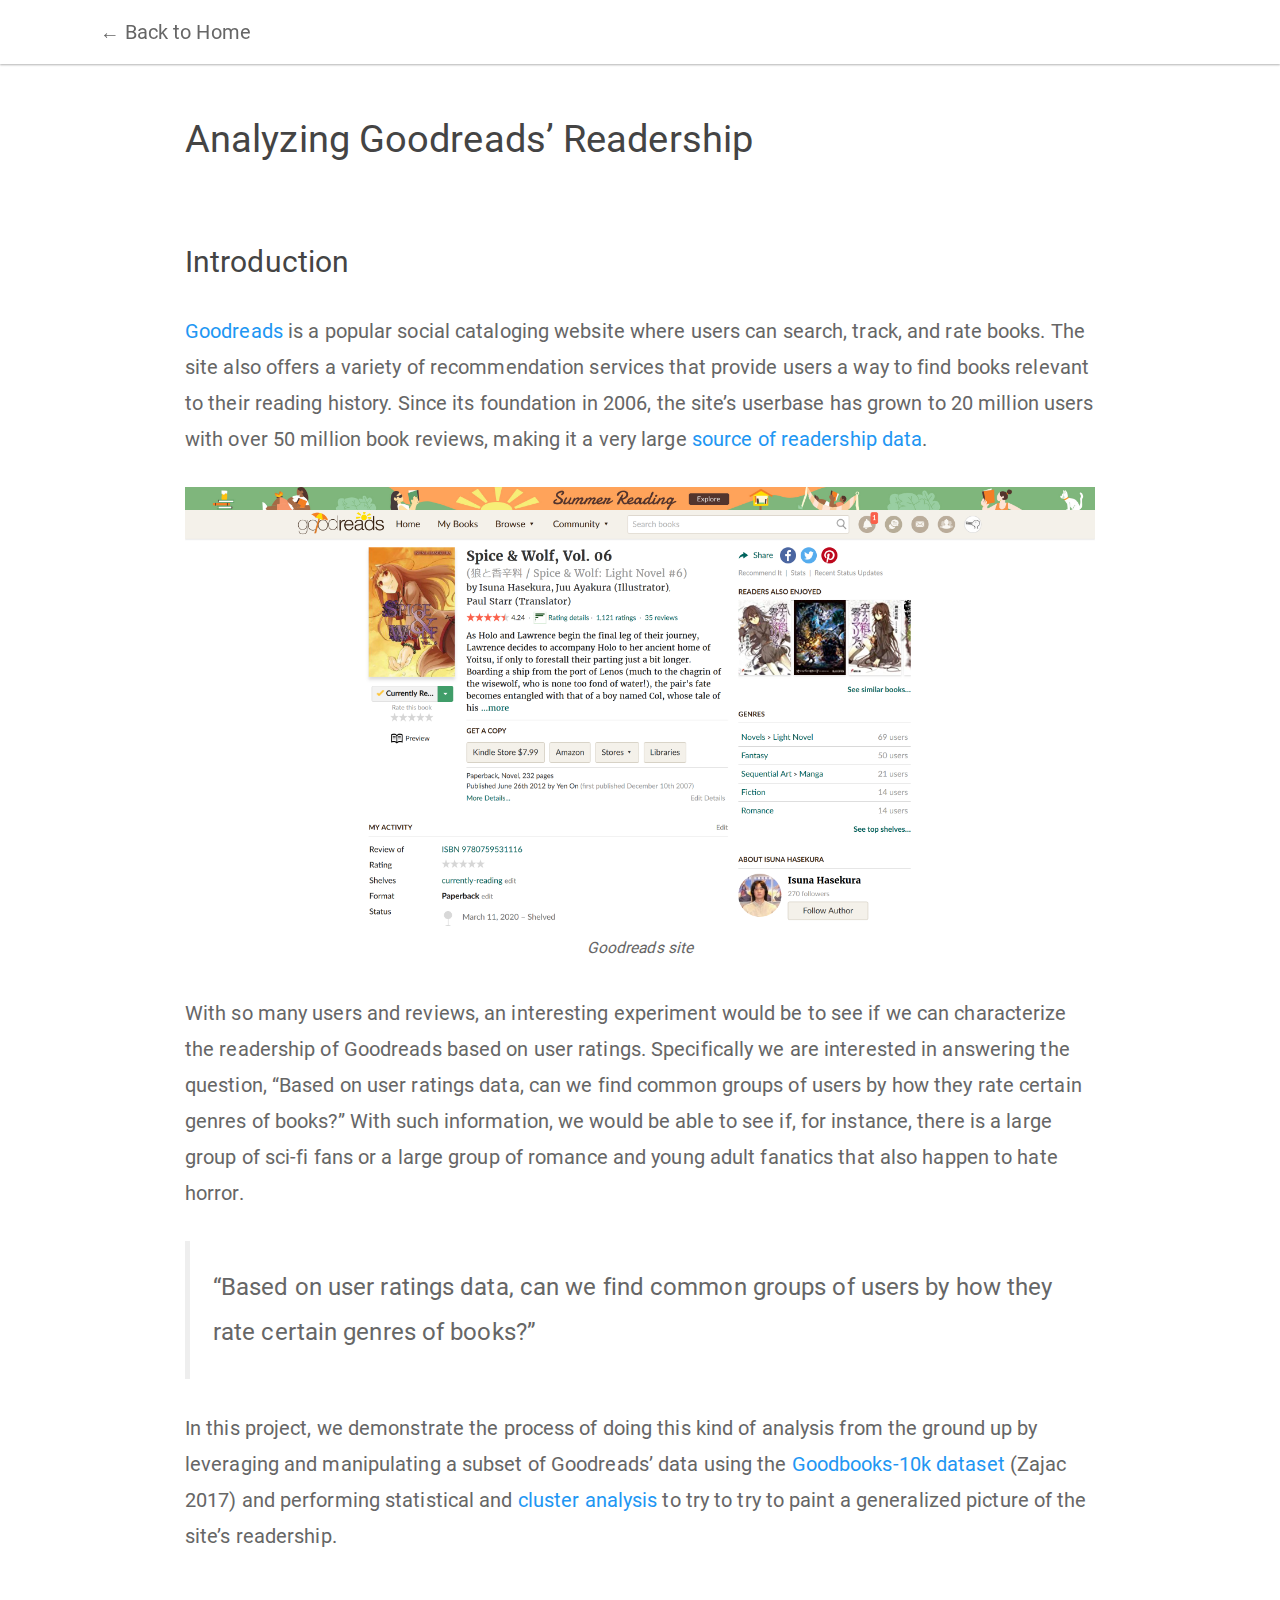
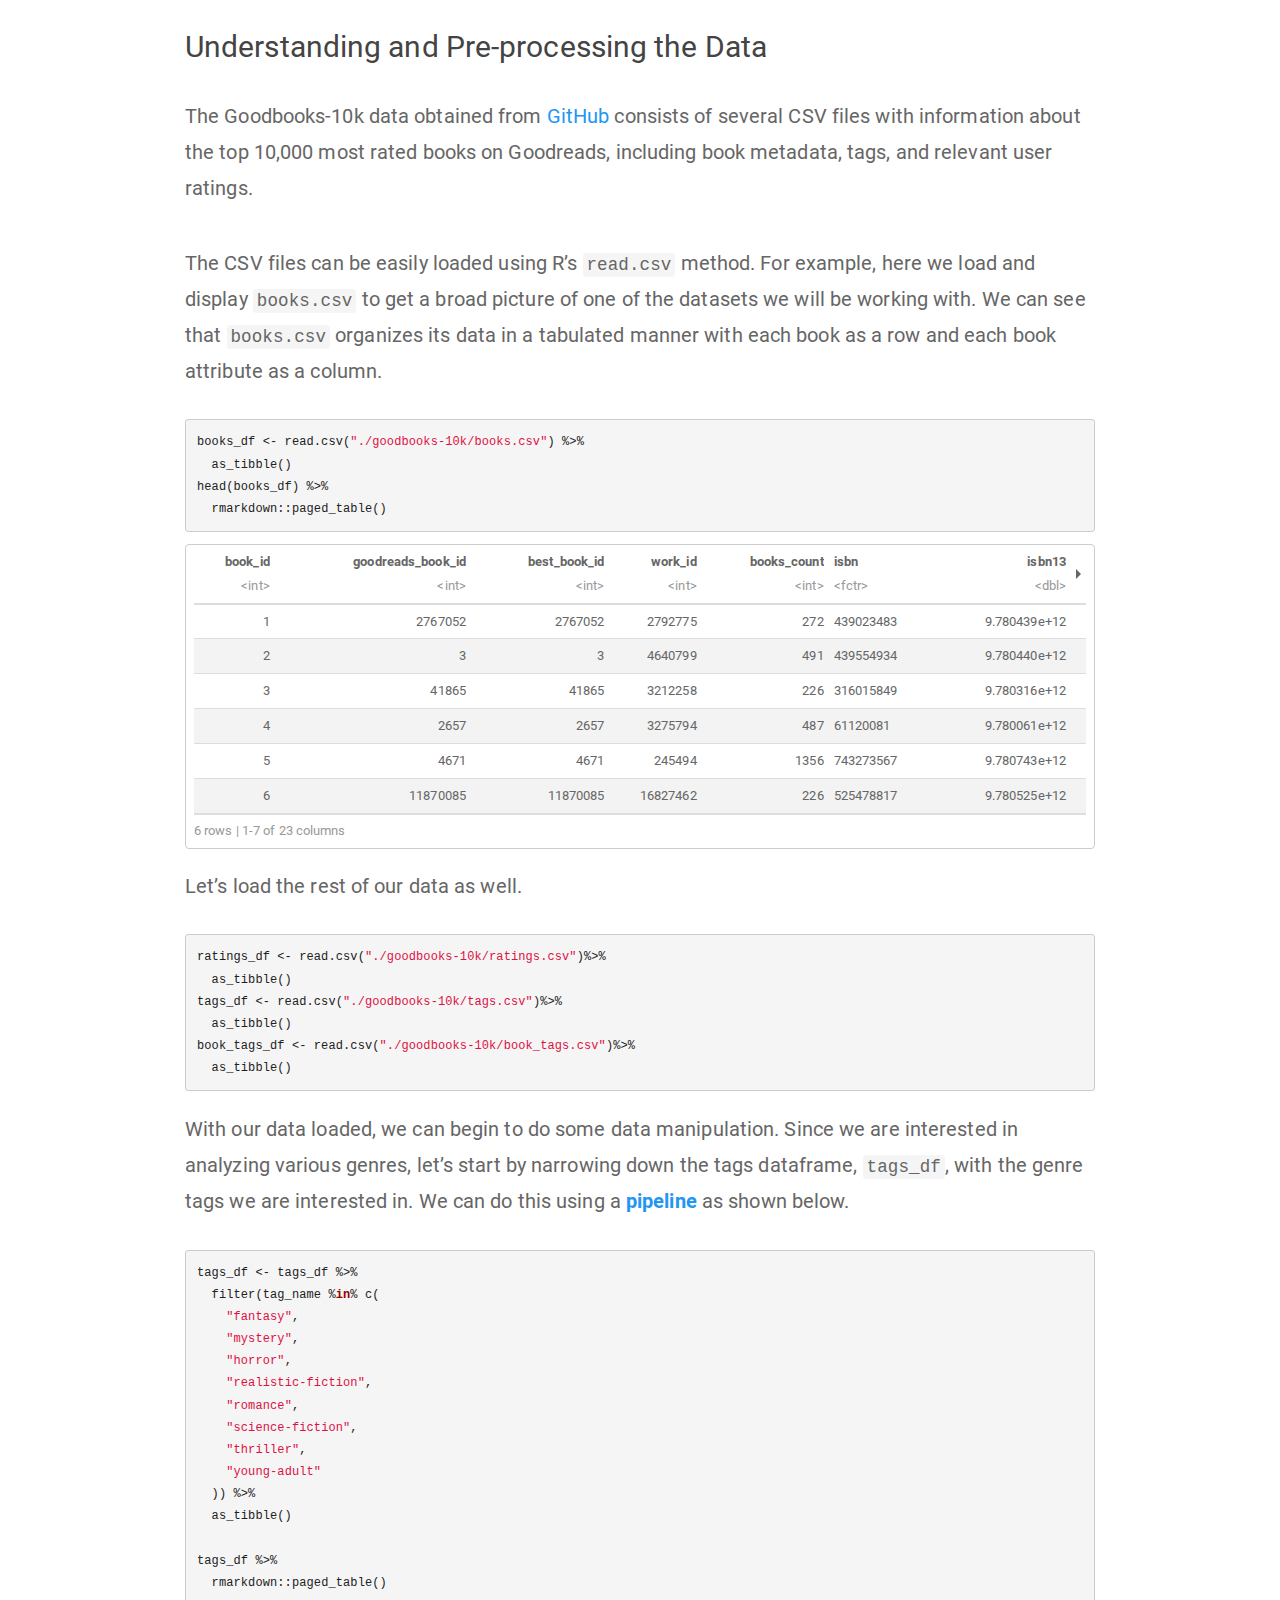
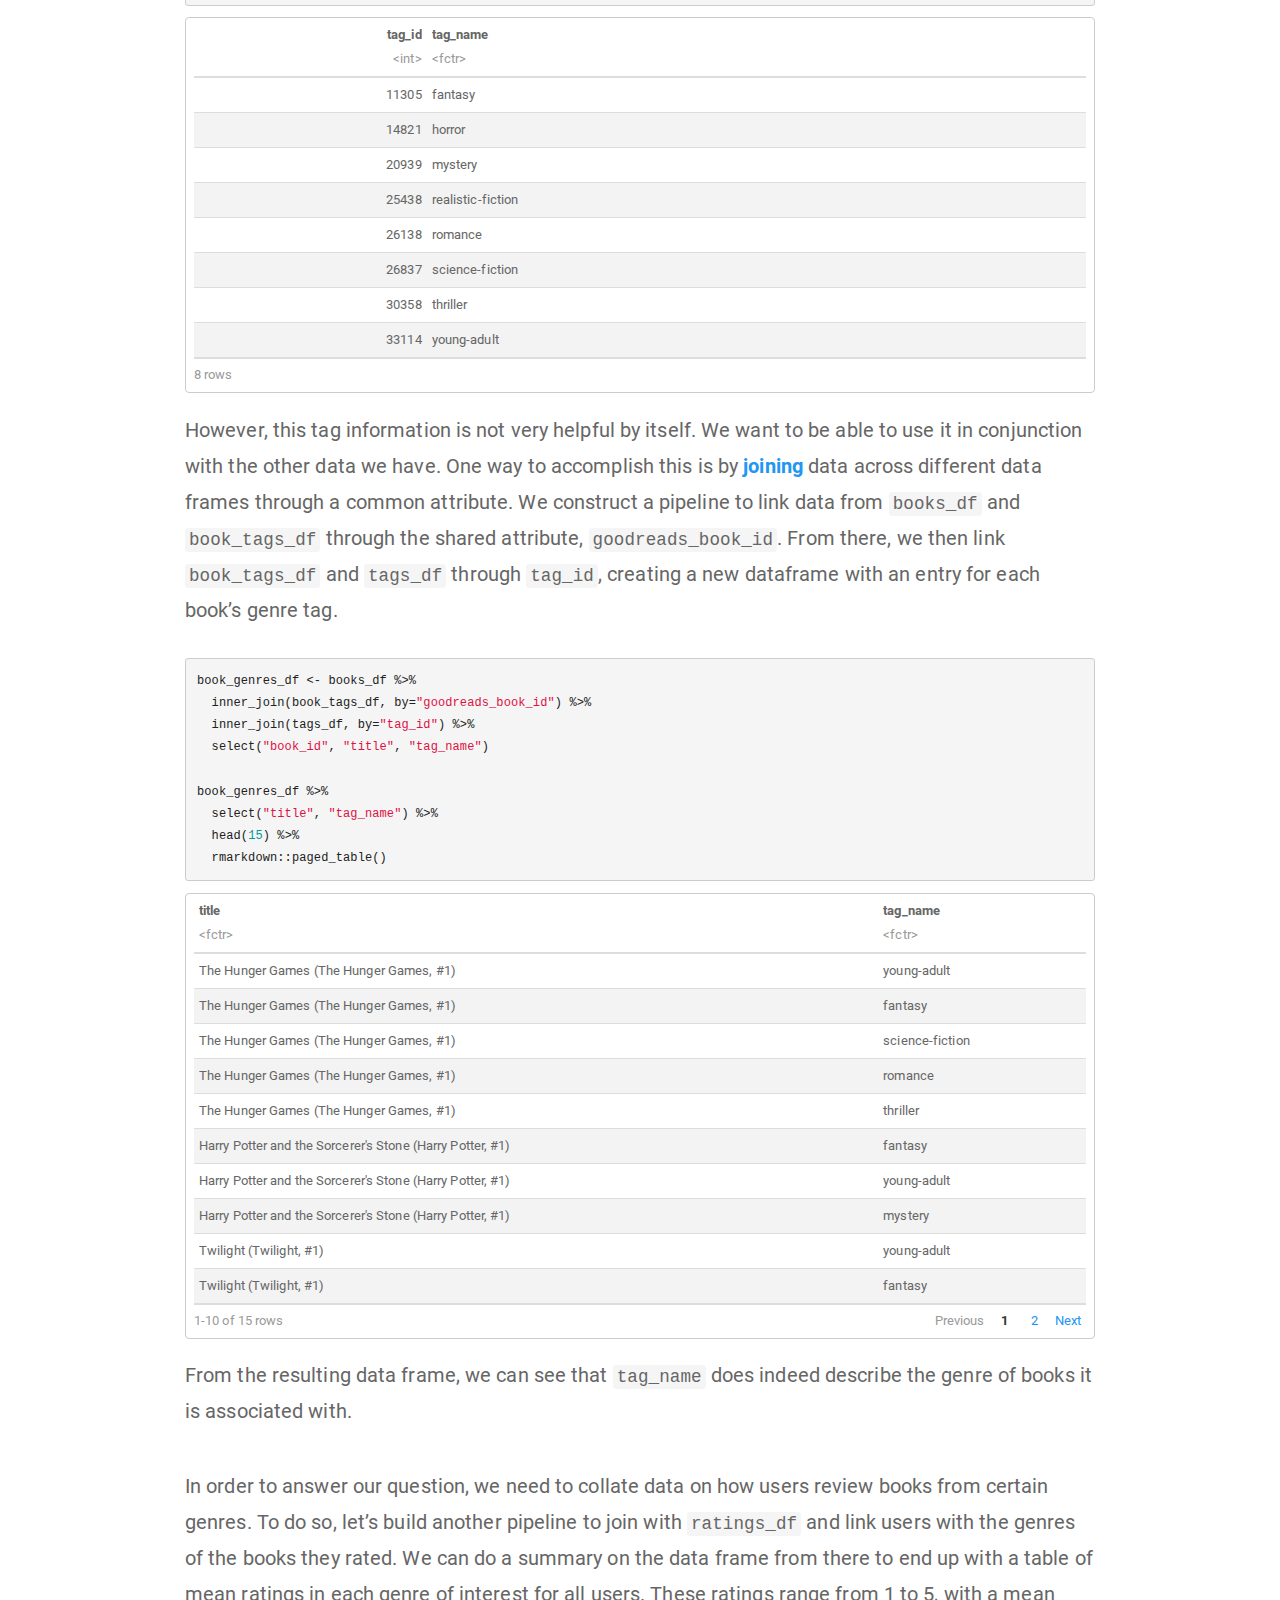
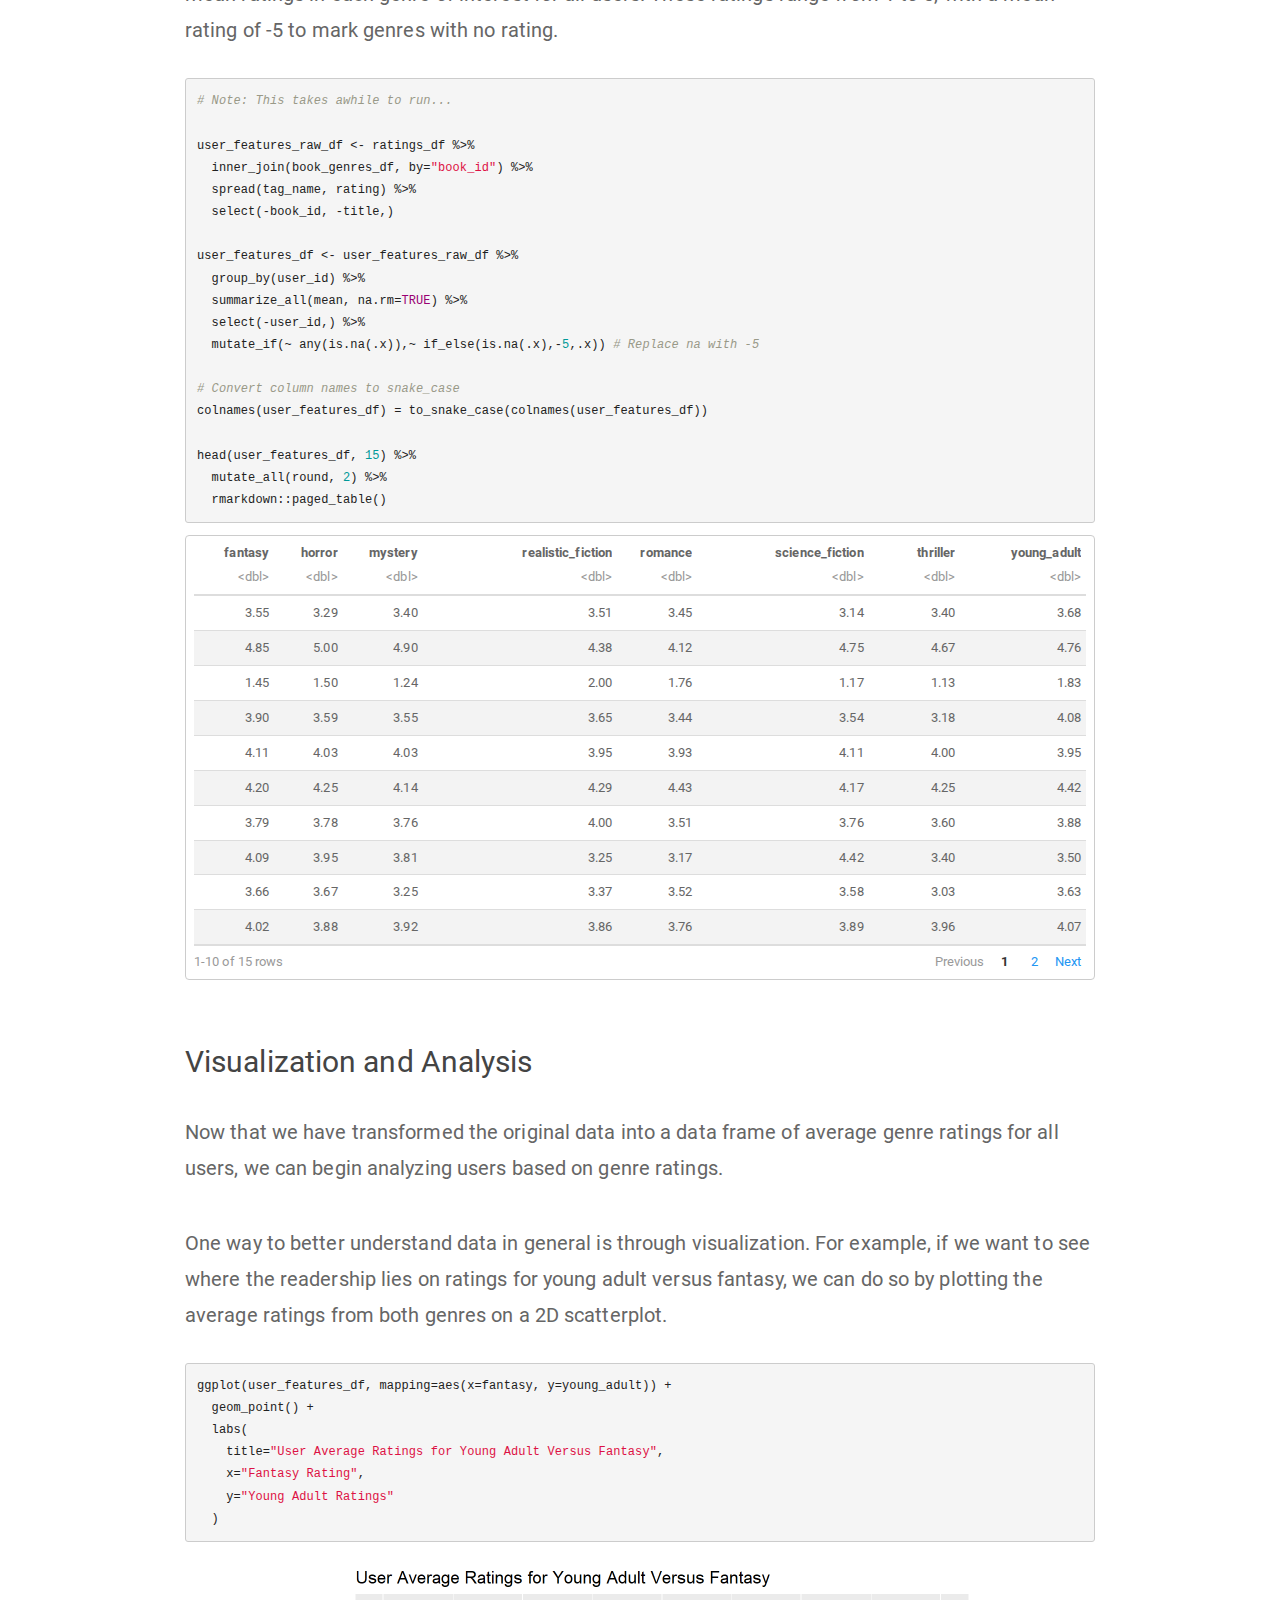
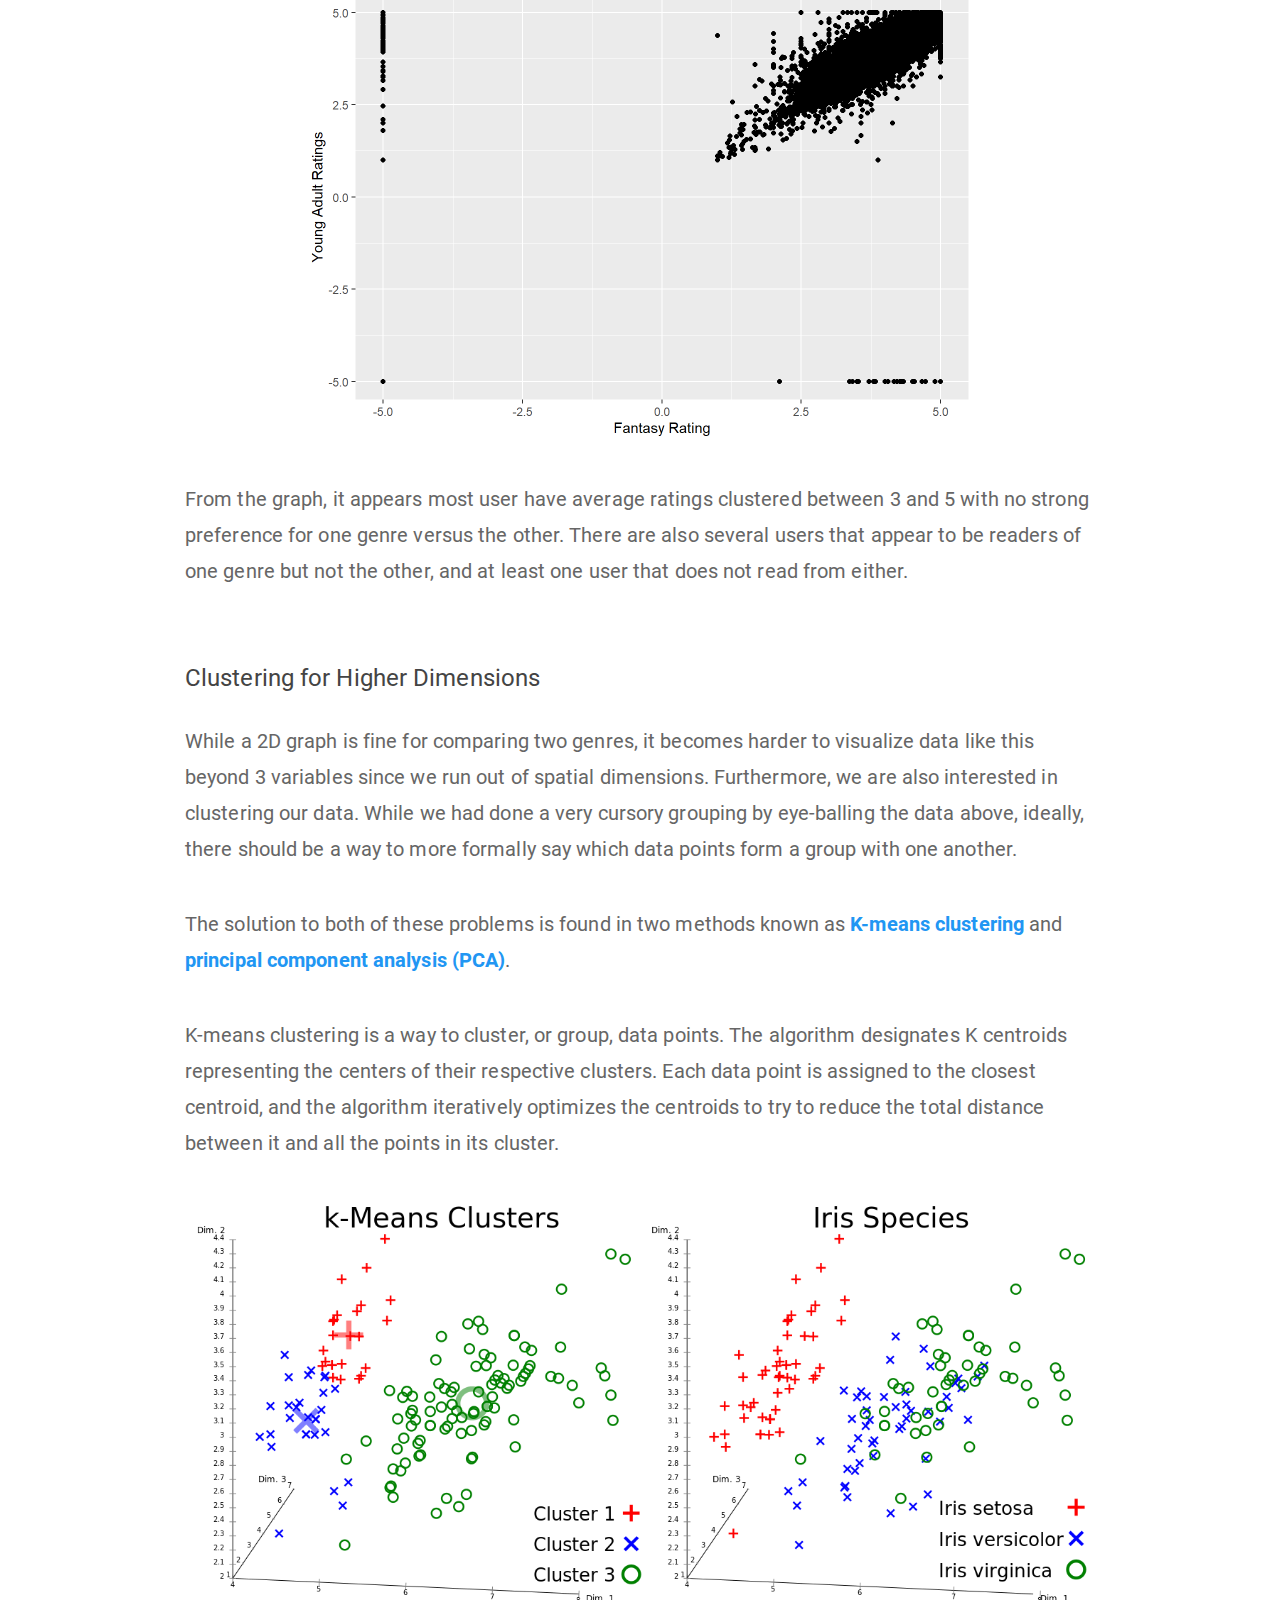
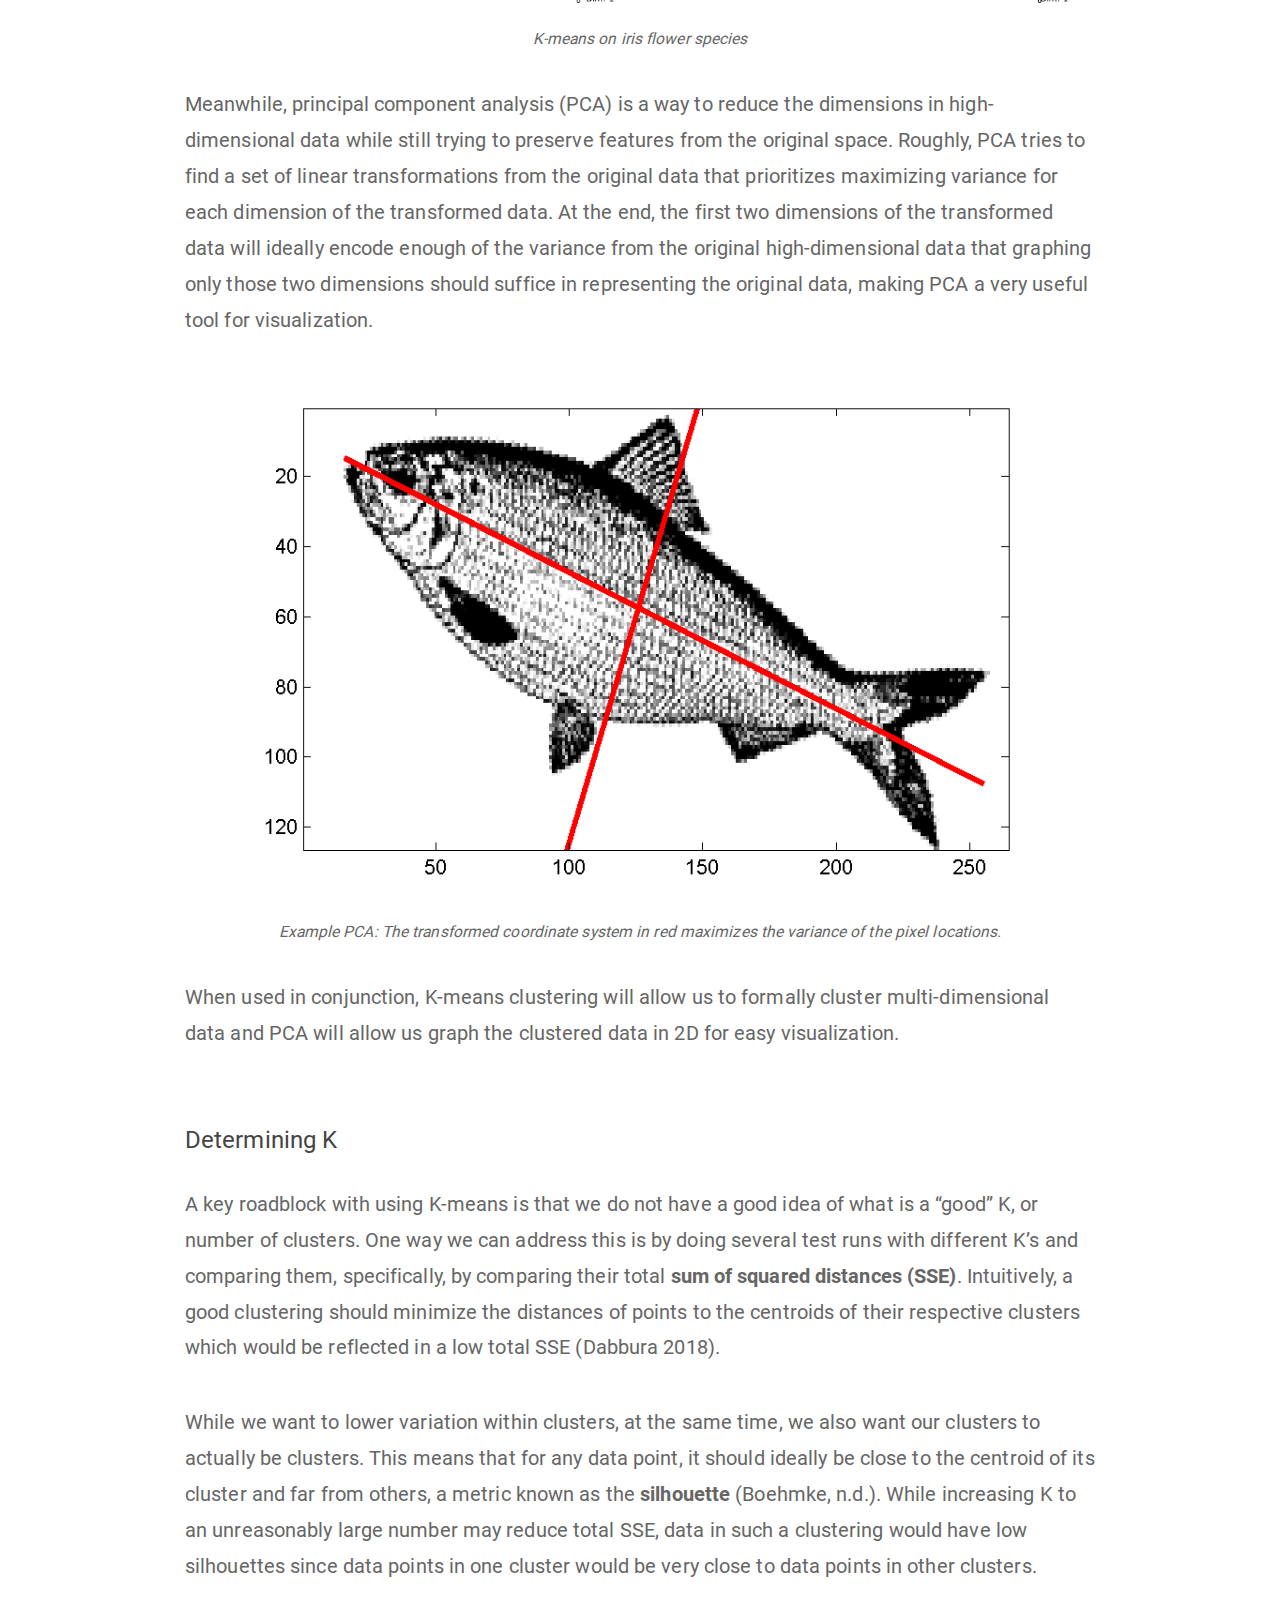
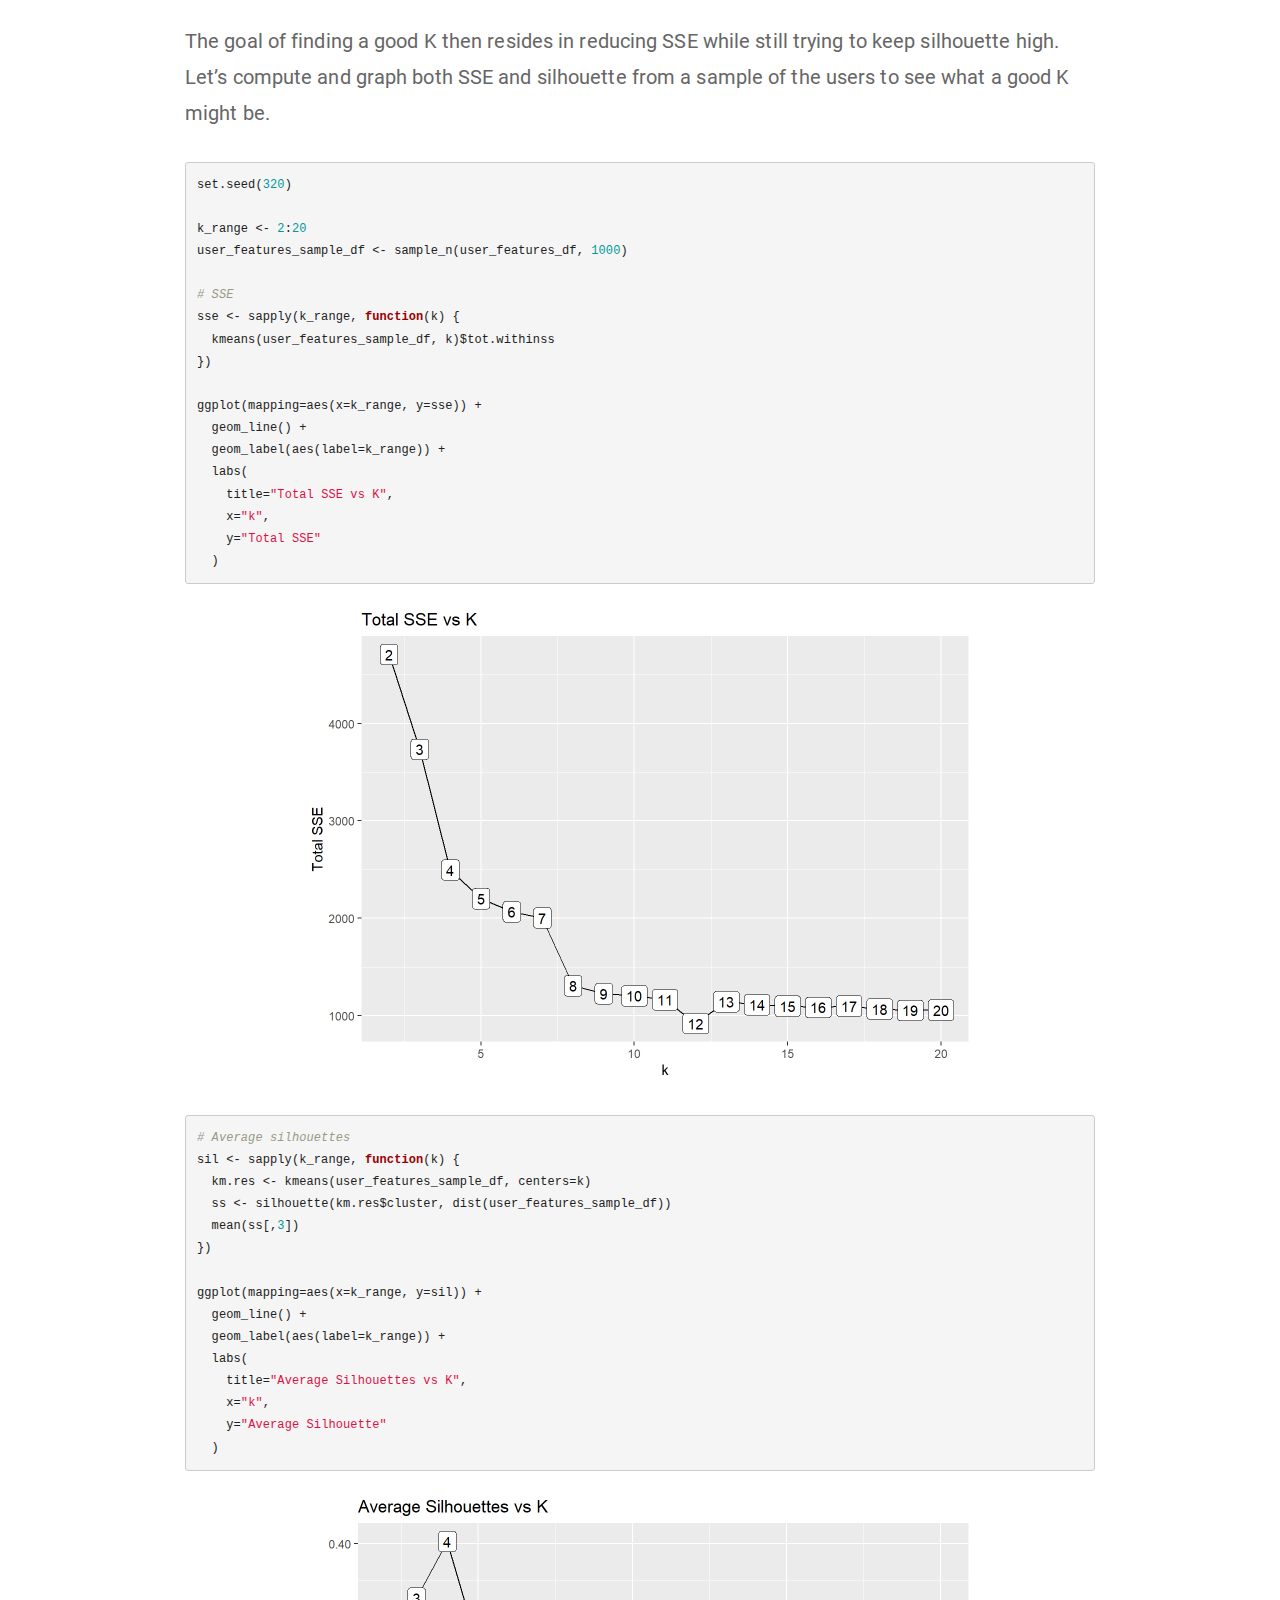
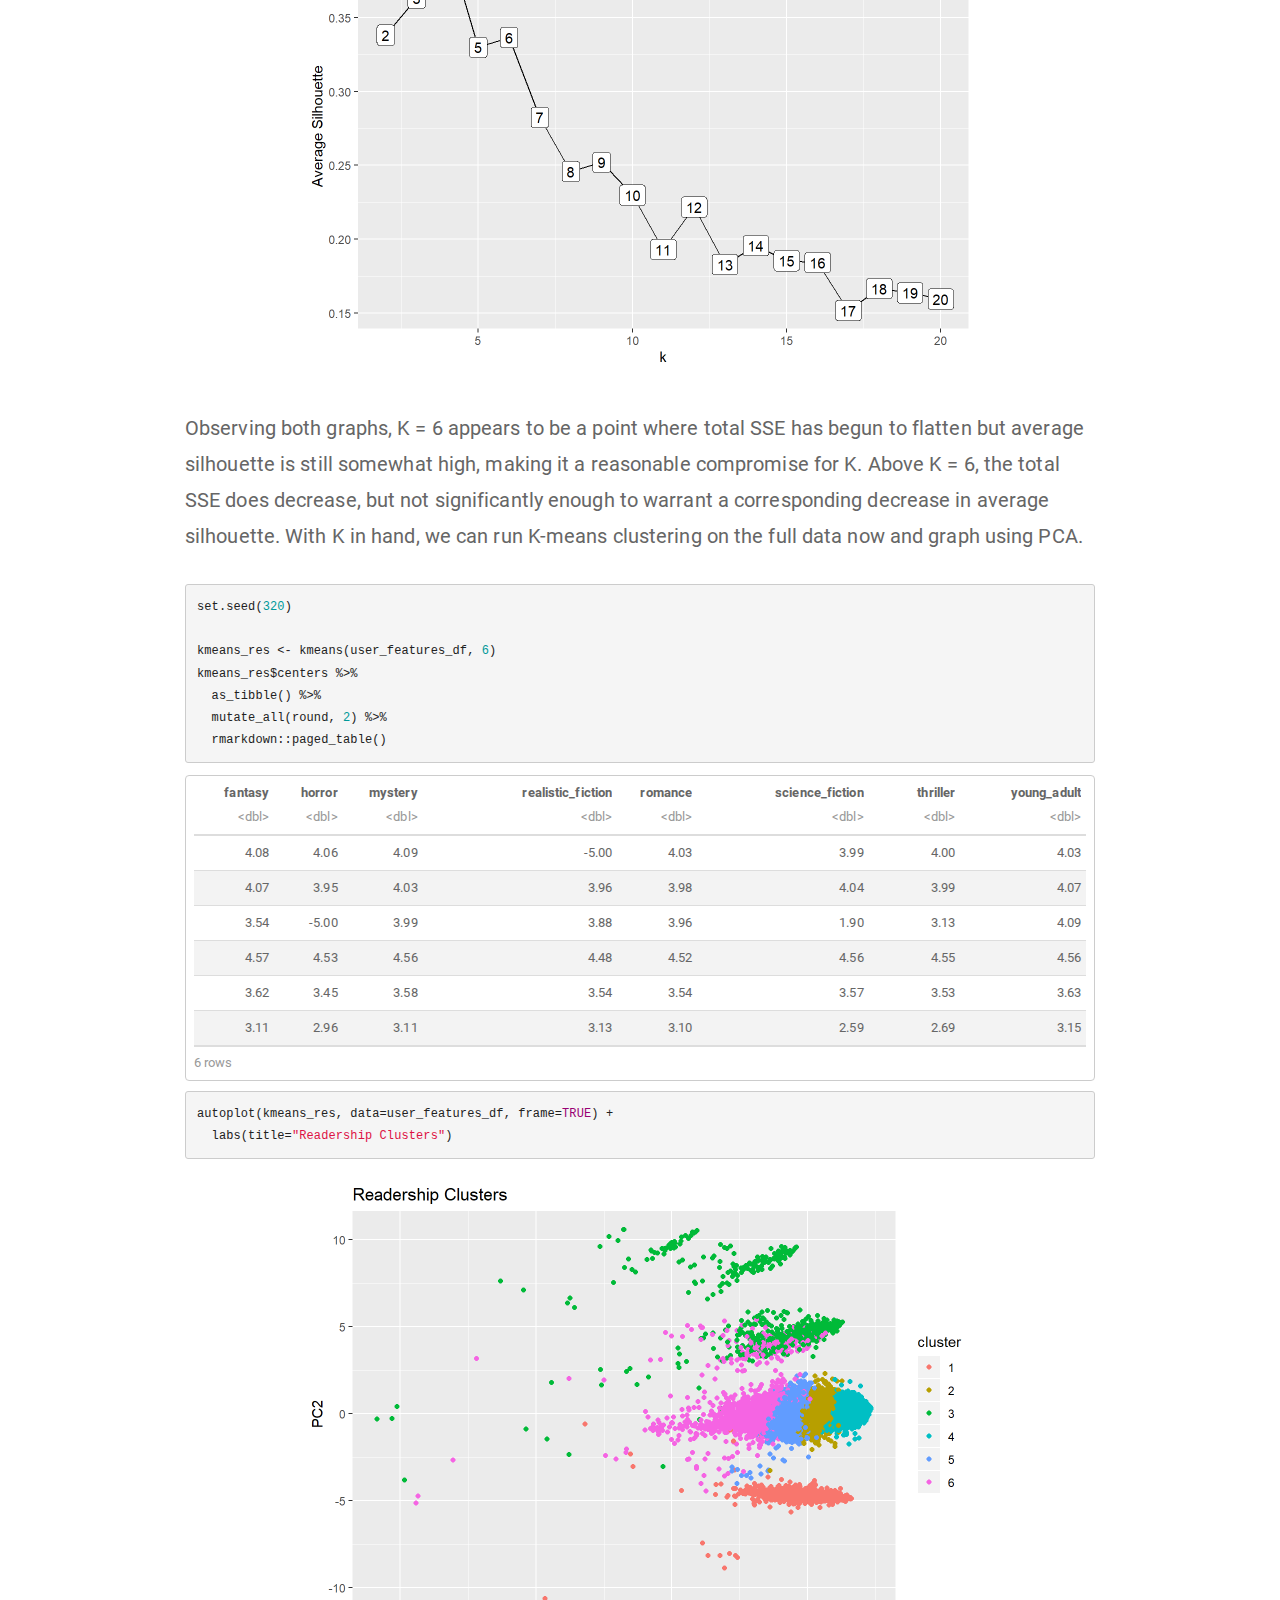
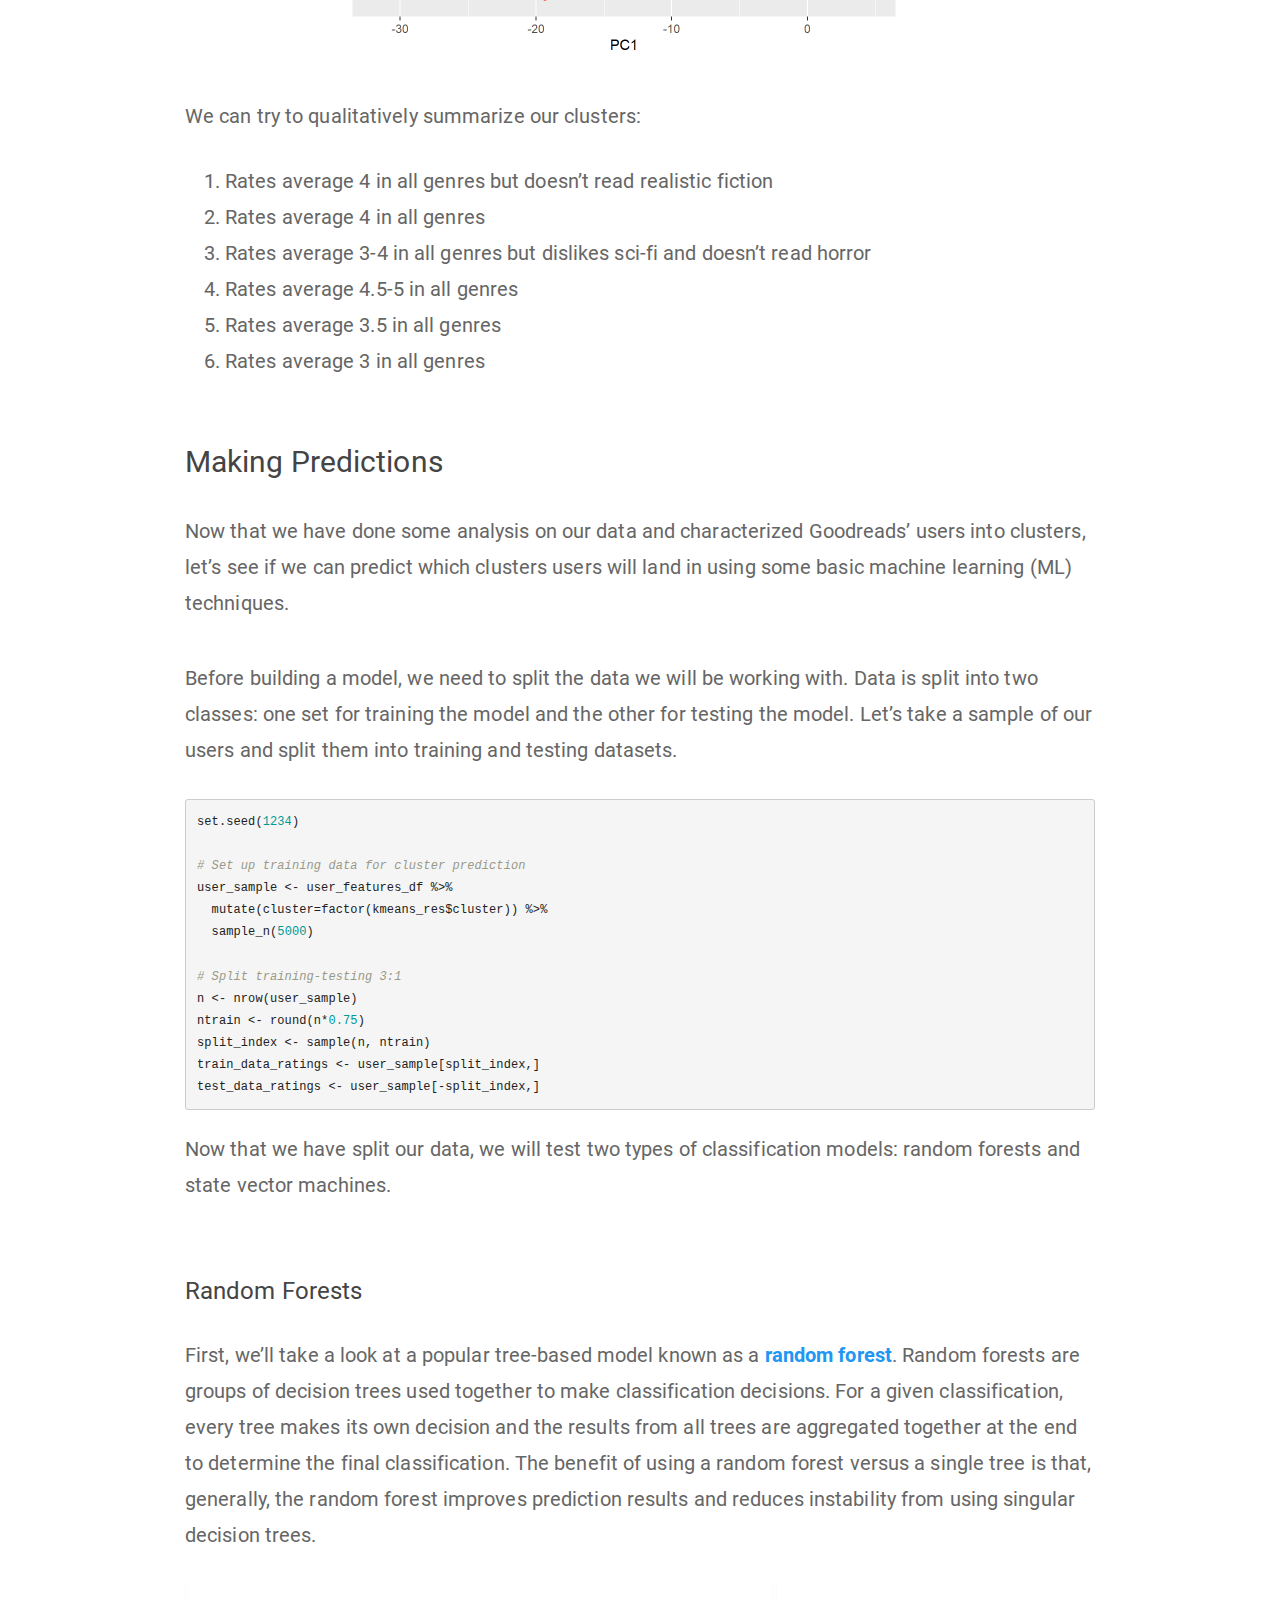
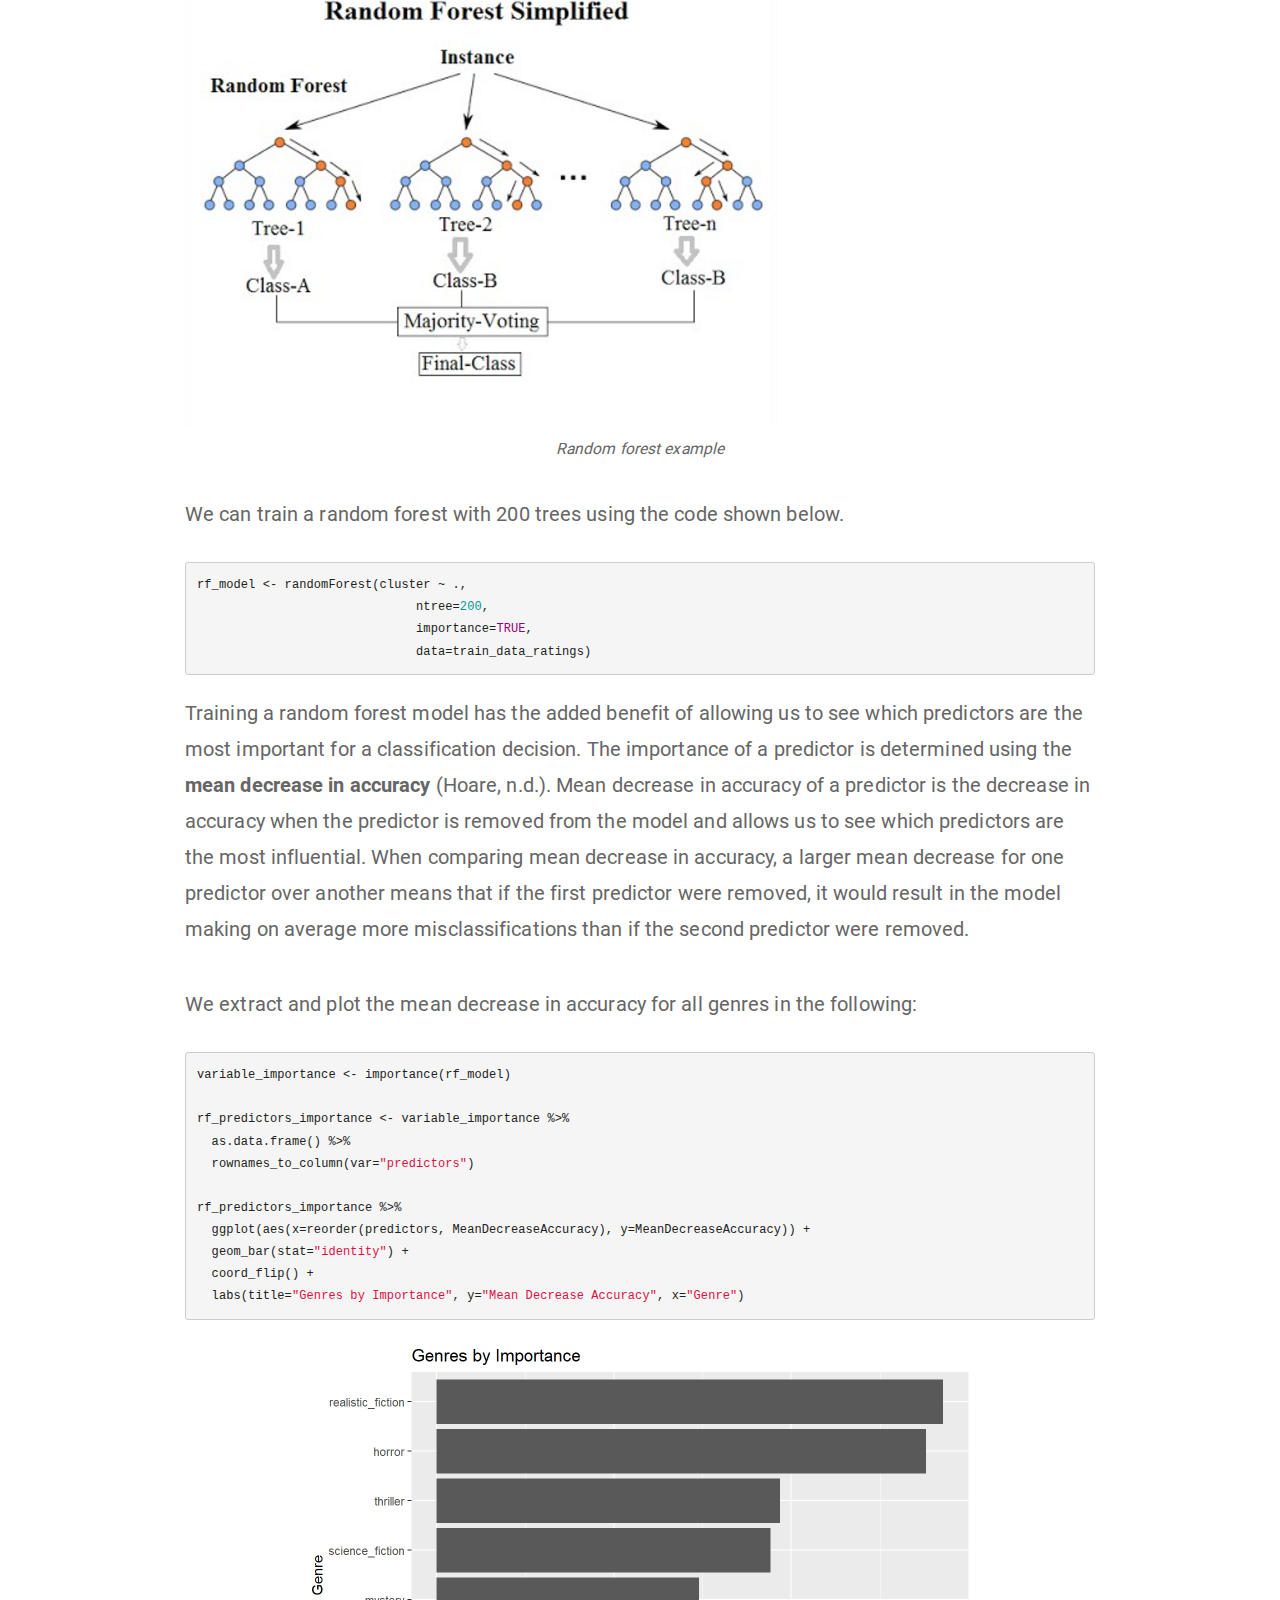
<file: docs/index.html>
<!DOCTYPE html>

<html>

<head>

<meta charset="utf-8" />
<meta name="generator" content="pandoc" />
<meta http-equiv="X-UA-Compatible" content="IE=EDGE" />




<title>Analyzing Goodreads’ Readership</title>

<script src="site_libs/jquery-1.11.3/jquery.min.js"></script>
<meta name="viewport" content="width=device-width, initial-scale=1" />
<link href="site_libs/bootstrap-3.3.5/css/paper.min.css" rel="stylesheet" />
<script src="site_libs/bootstrap-3.3.5/js/bootstrap.min.js"></script>
<script src="site_libs/bootstrap-3.3.5/shim/html5shiv.min.js"></script>
<script src="site_libs/bootstrap-3.3.5/shim/respond.min.js"></script>
<script src="site_libs/navigation-1.1/tabsets.js"></script>
<link href="site_libs/highlightjs-9.12.0/default.css" rel="stylesheet" />
<script src="site_libs/highlightjs-9.12.0/highlight.js"></script>
<link href="site_libs/pagedtable-1.1/css/pagedtable.css" rel="stylesheet" />
<script src="site_libs/pagedtable-1.1/js/pagedtable.js"></script>

<style type="text/css">code{white-space: pre;}</style>
<style type="text/css">
  pre:not([class]) {
    background-color: white;
  }
</style>
<script type="text/javascript">
if (window.hljs) {
  hljs.configure({languages: []});
  hljs.initHighlightingOnLoad();
  if (document.readyState && document.readyState === "complete") {
    window.setTimeout(function() { hljs.initHighlighting(); }, 0);
  }
}
</script>



<style type="text/css">
h1 {
  font-size: 34px;
}
h1.title {
  font-size: 38px;
}
h2 {
  font-size: 30px;
}
h3 {
  font-size: 24px;
}
h4 {
  font-size: 18px;
}
h5 {
  font-size: 16px;
}
h6 {
  font-size: 12px;
}
.table th:not([align]) {
  text-align: left;
}
</style>

<link rel="stylesheet" href="style.css" type="text/css" />



<style type = "text/css">
.main-container {
  max-width: 940px;
  margin-left: auto;
  margin-right: auto;
}
code {
  color: inherit;
  background-color: rgba(0, 0, 0, 0.04);
}
img {
  max-width:100%;
}
.tabbed-pane {
  padding-top: 12px;
}
.html-widget {
  margin-bottom: 20px;
}
button.code-folding-btn:focus {
  outline: none;
}
summary {
  display: list-item;
}
</style>


<style type="text/css">
/* padding for bootstrap navbar */
body {
  padding-top: 64px;
  padding-bottom: 40px;
}
/* offset scroll position for anchor links (for fixed navbar)  */
.section h1 {
  padding-top: 69px;
  margin-top: -69px;
}
.section h2 {
  padding-top: 69px;
  margin-top: -69px;
}
.section h3 {
  padding-top: 69px;
  margin-top: -69px;
}
.section h4 {
  padding-top: 69px;
  margin-top: -69px;
}
.section h5 {
  padding-top: 69px;
  margin-top: -69px;
}
.section h6 {
  padding-top: 69px;
  margin-top: -69px;
}
.dropdown-submenu {
  position: relative;
}
.dropdown-submenu>.dropdown-menu {
  top: 0;
  left: 100%;
  margin-top: -6px;
  margin-left: -1px;
  border-radius: 0 6px 6px 6px;
}
.dropdown-submenu:hover>.dropdown-menu {
  display: block;
}
.dropdown-submenu>a:after {
  display: block;
  content: " ";
  float: right;
  width: 0;
  height: 0;
  border-color: transparent;
  border-style: solid;
  border-width: 5px 0 5px 5px;
  border-left-color: #cccccc;
  margin-top: 5px;
  margin-right: -10px;
}
.dropdown-submenu:hover>a:after {
  border-left-color: #ffffff;
}
.dropdown-submenu.pull-left {
  float: none;
}
.dropdown-submenu.pull-left>.dropdown-menu {
  left: -100%;
  margin-left: 10px;
  border-radius: 6px 0 6px 6px;
}
</style>

<script>
// manage active state of menu based on current page
$(document).ready(function () {
  // active menu anchor
  href = window.location.pathname
  href = href.substr(href.lastIndexOf('/') + 1)
  if (href === "")
    href = "index.html";
  var menuAnchor = $('a[href="' + href + '"]');

  // mark it active
  menuAnchor.parent().addClass('active');

  // if it's got a parent navbar menu mark it active as well
  menuAnchor.closest('li.dropdown').addClass('active');
});
</script>

<!-- tabsets -->

<style type="text/css">
.tabset-dropdown > .nav-tabs {
  display: inline-table;
  max-height: 500px;
  min-height: 44px;
  overflow-y: auto;
  background: white;
  border: 1px solid #ddd;
  border-radius: 4px;
}

.tabset-dropdown > .nav-tabs > li.active:before {
  content: "";
  font-family: 'Glyphicons Halflings';
  display: inline-block;
  padding: 10px;
  border-right: 1px solid #ddd;
}

.tabset-dropdown > .nav-tabs.nav-tabs-open > li.active:before {
  content: "&#xe258;";
  border: none;
}

.tabset-dropdown > .nav-tabs.nav-tabs-open:before {
  content: "";
  font-family: 'Glyphicons Halflings';
  display: inline-block;
  padding: 10px;
  border-right: 1px solid #ddd;
}

.tabset-dropdown > .nav-tabs > li.active {
  display: block;
}

.tabset-dropdown > .nav-tabs > li > a,
.tabset-dropdown > .nav-tabs > li > a:focus,
.tabset-dropdown > .nav-tabs > li > a:hover {
  border: none;
  display: inline-block;
  border-radius: 4px;
  background-color: transparent;
}

.tabset-dropdown > .nav-tabs.nav-tabs-open > li {
  display: block;
  float: none;
}

.tabset-dropdown > .nav-tabs > li {
  display: none;
}
</style>

<!-- code folding -->




</head>

<body>


<div class="container-fluid main-container">




<div class="navbar navbar-default  navbar-fixed-top" role="navigation">
  <div class="container">
    <div class="navbar-header">
      <button type="button" class="navbar-toggle collapsed" data-toggle="collapse" data-target="#navbar">
        <span class="icon-bar"></span>
        <span class="icon-bar"></span>
        <span class="icon-bar"></span>
      </button>
      <a class="navbar-brand" href="index.html"></a>
    </div>
    <div id="navbar" class="navbar-collapse collapse">
      <ul class="nav navbar-nav">
        <li>
  <a href="/">← Back to Home</a>
</li>
      </ul>
      <ul class="nav navbar-nav navbar-right">
        
      </ul>
    </div><!--/.nav-collapse -->
  </div><!--/.container -->
</div><!--/.navbar -->

<div class="fluid-row" id="header">



<h1 class="title toc-ignore">Analyzing Goodreads’ Readership</h1>

</div>


<div id="introduction" class="section level2">
<h2>Introduction</h2>
<p><a href="https://www.goodreads.com">Goodreads</a> is a popular social cataloging website where users can search, track, and rate books. The site also offers a variety of recommendation services that provide users a way to find books relevant to their reading history. Since its foundation in 2006, the site’s userbase has grown to 20 million users with over 50 million book reviews, making it a very large <a href="https://github.com/zygmuntz/goodbooks-10k">source of readership data</a>.</p>
<div class="figure">
<img src="images/screenshot_01.png" alt="Goodreads site" />
<p class="caption">Goodreads site</p>
</div>
<p>With so many users and reviews, an interesting experiment would be to see if we can characterize the readership of Goodreads based on user ratings. Specifically we are interested in answering the question, “Based on user ratings data, can we find common groups of users by how they rate certain genres of books?” With such information, we would be able to see if, for instance, there is a large group of sci-fi fans or a large group of romance and young adult fanatics that also happen to hate horror.</p>
<blockquote>
<p>“Based on user ratings data, can we find common groups of users by how they rate certain genres of books?”</p>
</blockquote>
<p>In this project, we demonstrate the process of doing this kind of analysis from the ground up by leveraging and manipulating a subset of Goodreads’ data using the <a href="https://github.com/zygmuntz/goodbooks-10k">Goodbooks-10k dataset</a> <span class="citation">(Zajac 2017)</span> and performing statistical and <a href="https://www.statisticssolutions.com/directory-of-statistical-analyses-cluster-analysis/">cluster analysis</a> to try to try to paint a generalized picture of the site’s readership.</p>
</div>
<div id="understanding-and-pre-processing-the-data" class="section level2">
<h2>Understanding and Pre-processing the Data</h2>
<p>The Goodbooks-10k data obtained from <a href="https://github.com/zygmuntz/goodbooks-10k">GitHub</a> consists of several CSV files with information about the top 10,000 most rated books on Goodreads, including book metadata, tags, and relevant user ratings.</p>
<p>The CSV files can be easily loaded using R’s <code>read.csv</code> method. For example, here we load and display <code>books.csv</code> to get a broad picture of one of the datasets we will be working with. We can see that <code>books.csv</code> organizes its data in a tabulated manner with each book as a row and each book attribute as a column.</p>
<pre class="r"><code>books_df &lt;- read.csv(&quot;./goodbooks-10k/books.csv&quot;) %&gt;%
  as_tibble()
head(books_df) %&gt;%
  rmarkdown::paged_table()</code></pre>
<div data-pagedtable="false">
<script data-pagedtable-source type="application/json">
{"columns":[{"label":["book_id"],"name":[1],"type":["int"],"align":["right"]},{"label":["goodreads_book_id"],"name":[2],"type":["int"],"align":["right"]},{"label":["best_book_id"],"name":[3],"type":["int"],"align":["right"]},{"label":["work_id"],"name":[4],"type":["int"],"align":["right"]},{"label":["books_count"],"name":[5],"type":["int"],"align":["right"]},{"label":["isbn"],"name":[6],"type":["fctr"],"align":["left"]},{"label":["isbn13"],"name":[7],"type":["dbl"],"align":["right"]},{"label":["authors"],"name":[8],"type":["fctr"],"align":["left"]},{"label":["original_publication_year"],"name":[9],"type":["dbl"],"align":["right"]},{"label":["original_title"],"name":[10],"type":["fctr"],"align":["left"]},{"label":["title"],"name":[11],"type":["fctr"],"align":["left"]},{"label":["language_code"],"name":[12],"type":["fctr"],"align":["left"]},{"label":["average_rating"],"name":[13],"type":["dbl"],"align":["right"]},{"label":["ratings_count"],"name":[14],"type":["int"],"align":["right"]},{"label":["work_ratings_count"],"name":[15],"type":["int"],"align":["right"]},{"label":["work_text_reviews_count"],"name":[16],"type":["int"],"align":["right"]},{"label":["ratings_1"],"name":[17],"type":["int"],"align":["right"]},{"label":["ratings_2"],"name":[18],"type":["int"],"align":["right"]},{"label":["ratings_3"],"name":[19],"type":["int"],"align":["right"]},{"label":["ratings_4"],"name":[20],"type":["int"],"align":["right"]},{"label":["ratings_5"],"name":[21],"type":["int"],"align":["right"]},{"label":["image_url"],"name":[22],"type":["fctr"],"align":["left"]},{"label":["small_image_url"],"name":[23],"type":["fctr"],"align":["left"]}],"data":[{"1":"1","2":"2767052","3":"2767052","4":"2792775","5":"272","6":"439023483","7":"9.780439e+12","8":"Suzanne Collins","9":"2008","10":"The Hunger Games","11":"The Hunger Games (The Hunger Games, #1)","12":"eng","13":"4.34","14":"4780653","15":"4942365","16":"155254","17":"66715","18":"127936","19":"560092","20":"1481305","21":"2706317","22":"https://images.gr-assets.com/books/1447303603m/2767052.jpg","23":"https://images.gr-assets.com/books/1447303603s/2767052.jpg"},{"1":"2","2":"3","3":"3","4":"4640799","5":"491","6":"439554934","7":"9.780440e+12","8":"J.K. Rowling, Mary GrandPrÃ©","9":"1997","10":"Harry Potter and the Philosopher's Stone","11":"Harry Potter and the Sorcerer's Stone (Harry Potter, #1)","12":"eng","13":"4.44","14":"4602479","15":"4800065","16":"75867","17":"75504","18":"101676","19":"455024","20":"1156318","21":"3011543","22":"https://images.gr-assets.com/books/1474154022m/3.jpg","23":"https://images.gr-assets.com/books/1474154022s/3.jpg"},{"1":"3","2":"41865","3":"41865","4":"3212258","5":"226","6":"316015849","7":"9.780316e+12","8":"Stephenie Meyer","9":"2005","10":"Twilight","11":"Twilight (Twilight, #1)","12":"en-US","13":"3.57","14":"3866839","15":"3916824","16":"95009","17":"456191","18":"436802","19":"793319","20":"875073","21":"1355439","22":"https://images.gr-assets.com/books/1361039443m/41865.jpg","23":"https://images.gr-assets.com/books/1361039443s/41865.jpg"},{"1":"4","2":"2657","3":"2657","4":"3275794","5":"487","6":"61120081","7":"9.780061e+12","8":"Harper Lee","9":"1960","10":"To Kill a Mockingbird","11":"To Kill a Mockingbird","12":"eng","13":"4.25","14":"3198671","15":"3340896","16":"72586","17":"60427","18":"117415","19":"446835","20":"1001952","21":"1714267","22":"https://images.gr-assets.com/books/1361975680m/2657.jpg","23":"https://images.gr-assets.com/books/1361975680s/2657.jpg"},{"1":"5","2":"4671","3":"4671","4":"245494","5":"1356","6":"743273567","7":"9.780743e+12","8":"F. Scott Fitzgerald","9":"1925","10":"The Great Gatsby","11":"The Great Gatsby","12":"eng","13":"3.89","14":"2683664","15":"2773745","16":"51992","17":"86236","18":"197621","19":"606158","20":"936012","21":"947718","22":"https://images.gr-assets.com/books/1490528560m/4671.jpg","23":"https://images.gr-assets.com/books/1490528560s/4671.jpg"},{"1":"6","2":"11870085","3":"11870085","4":"16827462","5":"226","6":"525478817","7":"9.780525e+12","8":"John Green","9":"2012","10":"The Fault in Our Stars","11":"The Fault in Our Stars","12":"eng","13":"4.26","14":"2346404","15":"2478609","16":"140739","17":"47994","18":"92723","19":"327550","20":"698471","21":"1311871","22":"https://images.gr-assets.com/books/1360206420m/11870085.jpg","23":"https://images.gr-assets.com/books/1360206420s/11870085.jpg"}],"options":{"columns":{"min":{},"max":[10]},"rows":{"min":[10],"max":[10]},"pages":{}}}
  </script>
</div>
<p>Let’s load the rest of our data as well.</p>
<pre class="r"><code>ratings_df &lt;- read.csv(&quot;./goodbooks-10k/ratings.csv&quot;)%&gt;%
  as_tibble()
tags_df &lt;- read.csv(&quot;./goodbooks-10k/tags.csv&quot;)%&gt;%
  as_tibble()
book_tags_df &lt;- read.csv(&quot;./goodbooks-10k/book_tags.csv&quot;)%&gt;%
  as_tibble()</code></pre>
<p>With our data loaded, we can begin to do some data manipulation. Since we are interested in analyzing various genres, let’s start by narrowing down the tags dataframe, <code>tags_df</code>, with the genre tags we are interested in. We can do this using a <a href="https://cfss.uchicago.edu/notes/pipes/"><strong>pipeline</strong></a> as shown below.</p>
<pre class="r"><code>tags_df &lt;- tags_df %&gt;%
  filter(tag_name %in% c(
    &quot;fantasy&quot;,
    &quot;mystery&quot;,
    &quot;horror&quot;,
    &quot;realistic-fiction&quot;,
    &quot;romance&quot;,
    &quot;science-fiction&quot;,
    &quot;thriller&quot;,
    &quot;young-adult&quot;
  )) %&gt;%
  as_tibble()

tags_df %&gt;%
  rmarkdown::paged_table()</code></pre>
<div data-pagedtable="false">
<script data-pagedtable-source type="application/json">
{"columns":[{"label":["tag_id"],"name":[1],"type":["int"],"align":["right"]},{"label":["tag_name"],"name":[2],"type":["fctr"],"align":["left"]}],"data":[{"1":"11305","2":"fantasy"},{"1":"14821","2":"horror"},{"1":"20939","2":"mystery"},{"1":"25438","2":"realistic-fiction"},{"1":"26138","2":"romance"},{"1":"26837","2":"science-fiction"},{"1":"30358","2":"thriller"},{"1":"33114","2":"young-adult"}],"options":{"columns":{"min":{},"max":[10]},"rows":{"min":[10],"max":[10]},"pages":{}}}
  </script>
</div>
<p>However, this tag information is not very helpful by itself. We want to be able to use it in conjunction with the other data we have. One way to accomplish this is by <a href="http://www.datasciencemadesimple.com/join-in-r-merge-in-r/"><strong>joining</strong></a> data across different data frames through a common attribute. We construct a pipeline to link data from <code>books_df</code> and <code>book_tags_df</code> through the shared attribute, <code>goodreads_book_id</code>. From there, we then link <code>book_tags_df</code> and <code>tags_df</code> through <code>tag_id</code>, creating a new dataframe with an entry for each book’s genre tag.</p>
<pre class="r"><code>book_genres_df &lt;- books_df %&gt;%
  inner_join(book_tags_df, by=&quot;goodreads_book_id&quot;) %&gt;%
  inner_join(tags_df, by=&quot;tag_id&quot;) %&gt;%
  select(&quot;book_id&quot;, &quot;title&quot;, &quot;tag_name&quot;)

book_genres_df %&gt;%
  select(&quot;title&quot;, &quot;tag_name&quot;) %&gt;%
  head(15) %&gt;%
  rmarkdown::paged_table()</code></pre>
<div data-pagedtable="false">
<script data-pagedtable-source type="application/json">
{"columns":[{"label":["title"],"name":[1],"type":["fctr"],"align":["left"]},{"label":["tag_name"],"name":[2],"type":["fctr"],"align":["left"]}],"data":[{"1":"The Hunger Games (The Hunger Games, #1)","2":"young-adult"},{"1":"The Hunger Games (The Hunger Games, #1)","2":"fantasy"},{"1":"The Hunger Games (The Hunger Games, #1)","2":"science-fiction"},{"1":"The Hunger Games (The Hunger Games, #1)","2":"romance"},{"1":"The Hunger Games (The Hunger Games, #1)","2":"thriller"},{"1":"Harry Potter and the Sorcerer's Stone (Harry Potter, #1)","2":"fantasy"},{"1":"Harry Potter and the Sorcerer's Stone (Harry Potter, #1)","2":"young-adult"},{"1":"Harry Potter and the Sorcerer's Stone (Harry Potter, #1)","2":"mystery"},{"1":"Twilight (Twilight, #1)","2":"young-adult"},{"1":"Twilight (Twilight, #1)","2":"fantasy"},{"1":"Twilight (Twilight, #1)","2":"horror"},{"1":"Twilight (Twilight, #1)","2":"science-fiction"},{"1":"To Kill a Mockingbird","2":"young-adult"},{"1":"To Kill a Mockingbird","2":"realistic-fiction"},{"1":"To Kill a Mockingbird","2":"mystery"}],"options":{"columns":{"min":{},"max":[10]},"rows":{"min":[10],"max":[10]},"pages":{}}}
  </script>
</div>
<p>From the resulting data frame, we can see that <code>tag_name</code> does indeed describe the genre of books it is associated with.</p>
<p>In order to answer our question, we need to collate data on how users review books from certain genres. To do so, let’s build another pipeline to join with <code>ratings_df</code> and link users with the genres of the books they rated. We can do a summary on the data frame from there to end up with a table of mean ratings in each genre of interest for all users. These ratings range from 1 to 5, with a mean rating of -5 to mark genres with no rating.</p>
<pre class="r"><code># Note: This takes awhile to run...

user_features_raw_df &lt;- ratings_df %&gt;%
  inner_join(book_genres_df, by=&quot;book_id&quot;) %&gt;%
  spread(tag_name, rating) %&gt;%
  select(-book_id, -title,)

user_features_df &lt;- user_features_raw_df %&gt;%
  group_by(user_id) %&gt;%
  summarize_all(mean, na.rm=TRUE) %&gt;%
  select(-user_id,) %&gt;%
  mutate_if(~ any(is.na(.x)),~ if_else(is.na(.x),-5,.x)) # Replace na with -5

# Convert column names to snake_case
colnames(user_features_df) = to_snake_case(colnames(user_features_df))

head(user_features_df, 15) %&gt;%
  mutate_all(round, 2) %&gt;%
  rmarkdown::paged_table()</code></pre>
<div data-pagedtable="false">
<script data-pagedtable-source type="application/json">
{"columns":[{"label":["fantasy"],"name":[1],"type":["dbl"],"align":["right"]},{"label":["horror"],"name":[2],"type":["dbl"],"align":["right"]},{"label":["mystery"],"name":[3],"type":["dbl"],"align":["right"]},{"label":["realistic_fiction"],"name":[4],"type":["dbl"],"align":["right"]},{"label":["romance"],"name":[5],"type":["dbl"],"align":["right"]},{"label":["science_fiction"],"name":[6],"type":["dbl"],"align":["right"]},{"label":["thriller"],"name":[7],"type":["dbl"],"align":["right"]},{"label":["young_adult"],"name":[8],"type":["dbl"],"align":["right"]}],"data":[{"1":"3.55","2":"3.29","3":"3.40","4":"3.51","5":"3.45","6":"3.14","7":"3.40","8":"3.68"},{"1":"4.85","2":"5.00","3":"4.90","4":"4.38","5":"4.12","6":"4.75","7":"4.67","8":"4.76"},{"1":"1.45","2":"1.50","3":"1.24","4":"2.00","5":"1.76","6":"1.17","7":"1.13","8":"1.83"},{"1":"3.90","2":"3.59","3":"3.55","4":"3.65","5":"3.44","6":"3.54","7":"3.18","8":"4.08"},{"1":"4.11","2":"4.03","3":"4.03","4":"3.95","5":"3.93","6":"4.11","7":"4.00","8":"3.95"},{"1":"4.20","2":"4.25","3":"4.14","4":"4.29","5":"4.43","6":"4.17","7":"4.25","8":"4.42"},{"1":"3.79","2":"3.78","3":"3.76","4":"4.00","5":"3.51","6":"3.76","7":"3.60","8":"3.88"},{"1":"4.09","2":"3.95","3":"3.81","4":"3.25","5":"3.17","6":"4.42","7":"3.40","8":"3.50"},{"1":"3.66","2":"3.67","3":"3.25","4":"3.37","5":"3.52","6":"3.58","7":"3.03","8":"3.63"},{"1":"4.02","2":"3.88","3":"3.92","4":"3.86","5":"3.76","6":"3.89","7":"3.96","8":"4.07"},{"1":"3.63","2":"3.69","3":"3.42","4":"3.59","5":"3.44","6":"3.40","7":"3.69","8":"3.93"},{"1":"3.54","2":"3.38","3":"3.85","4":"3.86","5":"3.56","6":"3.81","7":"3.93","8":"3.65"},{"1":"3.64","2":"4.00","3":"4.33","4":"4.29","5":"4.11","6":"4.00","7":"4.40","8":"4.24"},{"1":"3.61","2":"3.60","3":"3.60","4":"3.08","5":"3.32","6":"3.66","7":"3.31","8":"3.34"},{"1":"4.26","2":"4.45","3":"4.00","4":"4.35","5":"4.31","6":"4.33","7":"4.08","8":"4.38"}],"options":{"columns":{"min":{},"max":[10]},"rows":{"min":[10],"max":[10]},"pages":{}}}
  </script>
</div>
</div>
<div id="visualization-and-analysis" class="section level2">
<h2>Visualization and Analysis</h2>
<p>Now that we have transformed the original data into a data frame of average genre ratings for all users, we can begin analyzing users based on genre ratings.</p>
<p>One way to better understand data in general is through visualization. For example, if we want to see where the readership lies on ratings for young adult versus fantasy, we can do so by plotting the average ratings from both genres on a 2D scatterplot.</p>
<pre class="r"><code>ggplot(user_features_df, mapping=aes(x=fantasy, y=young_adult)) + 
  geom_point() +
  labs(
    title=&quot;User Average Ratings for Young Adult Versus Fantasy&quot;,
    x=&quot;Fantasy Rating&quot;,
    y=&quot;Young Adult Ratings&quot;
  )</code></pre>
<p><img src="index_files/figure-html/unnamed-chunk-6-1.png" width="672" style="display: block; margin: auto;" /></p>
<p>From the graph, it appears most user have average ratings clustered between 3 and 5 with no strong preference for one genre versus the other. There are also several users that appear to be readers of one genre but not the other, and at least one user that does not read from either.</p>
<div id="clustering-for-higher-dimensions" class="section level3">
<h3>Clustering for Higher Dimensions</h3>
<p>While a 2D graph is fine for comparing two genres, it becomes harder to visualize data like this beyond 3 variables since we run out of spatial dimensions. Furthermore, we are also interested in clustering our data. While we had done a very cursory grouping by eye-balling the data above, ideally, there should be a way to more formally say which data points form a group with one another.</p>
<p>The solution to both of these problems is found in two methods known as <a href="https://towardsdatascience.com/understanding-k-means-clustering-in-machine-learning-6a6e67336aa1"><strong>K-means clustering</strong></a> and <a href="https://towardsdatascience.com/a-one-stop-shop-for-principal-component-analysis-5582fb7e0a9c"><strong>principal component analysis (PCA)</strong></a>.</p>
<p>K-means clustering is a way to cluster, or group, data points. The algorithm designates K centroids representing the centers of their respective clusters. Each data point is assigned to the closest centroid, and the algorithm iteratively optimizes the centroids to try to reduce the total distance between it and all the points in its cluster.</p>
<div class="figure">
<img src="images/kmeans_iris.png" alt="K-means on iris flower species" />
<p class="caption">K-means on iris flower species</p>
</div>
<p>Meanwhile, principal component analysis (PCA) is a way to reduce the dimensions in high-dimensional data while still trying to preserve features from the original space. Roughly, PCA tries to find a set of linear transformations from the original data that prioritizes maximizing variance for each dimension of the transformed data. At the end, the first two dimensions of the transformed data will ideally encode enough of the variance from the original high-dimensional data that graphing only those two dimensions should suffice in representing the original data, making PCA a very useful tool for visualization.</p>
<div class="figure">
<img src="images/pcafish.png" alt="Example PCA: The transformed coordinate system in red maximizes the variance of the pixel locations." />
<p class="caption">Example PCA: The transformed coordinate system in red maximizes the variance of the pixel locations.</p>
</div>
<p>When used in conjunction, K-means clustering will allow us to formally cluster multi-dimensional data and PCA will allow us graph the clustered data in 2D for easy visualization.</p>
</div>
<div id="determining-k" class="section level3">
<h3>Determining K</h3>
<p>A key roadblock with using K-means is that we do not have a good idea of what is a “good” K, or number of clusters. One way we can address this is by doing several test runs with different K’s and comparing them, specifically, by comparing their total <strong>sum of squared distances (SSE)</strong>. Intuitively, a good clustering should minimize the distances of points to the centroids of their respective clusters which would be reflected in a low total SSE <span class="citation">(Dabbura 2018)</span>.</p>
<p>While we want to lower variation within clusters, at the same time, we also want our clusters to actually be clusters. This means that for any data point, it should ideally be close to the centroid of its cluster and far from others, a metric known as the <strong>silhouette</strong> <span class="citation">(Boehmke, n.d.)</span>. While increasing K to an unreasonably large number may reduce total SSE, data in such a clustering would have low silhouettes since data points in one cluster would be very close to data points in other clusters.</p>
<p>The goal of finding a good K then resides in reducing SSE while still trying to keep silhouette high. Let’s compute and graph both SSE and silhouette from a sample of the users to see what a good K might be.</p>
<pre class="r"><code>set.seed(320)

k_range &lt;- 2:20
user_features_sample_df &lt;- sample_n(user_features_df, 1000)

# SSE
sse &lt;- sapply(k_range, function(k) {
  kmeans(user_features_sample_df, k)$tot.withinss
})

ggplot(mapping=aes(x=k_range, y=sse)) +
  geom_line() +
  geom_label(aes(label=k_range)) + 
  labs(
    title=&quot;Total SSE vs K&quot;,
    x=&quot;k&quot;,
    y=&quot;Total SSE&quot;
  )</code></pre>
<p><img src="index_files/figure-html/unnamed-chunk-7-1.png" width="672" style="display: block; margin: auto;" /></p>
<pre class="r"><code># Average silhouettes
sil &lt;- sapply(k_range, function(k) {
  km.res &lt;- kmeans(user_features_sample_df, centers=k)
  ss &lt;- silhouette(km.res$cluster, dist(user_features_sample_df))
  mean(ss[,3])
})

ggplot(mapping=aes(x=k_range, y=sil)) +
  geom_line() +
  geom_label(aes(label=k_range)) + 
  labs(
    title=&quot;Average Silhouettes vs K&quot;,
    x=&quot;k&quot;,
    y=&quot;Average Silhouette&quot;
  )</code></pre>
<p><img src="index_files/figure-html/unnamed-chunk-7-2.png" width="672" style="display: block; margin: auto;" /></p>
<p>Observing both graphs, K = 6 appears to be a point where total SSE has begun to flatten but average silhouette is still somewhat high, making it a reasonable compromise for K. Above K = 6, the total SSE does decrease, but not significantly enough to warrant a corresponding decrease in average silhouette. With K in hand, we can run K-means clustering on the full data now and graph using PCA.</p>
<pre class="r"><code>set.seed(320)

kmeans_res &lt;- kmeans(user_features_df, 6)
kmeans_res$centers %&gt;%
  as_tibble() %&gt;%
  mutate_all(round, 2) %&gt;%
  rmarkdown::paged_table()</code></pre>
<div data-pagedtable="false">
<script data-pagedtable-source type="application/json">
{"columns":[{"label":["fantasy"],"name":[1],"type":["dbl"],"align":["right"]},{"label":["horror"],"name":[2],"type":["dbl"],"align":["right"]},{"label":["mystery"],"name":[3],"type":["dbl"],"align":["right"]},{"label":["realistic_fiction"],"name":[4],"type":["dbl"],"align":["right"]},{"label":["romance"],"name":[5],"type":["dbl"],"align":["right"]},{"label":["science_fiction"],"name":[6],"type":["dbl"],"align":["right"]},{"label":["thriller"],"name":[7],"type":["dbl"],"align":["right"]},{"label":["young_adult"],"name":[8],"type":["dbl"],"align":["right"]}],"data":[{"1":"4.08","2":"4.06","3":"4.09","4":"-5.00","5":"4.03","6":"3.99","7":"4.00","8":"4.03"},{"1":"4.07","2":"3.95","3":"4.03","4":"3.96","5":"3.98","6":"4.04","7":"3.99","8":"4.07"},{"1":"3.54","2":"-5.00","3":"3.99","4":"3.88","5":"3.96","6":"1.90","7":"3.13","8":"4.09"},{"1":"4.57","2":"4.53","3":"4.56","4":"4.48","5":"4.52","6":"4.56","7":"4.55","8":"4.56"},{"1":"3.62","2":"3.45","3":"3.58","4":"3.54","5":"3.54","6":"3.57","7":"3.53","8":"3.63"},{"1":"3.11","2":"2.96","3":"3.11","4":"3.13","5":"3.10","6":"2.59","7":"2.69","8":"3.15"}],"options":{"columns":{"min":{},"max":[10]},"rows":{"min":[10],"max":[10]},"pages":{}}}
  </script>
</div>
<pre class="r"><code>autoplot(kmeans_res, data=user_features_df, frame=TRUE) +
  labs(title=&quot;Readership Clusters&quot;)</code></pre>
<p><img src="index_files/figure-html/unnamed-chunk-8-1.png" width="672" style="display: block; margin: auto;" /></p>
<p>We can try to qualitatively summarize our clusters:</p>
<ol style="list-style-type: decimal">
<li>Rates average 4 in all genres but doesn’t read realistic fiction</li>
<li>Rates average 4 in all genres</li>
<li>Rates average 3-4 in all genres but dislikes sci-fi and doesn’t read horror</li>
<li>Rates average 4.5-5 in all genres</li>
<li>Rates average 3.5 in all genres</li>
<li>Rates average 3 in all genres</li>
</ol>
</div>
</div>
<div id="making-predictions" class="section level2">
<h2>Making Predictions</h2>
<p>Now that we have done some analysis on our data and characterized Goodreads’ users into clusters, let’s see if we can predict which clusters users will land in using some basic machine learning (ML) techniques.</p>
<p>Before building a model, we need to split the data we will be working with. Data is split into two classes: one set for training the model and the other for testing the model. Let’s take a sample of our users and split them into training and testing datasets.</p>
<pre class="r"><code>set.seed(1234)

# Set up training data for cluster prediction   
user_sample &lt;- user_features_df %&gt;%
  mutate(cluster=factor(kmeans_res$cluster)) %&gt;%
  sample_n(5000)

# Split training-testing 3:1
n &lt;- nrow(user_sample)
ntrain &lt;- round(n*0.75)
split_index &lt;- sample(n, ntrain)
train_data_ratings &lt;- user_sample[split_index,]
test_data_ratings &lt;- user_sample[-split_index,]</code></pre>
<p>Now that we have split our data, we will test two types of classification models: random forests and state vector machines.</p>
<div id="random-forests" class="section level3">
<h3>Random Forests</h3>
<p>First, we’ll take a look at a popular tree-based model known as a <a href="https://towardsdatascience.com/understanding-random-forest-58381e0602d2"><strong>random forest</strong></a>. Random forests are groups of decision trees used together to make classification decisions. For a given classification, every tree makes its own decision and the results from all trees are aggregated together at the end to determine the final classification. The benefit of using a random forest versus a single tree is that, generally, the random forest improves prediction results and reduces instability from using singular decision trees.</p>
<div class="figure">
<img src="images/random_forest.png" alt="Random forest example" />
<p class="caption">Random forest example</p>
</div>
<p>We can train a random forest with 200 trees using the code shown below.</p>
<pre class="r"><code>rf_model &lt;- randomForest(cluster ~ .,   
                              ntree=200,    
                              importance=TRUE,  
                              data=train_data_ratings)  </code></pre>
<p>Training a random forest model has the added benefit of allowing us to see which predictors are the most important for a classification decision. The importance of a predictor is determined using the <strong>mean decrease in accuracy</strong> <span class="citation">(Hoare, n.d.)</span>. Mean decrease in accuracy of a predictor is the decrease in accuracy when the predictor is removed from the model and allows us to see which predictors are the most influential. When comparing mean decrease in accuracy, a larger mean decrease for one predictor over another means that if the first predictor were removed, it would result in the model making on average more misclassifications than if the second predictor were removed.</p>
<p>We extract and plot the mean decrease in accuracy for all genres in the following:</p>
<pre class="r"><code>variable_importance &lt;- importance(rf_model)

rf_predictors_importance &lt;- variable_importance %&gt;%
  as.data.frame() %&gt;%
  rownames_to_column(var=&quot;predictors&quot;)

rf_predictors_importance %&gt;%
  ggplot(aes(x=reorder(predictors, MeanDecreaseAccuracy), y=MeanDecreaseAccuracy)) +
  geom_bar(stat=&quot;identity&quot;) +
  coord_flip() +
  labs(title=&quot;Genres by Importance&quot;, y=&quot;Mean Decrease Accuracy&quot;, x=&quot;Genre&quot;)</code></pre>
<p><img src="index_files/figure-html/unnamed-chunk-11-1.png" width="672" style="display: block; margin: auto;" /></p>
<p>Observing the graph, it seems that the average ratings for realistic fiction horror, and sci-fi are best able classify users since they show the greatest mean decrease in accuracy on removal.</p>
</div>
<div id="support-vector-machines" class="section level3">
<h3>Support Vector Machines</h3>
<p>The other model we are interested in is a <strong>support vector machine (SVM)</strong> multi-classification model. SVMs work by trying to increase the number of dimensions so it can divide clusters of points using a plane in n-dimensions called a <strong>hyperplane</strong> <span class="citation">(Gutierrez 2018)</span>.</p>
<p>For instance, in the example below, by transforming the points in 2D to 3D, it becomes possible to partition the two clusters of points using a 3D plane whereas this would not have been possible with a line in 2D.</p>
<div class="figure">
<img src="images/svm_example.png" alt="SVM Example: Increasing dimensions allows for a clear separation" />
<p class="caption">SVM Example: Increasing dimensions allows for a clear separation</p>
</div>
<p>Let’s train an SVM model.</p>
<pre class="r"><code>set.seed(1234)

svm_model &lt;- svm(cluster ~ .,
                      data=train_data_ratings, 
                      method=&quot;C-classification&quot;,
                      kernal=&quot;radial&quot;, 
                      gamma=0.1,
                      cost=10)</code></pre>
</div>
<div id="comparing-models" class="section level3">
<h3>Comparing Models</h3>
<p>Now that we have both a random forest model and SVM, it would be useful to do some basic comparisons of between the two. One method of evaluating how good a model is can be done by looking at a <strong>confusion matrix</strong> of the test data. A confusion matrix tabulates the classifications made by a model with the predicted classes as rows and the true classes as columns.</p>
<p>Let’s plot the confusion matrices for our random forest and SVM model on the test data.</p>
<pre class="r"><code>pred_rf &lt;- predict(rf_model, test_data_ratings)
table(pred_rf, test_data_ratings$cluster)</code></pre>
<pre><code>##        
## pred_rf   1   2   3   4   5   6
##       1  16   0   0   0   0   0
##       2   1 457   4  13  21   2
##       3   0   0   7   0   0   0
##       4   1   9   0 220   1   0
##       5   3  13   3   0 383  11
##       6   1   0   1   0   7  76</code></pre>
<pre class="r"><code>pred_svm &lt;- predict(svm_model, test_data_ratings)
table(pred_svm, test_data_ratings$cluster)</code></pre>
<pre><code>##         
## pred_svm   1   2   3   4   5   6
##        1  22   0   0   0   0   0
##        2   0 477   0   1   1   0
##        3   0   0  14   0   0   0
##        4   0   1   0 232   0   0
##        5   0   1   0   0 410   1
##        6   0   0   1   0   1  88</code></pre>
<p>Cursory observation of both matrices indicates that the SVM seems to display slightly higher accuracy over the random forest. Overall, however, both models display very high accuracy, indicating that both the random forest and SVM we trained are very adept at figuring out a user’s cluster based on their average genre ratings.</p>
</div>
</div>
<div id="results-and-discussion" class="section level2">
<h2>Results and Discussion</h2>
<div id="clustering" class="section level3">
<h3>Clustering</h3>
<p>Observing the graph of clusters, groups 2, 4, 5, and 6 appear to be located close to each other. Among the clusters, groups 1, 3, and 6 show the largest amounts of variation within their clusters while groups 2, 4, and 5 are tightly clustered.</p>
<p>The close proximity of groups 2, 4, 5, and 6 to each other likely means that the user ratings in these groups are harder to distinguish from each other which makes sense as these are all groups that are similar to each other in that they have users who have constant average ratings across all genres.</p>
<p>Observing group 6, both its large variation and slight intersection into group 5 seem to indicate that while the average ratings are around 3, there are probably a substantial amount of users within the group that rate very low, dragging the averages down.</p>
<p>Among the clusters that had more specific qualitative descriptions, group 3 has very large variation within its cluster. Moreover, informal observation of the cluster graph reveals smaller clusters within this group as well. This seems to indicate that while the users in this group generally have the qualitative characteristics as described above in common, there are still sub-groups within this cluster that have varying defining characteristics from each other.</p>
<p>Group 1 is another cluster with a more specific qualitative description. The variation within this cluster is also somewhat high and the cluster is located far away from the other groups. This seems to indicate that while there truly is a common group of readers that do not read realistic fiction, they are also likely very different from each other in their average ratings across other genres, despite being in the same cluster.</p>
</div>
<div id="predictions" class="section level3">
<h3>Predictions</h3>
<p>By training our random forest model, we determined that realistic fiction, horror, and sci-fi genre ratings significantly affected which cluster a given user would fall in. This result makes sense when considering how our clusters were separated. While most of the K-means clusters generated seemed to depend less on the value of average user ratings within specific genres and more on a user’s overall average ratings across all genres, certain groups showed exceptions to this. For instance, group 1 seems to made up of users that don’t read or review realistic fiction books and group 3 seems to be made up of users that dislike science fiction and don’t review horror books. The genres in these conditions correspond with 3 of the top 4 most important predictors determined by our random forest model, showing that that the model was able to learn patterns in clustering.</p>
<p>Observing the performance between the random forest and SVM models, the SVM appeared to have slightly outperformed the random forest. Interestingly, the fact that both models performed very well on the test data seems to imply that the random forest and SVM models were able to learn how to determine a user’s cluster based on their average genre ratings alone without needing any underlying context about how the K-means clustering algorithm functioned, showing how powerful and flexible ML models can be at solving problems in general.</p>
</div>
<div id="areas-of-improvement" class="section level3">
<h3>Areas of Improvement</h3>
<p>While we were able to successfully cluster users in this project, there are still several potential areas for improvement. One issue was that by only working with the average genre ratings for each user, we lost information about the variance of ratings within each genre per user. This means that certain users may have ended up in the same cluster because they had similar average ratings but still rate books differently in reality because the variation in how they rate was not accounted for.</p>
<p>Another area that could have been improved was our clustering algorithm. K-means clustering was not able to find some of the smaller clusters in group 6, possibly due to a large amount of users in other locations which ended up occupying the algorithm. Since there were more data points densely packed in the area near groups 2 and 5, the centroids for K-means ended up gathering near there and ignoring smaller clusters elsewhere.</p>
</div>
</div>
<div id="conclusion" class="section level2">
<h2>Conclusion</h2>
<p>In this project, we demonstrated how data from Goodreads could be used to find common groups of users among the site’s readership and predict which groups certain users fall into based on their average genre ratings. We were able to do this through a combination of data manipulation with pipelines, statistical analyses with K-means clustering and PCA, and machine learning with random forests and SVMs.</p>
<p>The clusterings revealed some insights, such as the existence of a large group of users that do not read realistic fiction and a large group of users that have little interest in sci-fi and horror. Meanwhile, the high accuracy of our random forest and SVM were able to show how ML models were able to learn cluster assignment for users without needing any information about the underlying clustering algorithm. While the project as a whole was successful, there are still several areas of improvement we could have addressed for characterizing users, such as accounting for rating variation per user and the use of more advanced clustering algorithms.</p>
<p>Clustering a site’s userbase remains as an important problem that extends beyond Goodreads. In general, being able to find natural clusterings of users is both useful and powerful in that it allows for a large number of people to be bucketed into human-understandable categories. Knowing these clusters can enable platforms to gain a better sense of their userbase and allow them to better target content and appropriately address their communities.</p>
</div>
<div id="references" class="section level2">
<h2>References</h2>
<div class="pixel">

</div>
<div class="holo">

</div>
<div id="refs" class="references">
<div id="ref-kmeansUCR">
<p>Boehmke, Bradley. n.d. “K-Means Cluster Analysis.” <em>UC Business Analytics R Programming Guide</em>.</p>
</div>
<div id="ref-kmeansTDS">
<p>Dabbura, Imad. 2018. “Applications, Evaluation Methods, and Drawbacks.” <em>Towards Data Science</em>.</p>
</div>
<div id="ref-svmMultiClassification">
<p>Gutierrez, Daniel. 2018. “Build a Multi-Class Support Vector Machine in R.” <em>ODSC Modelling</em>.</p>
</div>
<div id="ref-randomForestVariableImportance">
<p>Hoare, Jake. n.d. “How Is Variable Importance Calculated for a Random Forest?”</p>
</div>
<div id="ref-goodbooks2017">
<p>Zajac, Zygmunt. 2017. “Goodbooks-10k: A New Dataset for Book Recommendations.” <em>FastML</em>.</p>
</div>
</div>
</div>




</div>

<script>

// add bootstrap table styles to pandoc tables
function bootstrapStylePandocTables() {
  $('tr.header').parent('thead').parent('table').addClass('table table-condensed');
}
$(document).ready(function () {
  bootstrapStylePandocTables();
});


</script>

<!-- tabsets -->

<script>
$(document).ready(function () {
  window.buildTabsets("TOC");
});

$(document).ready(function () {
  $('.tabset-dropdown > .nav-tabs > li').click(function () {
    $(this).parent().toggleClass('nav-tabs-open')
  });
});
</script>

<!-- code folding -->


<!-- dynamically load mathjax for compatibility with self-contained -->
<script>
  (function () {
    var script = document.createElement("script");
    script.type = "text/javascript";
    script.src  = "https://mathjax.rstudio.com/latest/MathJax.js?config=TeX-AMS-MML_HTMLorMML";
    document.getElementsByTagName("head")[0].appendChild(script);
  })();
</script>

</body>
</html>
</file>
<file: docs/site_libs/highlightjs-9.12.0/default.css>
.hljs-literal {
  color: #990073;
}

.hljs-number {
  color: #099;
}

.hljs-comment {
  color: #998;
  font-style: italic;
}

.hljs-keyword {
  color: #900;
  font-weight: bold;
}

.hljs-string {
  color: #d14;
}
</file>
<file: docs/site_libs/pagedtable-1.1/css/pagedtable.css>
.pagedtable {
  overflow: auto;
  padding-left: 8px;
  padding-right: 8px;
}

.pagedtable-wrapper {
  border: 1px solid #ccc;
  border-radius: 4px;
  margin-bottom: 10px;
}

.pagedtable table {
  width: 100%;
  max-width: 100%;
  margin: 0;
}

.pagedtable th {
  padding: 0 5px 0 5px;
  border: none;
  border-bottom: 2px solid #dddddd;

  min-width: 45px;
}

.pagedtable-empty th {
  display: none;
}

.pagedtable td {
  padding: 0 4px 0 4px;
}

.pagedtable .even {
  background-color: rgba(140, 140, 140, 0.1);
}

.pagedtable-padding-col {
  display: none;
}

.pagedtable a {
  -webkit-touch-callout: none;
  -webkit-user-select: none;
  -khtml-user-select: none;
  -moz-user-select: none;
  -ms-user-select: none;
  user-select: none;
}

.pagedtable-index-nav {
  cursor: pointer;
  padding: 0 5px 0 5px;
  float: right;
  border: 0;
}

.pagedtable-index-nav-disabled {
  cursor: default;
  text-decoration: none;
  color: #999;
}

a.pagedtable-index-nav-disabled:hover {
  text-decoration: none;
  color: #999;
}

.pagedtable-indexes {
  cursor: pointer;
  float: right;
  border: 0;
}

.pagedtable-index-current {
  cursor: default;
  text-decoration: none;
  font-weight: bold;
  color: #333;
  border: 0;
}

a.pagedtable-index-current:hover {
  text-decoration: none;
  font-weight: bold;
  color: #333;
}

.pagedtable-index {
  width: 30px;
  display: inline-block;
  text-align: center;
  border: 0;
}

.pagedtable-index-separator-left {
  display: inline-block;
  color: #333;
  font-size: 9px;
  padding: 0 0 0 0;
  cursor: default;
}

.pagedtable-index-separator-right {
  display: inline-block;
  color: #333;
  font-size: 9px;
  padding: 0 4px 0 0;
  cursor: default;
}

.pagedtable-footer {
  padding-top: 4px;
  padding-bottom: 5px;
}

.pagedtable-not-empty .pagedtable-footer {
  border-top: 2px solid #dddddd;
}

.pagedtable-info {
  overflow: hidden;
  color: #999;
  white-space: nowrap;
  text-overflow: ellipsis;
}

.pagedtable-header-name {
  overflow: hidden;
  text-overflow: ellipsis;
}

.pagedtable-header-type {
  color: #999;
  font-weight: 400;
}

.pagedtable-na-cell {
  font-style: italic;
  opacity: 0.3;
}
</file>
<file: docs/style.css>
p {
	font-size: 1.5em;
	padding-top: 0.5em;
	padding-bottom: 0.5em;
}

h1,h2,h3,h4,h5,h6 {
	padding-top: 0.5em;
	padding-bottom: 0.5em;
}

li {
	font-size: 1.5em;
}

.container-fluid {
	margin: 1em;
}

.section {
	margin-top: 5em;
}

.caption {
	text-align: center;
	font-size: 1.2em;
	font-style: italic;
}
</file>
<file: docs/site_libs/bootstrap-3.3.5/css/paper.min.css>
@font-face {
  font-family: 'Roboto';
  font-style: normal;
  font-weight: 300;
  src: url(fonts/RobotoLight.ttf) format('truetype');
}
@font-face {
  font-family: 'Roboto';
  font-style: normal;
  font-weight: 400;
  src: url(fonts/Roboto.ttf) format('truetype');
}
@font-face {
  font-family: 'Roboto';
  font-style: normal;
  font-weight: 500;
  src: url(fonts/RobotoMedium.ttf) format('truetype');
}
@font-face {
  font-family: 'Roboto';
  font-style: normal;
  font-weight: 700;
  src: url(fonts/RobotoBold.ttf) format('truetype');
}

/*!
 * bootswatch v3.3.6
 * Homepage: http://bootswatch.com
 * Copyright 2012-2015 Thomas Park
 * Licensed under MIT
 * Based on Bootstrap
*//*!
 * Bootstrap v3.3.6 (http://getbootstrap.com)
 * Copyright 2011-2015 Twitter, Inc.
 * Licensed under MIT (https://github.com/twbs/bootstrap/blob/master/LICENSE)
 *//*! normalize.css v3.0.3 | MIT License | github.com/necolas/normalize.css */html{font-family:sans-serif;-ms-text-size-adjust:100%;-webkit-text-size-adjust:100%}body{margin:0}article,aside,details,figcaption,figure,footer,header,hgroup,main,menu,nav,section,summary{display:block}audio,canvas,progress,video{display:inline-block;vertical-align:baseline}audio:not([controls]){display:none;height:0}[hidden],template{display:none}a{background-color:transparent}a:active,a:hover{outline:0}abbr[title]{border-bottom:1px dotted}b,strong{font-weight:bold}dfn{font-style:italic}h1{font-size:2em;margin:0.67em 0}mark{background:#ff0;color:#000}small{font-size:80%}sub,sup{font-size:75%;line-height:0;position:relative;vertical-align:baseline}sup{top:-0.5em}sub{bottom:-0.25em}img{border:0}svg:not(:root){overflow:hidden}figure{margin:1em 40px}hr{-webkit-box-sizing:content-box;-moz-box-sizing:content-box;box-sizing:content-box;height:0}pre{overflow:auto}code,kbd,pre,samp{font-family:monospace, monospace;font-size:1em}button,input,optgroup,select,textarea{color:inherit;font:inherit;margin:0}button{overflow:visible}button,select{text-transform:none}button,html input[type="button"],input[type="reset"],input[type="submit"]{-webkit-appearance:button;cursor:pointer}button[disabled],html input[disabled]{cursor:default}button::-moz-focus-inner,input::-moz-focus-inner{border:0;padding:0}input{line-height:normal}input[type="checkbox"],input[type="radio"]{-webkit-box-sizing:border-box;-moz-box-sizing:border-box;box-sizing:border-box;padding:0}input[type="number"]::-webkit-inner-spin-button,input[type="number"]::-webkit-outer-spin-button{height:auto}input[type="search"]{-webkit-appearance:textfield;-webkit-box-sizing:content-box;-moz-box-sizing:content-box;box-sizing:content-box}input[type="search"]::-webkit-search-cancel-button,input[type="search"]::-webkit-search-decoration{-webkit-appearance:none}fieldset{border:1px solid #c0c0c0;margin:0 2px;padding:0.35em 0.625em 0.75em}legend{border:0;padding:0}textarea{overflow:auto}optgroup{font-weight:bold}table{border-collapse:collapse;border-spacing:0}td,th{padding:0}/*! Source: https://github.com/h5bp/html5-boilerplate/blob/master/src/css/main.css */@media print{*,*:before,*:after{background:transparent !important;color:#000 !important;-webkit-box-shadow:none !important;box-shadow:none !important;text-shadow:none !important}a,a:visited{text-decoration:underline}a[href]:after{content:" (" attr(href) ")"}abbr[title]:after{content:" (" attr(title) ")"}a[href^="#"]:after,a[href^="javascript:"]:after{content:""}pre,blockquote{border:1px solid #999;page-break-inside:avoid}thead{display:table-header-group}tr,img{page-break-inside:avoid}img{max-width:100% !important}p,h2,h3{orphans:3;widows:3}h2,h3{page-break-after:avoid}.navbar{display:none}.btn>.caret,.dropup>.btn>.caret{border-top-color:#000 !important}.label{border:1px solid #000}.table{border-collapse:collapse !important}.table td,.table th{background-color:#fff !important}.table-bordered th,.table-bordered td{border:1px solid #ddd !important}}@font-face{font-family:'Glyphicons Halflings';src:url('../fonts/glyphicons-halflings-regular.eot');src:url('../fonts/glyphicons-halflings-regular.eot?#iefix') format('embedded-opentype'),url('../fonts/glyphicons-halflings-regular.woff') format('woff'),url('../fonts/glyphicons-halflings-regular.ttf') format('truetype'),url('../fonts/glyphicons-halflings-regular.svg#glyphicons_halflingsregular') format('svg')}.glyphicon{position:relative;top:1px;display:inline-block;font-family:'Glyphicons Halflings';font-style:normal;font-weight:normal;line-height:1;-webkit-font-smoothing:antialiased;-moz-osx-font-smoothing:grayscale}.glyphicon-asterisk:before{content:"\002a"}.glyphicon-plus:before{content:"\002b"}.glyphicon-euro:before,.glyphicon-eur:before{content:"\20ac"}.glyphicon-minus:before{content:"\2212"}.glyphicon-cloud:before{content:"\2601"}.glyphicon-envelope:before{content:"\2709"}.glyphicon-pencil:before{content:"\270f"}.glyphicon-glass:before{content:"\e001"}.glyphicon-music:before{content:"\e002"}.glyphicon-search:before{content:"\e003"}.glyphicon-heart:before{content:"\e005"}.glyphicon-star:before{content:"\e006"}.glyphicon-star-empty:before{content:"\e007"}.glyphicon-user:before{content:"\e008"}.glyphicon-film:before{content:"\e009"}.glyphicon-th-large:before{content:"\e010"}.glyphicon-th:before{content:"\e011"}.glyphicon-th-list:before{content:"\e012"}.glyphicon-ok:before{content:"\e013"}.glyphicon-remove:before{content:"\e014"}.glyphicon-zoom-in:before{content:"\e015"}.glyphicon-zoom-out:before{content:"\e016"}.glyphicon-off:before{content:"\e017"}.glyphicon-signal:before{content:"\e018"}.glyphicon-cog:before{content:"\e019"}.glyphicon-trash:before{content:"\e020"}.glyphicon-home:before{content:"\e021"}.glyphicon-file:before{content:"\e022"}.glyphicon-time:before{content:"\e023"}.glyphicon-road:before{content:"\e024"}.glyphicon-download-alt:before{content:"\e025"}.glyphicon-download:before{content:"\e026"}.glyphicon-upload:before{content:"\e027"}.glyphicon-inbox:before{content:"\e028"}.glyphicon-play-circle:before{content:"\e029"}.glyphicon-repeat:before{content:"\e030"}.glyphicon-refresh:before{content:"\e031"}.glyphicon-list-alt:before{content:"\e032"}.glyphicon-lock:before{content:"\e033"}.glyphicon-flag:before{content:"\e034"}.glyphicon-headphones:before{content:"\e035"}.glyphicon-volume-off:before{content:"\e036"}.glyphicon-volume-down:before{content:"\e037"}.glyphicon-volume-up:before{content:"\e038"}.glyphicon-qrcode:before{content:"\e039"}.glyphicon-barcode:before{content:"\e040"}.glyphicon-tag:before{content:"\e041"}.glyphicon-tags:before{content:"\e042"}.glyphicon-book:before{content:"\e043"}.glyphicon-bookmark:before{content:"\e044"}.glyphicon-print:before{content:"\e045"}.glyphicon-camera:before{content:"\e046"}.glyphicon-font:before{content:"\e047"}.glyphicon-bold:before{content:"\e048"}.glyphicon-italic:before{content:"\e049"}.glyphicon-text-height:before{content:"\e050"}.glyphicon-text-width:before{content:"\e051"}.glyphicon-align-left:before{content:"\e052"}.glyphicon-align-center:before{content:"\e053"}.glyphicon-align-right:before{content:"\e054"}.glyphicon-align-justify:before{content:"\e055"}.glyphicon-list:before{content:"\e056"}.glyphicon-indent-left:before{content:"\e057"}.glyphicon-indent-right:before{content:"\e058"}.glyphicon-facetime-video:before{content:"\e059"}.glyphicon-picture:before{content:"\e060"}.glyphicon-map-marker:before{content:"\e062"}.glyphicon-adjust:before{content:"\e063"}.glyphicon-tint:before{content:"\e064"}.glyphicon-edit:before{content:"\e065"}.glyphicon-share:before{content:"\e066"}.glyphicon-check:before{content:"\e067"}.glyphicon-move:before{content:"\e068"}.glyphicon-step-backward:before{content:"\e069"}.glyphicon-fast-backward:before{content:"\e070"}.glyphicon-backward:before{content:"\e071"}.glyphicon-play:before{content:"\e072"}.glyphicon-pause:before{content:"\e073"}.glyphicon-stop:before{content:"\e074"}.glyphicon-forward:before{content:"\e075"}.glyphicon-fast-forward:before{content:"\e076"}.glyphicon-step-forward:before{content:"\e077"}.glyphicon-eject:before{content:"\e078"}.glyphicon-chevron-left:before{content:"\e079"}.glyphicon-chevron-right:before{content:"\e080"}.glyphicon-plus-sign:before{content:"\e081"}.glyphicon-minus-sign:before{content:"\e082"}.glyphicon-remove-sign:before{content:"\e083"}.glyphicon-ok-sign:before{content:"\e084"}.glyphicon-question-sign:before{content:"\e085"}.glyphicon-info-sign:before{content:"\e086"}.glyphicon-screenshot:before{content:"\e087"}.glyphicon-remove-circle:before{content:"\e088"}.glyphicon-ok-circle:before{content:"\e089"}.glyphicon-ban-circle:before{content:"\e090"}.glyphicon-arrow-left:before{content:"\e091"}.glyphicon-arrow-right:before{content:"\e092"}.glyphicon-arrow-up:before{content:"\e093"}.glyphicon-arrow-down:before{content:"\e094"}.glyphicon-share-alt:before{content:"\e095"}.glyphicon-resize-full:before{content:"\e096"}.glyphicon-resize-small:before{content:"\e097"}.glyphicon-exclamation-sign:before{content:"\e101"}.glyphicon-gift:before{content:"\e102"}.glyphicon-leaf:before{content:"\e103"}.glyphicon-fire:before{content:"\e104"}.glyphicon-eye-open:before{content:"\e105"}.glyphicon-eye-close:before{content:"\e106"}.glyphicon-warning-sign:before{content:"\e107"}.glyphicon-plane:before{content:"\e108"}.glyphicon-calendar:before{content:"\e109"}.glyphicon-random:before{content:"\e110"}.glyphicon-comment:before{content:"\e111"}.glyphicon-magnet:before{content:"\e112"}.glyphicon-chevron-up:before{content:"\e113"}.glyphicon-chevron-down:before{content:"\e114"}.glyphicon-retweet:before{content:"\e115"}.glyphicon-shopping-cart:before{content:"\e116"}.glyphicon-folder-close:before{content:"\e117"}.glyphicon-folder-open:before{content:"\e118"}.glyphicon-resize-vertical:before{content:"\e119"}.glyphicon-resize-horizontal:before{content:"\e120"}.glyphicon-hdd:before{content:"\e121"}.glyphicon-bullhorn:before{content:"\e122"}.glyphicon-bell:before{content:"\e123"}.glyphicon-certificate:before{content:"\e124"}.glyphicon-thumbs-up:before{content:"\e125"}.glyphicon-thumbs-down:before{content:"\e126"}.glyphicon-hand-right:before{content:"\e127"}.glyphicon-hand-left:before{content:"\e128"}.glyphicon-hand-up:before{content:"\e129"}.glyphicon-hand-down:before{content:"\e130"}.glyphicon-circle-arrow-right:before{content:"\e131"}.glyphicon-circle-arrow-left:before{content:"\e132"}.glyphicon-circle-arrow-up:before{content:"\e133"}.glyphicon-circle-arrow-down:before{content:"\e134"}.glyphicon-globe:before{content:"\e135"}.glyphicon-wrench:before{content:"\e136"}.glyphicon-tasks:before{content:"\e137"}.glyphicon-filter:before{content:"\e138"}.glyphicon-briefcase:before{content:"\e139"}.glyphicon-fullscreen:before{content:"\e140"}.glyphicon-dashboard:before{content:"\e141"}.glyphicon-paperclip:before{content:"\e142"}.glyphicon-heart-empty:before{content:"\e143"}.glyphicon-link:before{content:"\e144"}.glyphicon-phone:before{content:"\e145"}.glyphicon-pushpin:before{content:"\e146"}.glyphicon-usd:before{content:"\e148"}.glyphicon-gbp:before{content:"\e149"}.glyphicon-sort:before{content:"\e150"}.glyphicon-sort-by-alphabet:before{content:"\e151"}.glyphicon-sort-by-alphabet-alt:before{content:"\e152"}.glyphicon-sort-by-order:before{content:"\e153"}.glyphicon-sort-by-order-alt:before{content:"\e154"}.glyphicon-sort-by-attributes:before{content:"\e155"}.glyphicon-sort-by-attributes-alt:before{content:"\e156"}.glyphicon-unchecked:before{content:"\e157"}.glyphicon-expand:before{content:"\e158"}.glyphicon-collapse-down:before{content:"\e159"}.glyphicon-collapse-up:before{content:"\e160"}.glyphicon-log-in:before{content:"\e161"}.glyphicon-flash:before{content:"\e162"}.glyphicon-log-out:before{content:"\e163"}.glyphicon-new-window:before{content:"\e164"}.glyphicon-record:before{content:"\e165"}.glyphicon-save:before{content:"\e166"}.glyphicon-open:before{content:"\e167"}.glyphicon-saved:before{content:"\e168"}.glyphicon-import:before{content:"\e169"}.glyphicon-export:before{content:"\e170"}.glyphicon-send:before{content:"\e171"}.glyphicon-floppy-disk:before{content:"\e172"}.glyphicon-floppy-saved:before{content:"\e173"}.glyphicon-floppy-remove:before{content:"\e174"}.glyphicon-floppy-save:before{content:"\e175"}.glyphicon-floppy-open:before{content:"\e176"}.glyphicon-credit-card:before{content:"\e177"}.glyphicon-transfer:before{content:"\e178"}.glyphicon-cutlery:before{content:"\e179"}.glyphicon-header:before{content:"\e180"}.glyphicon-compressed:before{content:"\e181"}.glyphicon-earphone:before{content:"\e182"}.glyphicon-phone-alt:before{content:"\e183"}.glyphicon-tower:before{content:"\e184"}.glyphicon-stats:before{content:"\e185"}.glyphicon-sd-video:before{content:"\e186"}.glyphicon-hd-video:before{content:"\e187"}.glyphicon-subtitles:before{content:"\e188"}.glyphicon-sound-stereo:before{content:"\e189"}.glyphicon-sound-dolby:before{content:"\e190"}.glyphicon-sound-5-1:before{content:"\e191"}.glyphicon-sound-6-1:before{content:"\e192"}.glyphicon-sound-7-1:before{content:"\e193"}.glyphicon-copyright-mark:before{content:"\e194"}.glyphicon-registration-mark:before{content:"\e195"}.glyphicon-cloud-download:before{content:"\e197"}.glyphicon-cloud-upload:before{content:"\e198"}.glyphicon-tree-conifer:before{content:"\e199"}.glyphicon-tree-deciduous:before{content:"\e200"}.glyphicon-cd:before{content:"\e201"}.glyphicon-save-file:before{content:"\e202"}.glyphicon-open-file:before{content:"\e203"}.glyphicon-level-up:before{content:"\e204"}.glyphicon-copy:before{content:"\e205"}.glyphicon-paste:before{content:"\e206"}.glyphicon-alert:before{content:"\e209"}.glyphicon-equalizer:before{content:"\e210"}.glyphicon-king:before{content:"\e211"}.glyphicon-queen:before{content:"\e212"}.glyphicon-pawn:before{content:"\e213"}.glyphicon-bishop:before{content:"\e214"}.glyphicon-knight:before{content:"\e215"}.glyphicon-baby-formula:before{content:"\e216"}.glyphicon-tent:before{content:"\26fa"}.glyphicon-blackboard:before{content:"\e218"}.glyphicon-bed:before{content:"\e219"}.glyphicon-apple:before{content:"\f8ff"}.glyphicon-erase:before{content:"\e221"}.glyphicon-hourglass:before{content:"\231b"}.glyphicon-lamp:before{content:"\e223"}.glyphicon-duplicate:before{content:"\e224"}.glyphicon-piggy-bank:before{content:"\e225"}.glyphicon-scissors:before{content:"\e226"}.glyphicon-bitcoin:before{content:"\e227"}.glyphicon-btc:before{content:"\e227"}.glyphicon-xbt:before{content:"\e227"}.glyphicon-yen:before{content:"\00a5"}.glyphicon-jpy:before{content:"\00a5"}.glyphicon-ruble:before{content:"\20bd"}.glyphicon-rub:before{content:"\20bd"}.glyphicon-scale:before{content:"\e230"}.glyphicon-ice-lolly:before{content:"\e231"}.glyphicon-ice-lolly-tasted:before{content:"\e232"}.glyphicon-education:before{content:"\e233"}.glyphicon-option-horizontal:before{content:"\e234"}.glyphicon-option-vertical:before{content:"\e235"}.glyphicon-menu-hamburger:before{content:"\e236"}.glyphicon-modal-window:before{content:"\e237"}.glyphicon-oil:before{content:"\e238"}.glyphicon-grain:before{content:"\e239"}.glyphicon-sunglasses:before{content:"\e240"}.glyphicon-text-size:before{content:"\e241"}.glyphicon-text-color:before{content:"\e242"}.glyphicon-text-background:before{content:"\e243"}.glyphicon-object-align-top:before{content:"\e244"}.glyphicon-object-align-bottom:before{content:"\e245"}.glyphicon-object-align-horizontal:before{content:"\e246"}.glyphicon-object-align-left:before{content:"\e247"}.glyphicon-object-align-vertical:before{content:"\e248"}.glyphicon-object-align-right:before{content:"\e249"}.glyphicon-triangle-right:before{content:"\e250"}.glyphicon-triangle-left:before{content:"\e251"}.glyphicon-triangle-bottom:before{content:"\e252"}.glyphicon-triangle-top:before{content:"\e253"}.glyphicon-console:before{content:"\e254"}.glyphicon-superscript:before{content:"\e255"}.glyphicon-subscript:before{content:"\e256"}.glyphicon-menu-left:before{content:"\e257"}.glyphicon-menu-right:before{content:"\e258"}.glyphicon-menu-down:before{content:"\e259"}.glyphicon-menu-up:before{content:"\e260"}*{-webkit-box-sizing:border-box;-moz-box-sizing:border-box;box-sizing:border-box}*:before,*:after{-webkit-box-sizing:border-box;-moz-box-sizing:border-box;box-sizing:border-box}html{font-size:10px;-webkit-tap-highlight-color:rgba(0,0,0,0)}body{font-family:"Roboto","Helvetica Neue",Helvetica,Arial,sans-serif;font-size:13px;line-height:1.846;color:#666666;background-color:#ffffff}input,button,select,textarea{font-family:inherit;font-size:inherit;line-height:inherit}a{color:#2196f3;text-decoration:none}a:hover,a:focus{color:#0a6ebd;text-decoration:underline}a:focus{outline:thin dotted;outline:5px auto -webkit-focus-ring-color;outline-offset:-2px}figure{margin:0}img{vertical-align:middle}.img-responsive,.thumbnail>img,.thumbnail a>img,.carousel-inner>.item>img,.carousel-inner>.item>a>img{display:block;max-width:100%;height:auto}.img-rounded{border-radius:3px}.img-thumbnail{padding:4px;line-height:1.846;background-color:#ffffff;border:1px solid #dddddd;border-radius:3px;-webkit-transition:all .2s ease-in-out;-o-transition:all .2s ease-in-out;transition:all .2s ease-in-out;display:inline-block;max-width:100%;height:auto}.img-circle{border-radius:50%}hr{margin-top:23px;margin-bottom:23px;border:0;border-top:1px solid #eeeeee}.sr-only{position:absolute;width:1px;height:1px;margin:-1px;padding:0;overflow:hidden;clip:rect(0, 0, 0, 0);border:0}.sr-only-focusable:active,.sr-only-focusable:focus{position:static;width:auto;height:auto;margin:0;overflow:visible;clip:auto}[role="button"]{cursor:pointer}h1,h2,h3,h4,h5,h6,.h1,.h2,.h3,.h4,.h5,.h6{font-family:inherit;font-weight:400;line-height:1.1;color:#444444}h1 small,h2 small,h3 small,h4 small,h5 small,h6 small,.h1 small,.h2 small,.h3 small,.h4 small,.h5 small,.h6 small,h1 .small,h2 .small,h3 .small,h4 .small,h5 .small,h6 .small,.h1 .small,.h2 .small,.h3 .small,.h4 .small,.h5 .small,.h6 .small{font-weight:normal;line-height:1;color:#bbbbbb}h1,.h1,h2,.h2,h3,.h3{margin-top:23px;margin-bottom:11.5px}h1 small,.h1 small,h2 small,.h2 small,h3 small,.h3 small,h1 .small,.h1 .small,h2 .small,.h2 .small,h3 .small,.h3 .small{font-size:65%}h4,.h4,h5,.h5,h6,.h6{margin-top:11.5px;margin-bottom:11.5px}h4 small,.h4 small,h5 small,.h5 small,h6 small,.h6 small,h4 .small,.h4 .small,h5 .small,.h5 .small,h6 .small,.h6 .small{font-size:75%}h1,.h1{font-size:56px}h2,.h2{font-size:45px}h3,.h3{font-size:34px}h4,.h4{font-size:24px}h5,.h5{font-size:20px}h6,.h6{font-size:14px}p{margin:0 0 11.5px}.lead{margin-bottom:23px;font-size:14px;font-weight:300;line-height:1.4}@media (min-width:768px){.lead{font-size:19.5px}}small,.small{font-size:92%}mark,.mark{background-color:#ffe0b2;padding:.2em}.text-left{text-align:left}.text-right{text-align:right}.text-center{text-align:center}.text-justify{text-align:justify}.text-nowrap{white-space:nowrap}.text-lowercase{text-transform:lowercase}.text-uppercase{text-transform:uppercase}.text-capitalize{text-transform:capitalize}.text-muted{color:#bbbbbb}.text-primary{color:#2196f3}a.text-primary:hover,a.text-primary:focus{color:#0c7cd5}.text-success{color:#4caf50}a.text-success:hover,a.text-success:focus{color:#3d8b40}.text-info{color:#9c27b0}a.text-info:hover,a.text-info:focus{color:#771e86}.text-warning{color:#ff9800}a.text-warning:hover,a.text-warning:focus{color:#cc7a00}.text-danger{color:#e51c23}a.text-danger:hover,a.text-danger:focus{color:#b9151b}.bg-primary{color:#fff;background-color:#2196f3}a.bg-primary:hover,a.bg-primary:focus{background-color:#0c7cd5}.bg-success{background-color:#dff0d8}a.bg-success:hover,a.bg-success:focus{background-color:#c1e2b3}.bg-info{background-color:#e1bee7}a.bg-info:hover,a.bg-info:focus{background-color:#d099d9}.bg-warning{background-color:#ffe0b2}a.bg-warning:hover,a.bg-warning:focus{background-color:#ffcb7f}.bg-danger{background-color:#f9bdbb}a.bg-danger:hover,a.bg-danger:focus{background-color:#f5908c}.page-header{padding-bottom:10.5px;margin:46px 0 23px;border-bottom:1px solid #eeeeee}ul,ol{margin-top:0;margin-bottom:11.5px}ul ul,ol ul,ul ol,ol ol{margin-bottom:0}.list-unstyled{padding-left:0;list-style:none}.list-inline{padding-left:0;list-style:none;margin-left:-5px}.list-inline>li{display:inline-block;padding-left:5px;padding-right:5px}dl{margin-top:0;margin-bottom:23px}dt,dd{line-height:1.846}dt{font-weight:bold}dd{margin-left:0}@media (min-width:768px){.dl-horizontal dt{float:left;width:160px;clear:left;text-align:right;overflow:hidden;text-overflow:ellipsis;white-space:nowrap}.dl-horizontal dd{margin-left:180px}}abbr[title],abbr[data-original-title]{cursor:help;border-bottom:1px dotted #bbbbbb}.initialism{font-size:90%;text-transform:uppercase}blockquote{padding:11.5px 23px;margin:0 0 23px;font-size:16.25px;border-left:5px solid #eeeeee}blockquote p:last-child,blockquote ul:last-child,blockquote ol:last-child{margin-bottom:0}blockquote footer,blockquote small,blockquote .small{display:block;font-size:80%;line-height:1.846;color:#bbbbbb}blockquote footer:before,blockquote small:before,blockquote .small:before{content:'\2014 \00A0'}.blockquote-reverse,blockquote.pull-right{padding-right:15px;padding-left:0;border-right:5px solid #eeeeee;border-left:0;text-align:right}.blockquote-reverse footer:before,blockquote.pull-right footer:before,.blockquote-reverse small:before,blockquote.pull-right small:before,.blockquote-reverse .small:before,blockquote.pull-right .small:before{content:''}.blockquote-reverse footer:after,blockquote.pull-right footer:after,.blockquote-reverse small:after,blockquote.pull-right small:after,.blockquote-reverse .small:after,blockquote.pull-right .small:after{content:'\00A0 \2014'}address{margin-bottom:23px;font-style:normal;line-height:1.846}code,kbd,pre,samp{font-family:monospace}code{padding:2px 4px;font-size:90%;color:#c7254e;background-color:#f9f2f4;border-radius:3px}kbd{padding:2px 4px;font-size:90%;color:#ffffff;background-color:#333333;border-radius:3px;-webkit-box-shadow:inset 0 -1px 0 rgba(0,0,0,0.25);box-shadow:inset 0 -1px 0 rgba(0,0,0,0.25)}kbd kbd{padding:0;font-size:100%;font-weight:bold;-webkit-box-shadow:none;box-shadow:none}pre{display:block;padding:11px;margin:0 0 11.5px;font-size:12px;line-height:1.846;word-break:break-all;word-wrap:break-word;color:#212121;background-color:#f5f5f5;border:1px solid #cccccc;border-radius:3px}pre code{padding:0;font-size:inherit;color:inherit;white-space:pre-wrap;background-color:transparent;border-radius:0}.pre-scrollable{max-height:340px;overflow-y:scroll}.container{margin-right:auto;margin-left:auto;padding-left:15px;padding-right:15px}@media (min-width:768px){.container{width:750px}}@media (min-width:992px){.container{width:970px}}@media (min-width:1200px){.container{width:1170px}}.container-fluid{margin-right:auto;margin-left:auto;padding-left:15px;padding-right:15px}.row{margin-left:-15px;margin-right:-15px}.col-xs-1,.col-sm-1,.col-md-1,.col-lg-1,.col-xs-2,.col-sm-2,.col-md-2,.col-lg-2,.col-xs-3,.col-sm-3,.col-md-3,.col-lg-3,.col-xs-4,.col-sm-4,.col-md-4,.col-lg-4,.col-xs-5,.col-sm-5,.col-md-5,.col-lg-5,.col-xs-6,.col-sm-6,.col-md-6,.col-lg-6,.col-xs-7,.col-sm-7,.col-md-7,.col-lg-7,.col-xs-8,.col-sm-8,.col-md-8,.col-lg-8,.col-xs-9,.col-sm-9,.col-md-9,.col-lg-9,.col-xs-10,.col-sm-10,.col-md-10,.col-lg-10,.col-xs-11,.col-sm-11,.col-md-11,.col-lg-11,.col-xs-12,.col-sm-12,.col-md-12,.col-lg-12{position:relative;min-height:1px;padding-left:15px;padding-right:15px}.col-xs-1,.col-xs-2,.col-xs-3,.col-xs-4,.col-xs-5,.col-xs-6,.col-xs-7,.col-xs-8,.col-xs-9,.col-xs-10,.col-xs-11,.col-xs-12{float:left}.col-xs-12{width:100%}.col-xs-11{width:91.66666667%}.col-xs-10{width:83.33333333%}.col-xs-9{width:75%}.col-xs-8{width:66.66666667%}.col-xs-7{width:58.33333333%}.col-xs-6{width:50%}.col-xs-5{width:41.66666667%}.col-xs-4{width:33.33333333%}.col-xs-3{width:25%}.col-xs-2{width:16.66666667%}.col-xs-1{width:8.33333333%}.col-xs-pull-12{right:100%}.col-xs-pull-11{right:91.66666667%}.col-xs-pull-10{right:83.33333333%}.col-xs-pull-9{right:75%}.col-xs-pull-8{right:66.66666667%}.col-xs-pull-7{right:58.33333333%}.col-xs-pull-6{right:50%}.col-xs-pull-5{right:41.66666667%}.col-xs-pull-4{right:33.33333333%}.col-xs-pull-3{right:25%}.col-xs-pull-2{right:16.66666667%}.col-xs-pull-1{right:8.33333333%}.col-xs-pull-0{right:auto}.col-xs-push-12{left:100%}.col-xs-push-11{left:91.66666667%}.col-xs-push-10{left:83.33333333%}.col-xs-push-9{left:75%}.col-xs-push-8{left:66.66666667%}.col-xs-push-7{left:58.33333333%}.col-xs-push-6{left:50%}.col-xs-push-5{left:41.66666667%}.col-xs-push-4{left:33.33333333%}.col-xs-push-3{left:25%}.col-xs-push-2{left:16.66666667%}.col-xs-push-1{left:8.33333333%}.col-xs-push-0{left:auto}.col-xs-offset-12{margin-left:100%}.col-xs-offset-11{margin-left:91.66666667%}.col-xs-offset-10{margin-left:83.33333333%}.col-xs-offset-9{margin-left:75%}.col-xs-offset-8{margin-left:66.66666667%}.col-xs-offset-7{margin-left:58.33333333%}.col-xs-offset-6{margin-left:50%}.col-xs-offset-5{margin-left:41.66666667%}.col-xs-offset-4{margin-left:33.33333333%}.col-xs-offset-3{margin-left:25%}.col-xs-offset-2{margin-left:16.66666667%}.col-xs-offset-1{margin-left:8.33333333%}.col-xs-offset-0{margin-left:0%}@media (min-width:768px){.col-sm-1,.col-sm-2,.col-sm-3,.col-sm-4,.col-sm-5,.col-sm-6,.col-sm-7,.col-sm-8,.col-sm-9,.col-sm-10,.col-sm-11,.col-sm-12{float:left}.col-sm-12{width:100%}.col-sm-11{width:91.66666667%}.col-sm-10{width:83.33333333%}.col-sm-9{width:75%}.col-sm-8{width:66.66666667%}.col-sm-7{width:58.33333333%}.col-sm-6{width:50%}.col-sm-5{width:41.66666667%}.col-sm-4{width:33.33333333%}.col-sm-3{width:25%}.col-sm-2{width:16.66666667%}.col-sm-1{width:8.33333333%}.col-sm-pull-12{right:100%}.col-sm-pull-11{right:91.66666667%}.col-sm-pull-10{right:83.33333333%}.col-sm-pull-9{right:75%}.col-sm-pull-8{right:66.66666667%}.col-sm-pull-7{right:58.33333333%}.col-sm-pull-6{right:50%}.col-sm-pull-5{right:41.66666667%}.col-sm-pull-4{right:33.33333333%}.col-sm-pull-3{right:25%}.col-sm-pull-2{right:16.66666667%}.col-sm-pull-1{right:8.33333333%}.col-sm-pull-0{right:auto}.col-sm-push-12{left:100%}.col-sm-push-11{left:91.66666667%}.col-sm-push-10{left:83.33333333%}.col-sm-push-9{left:75%}.col-sm-push-8{left:66.66666667%}.col-sm-push-7{left:58.33333333%}.col-sm-push-6{left:50%}.col-sm-push-5{left:41.66666667%}.col-sm-push-4{left:33.33333333%}.col-sm-push-3{left:25%}.col-sm-push-2{left:16.66666667%}.col-sm-push-1{left:8.33333333%}.col-sm-push-0{left:auto}.col-sm-offset-12{margin-left:100%}.col-sm-offset-11{margin-left:91.66666667%}.col-sm-offset-10{margin-left:83.33333333%}.col-sm-offset-9{margin-left:75%}.col-sm-offset-8{margin-left:66.66666667%}.col-sm-offset-7{margin-left:58.33333333%}.col-sm-offset-6{margin-left:50%}.col-sm-offset-5{margin-left:41.66666667%}.col-sm-offset-4{margin-left:33.33333333%}.col-sm-offset-3{margin-left:25%}.col-sm-offset-2{margin-left:16.66666667%}.col-sm-offset-1{margin-left:8.33333333%}.col-sm-offset-0{margin-left:0%}}@media (min-width:992px){.col-md-1,.col-md-2,.col-md-3,.col-md-4,.col-md-5,.col-md-6,.col-md-7,.col-md-8,.col-md-9,.col-md-10,.col-md-11,.col-md-12{float:left}.col-md-12{width:100%}.col-md-11{width:91.66666667%}.col-md-10{width:83.33333333%}.col-md-9{width:75%}.col-md-8{width:66.66666667%}.col-md-7{width:58.33333333%}.col-md-6{width:50%}.col-md-5{width:41.66666667%}.col-md-4{width:33.33333333%}.col-md-3{width:25%}.col-md-2{width:16.66666667%}.col-md-1{width:8.33333333%}.col-md-pull-12{right:100%}.col-md-pull-11{right:91.66666667%}.col-md-pull-10{right:83.33333333%}.col-md-pull-9{right:75%}.col-md-pull-8{right:66.66666667%}.col-md-pull-7{right:58.33333333%}.col-md-pull-6{right:50%}.col-md-pull-5{right:41.66666667%}.col-md-pull-4{right:33.33333333%}.col-md-pull-3{right:25%}.col-md-pull-2{right:16.66666667%}.col-md-pull-1{right:8.33333333%}.col-md-pull-0{right:auto}.col-md-push-12{left:100%}.col-md-push-11{left:91.66666667%}.col-md-push-10{left:83.33333333%}.col-md-push-9{left:75%}.col-md-push-8{left:66.66666667%}.col-md-push-7{left:58.33333333%}.col-md-push-6{left:50%}.col-md-push-5{left:41.66666667%}.col-md-push-4{left:33.33333333%}.col-md-push-3{left:25%}.col-md-push-2{left:16.66666667%}.col-md-push-1{left:8.33333333%}.col-md-push-0{left:auto}.col-md-offset-12{margin-left:100%}.col-md-offset-11{margin-left:91.66666667%}.col-md-offset-10{margin-left:83.33333333%}.col-md-offset-9{margin-left:75%}.col-md-offset-8{margin-left:66.66666667%}.col-md-offset-7{margin-left:58.33333333%}.col-md-offset-6{margin-left:50%}.col-md-offset-5{margin-left:41.66666667%}.col-md-offset-4{margin-left:33.33333333%}.col-md-offset-3{margin-left:25%}.col-md-offset-2{margin-left:16.66666667%}.col-md-offset-1{margin-left:8.33333333%}.col-md-offset-0{margin-left:0%}}@media (min-width:1200px){.col-lg-1,.col-lg-2,.col-lg-3,.col-lg-4,.col-lg-5,.col-lg-6,.col-lg-7,.col-lg-8,.col-lg-9,.col-lg-10,.col-lg-11,.col-lg-12{float:left}.col-lg-12{width:100%}.col-lg-11{width:91.66666667%}.col-lg-10{width:83.33333333%}.col-lg-9{width:75%}.col-lg-8{width:66.66666667%}.col-lg-7{width:58.33333333%}.col-lg-6{width:50%}.col-lg-5{width:41.66666667%}.col-lg-4{width:33.33333333%}.col-lg-3{width:25%}.col-lg-2{width:16.66666667%}.col-lg-1{width:8.33333333%}.col-lg-pull-12{right:100%}.col-lg-pull-11{right:91.66666667%}.col-lg-pull-10{right:83.33333333%}.col-lg-pull-9{right:75%}.col-lg-pull-8{right:66.66666667%}.col-lg-pull-7{right:58.33333333%}.col-lg-pull-6{right:50%}.col-lg-pull-5{right:41.66666667%}.col-lg-pull-4{right:33.33333333%}.col-lg-pull-3{right:25%}.col-lg-pull-2{right:16.66666667%}.col-lg-pull-1{right:8.33333333%}.col-lg-pull-0{right:auto}.col-lg-push-12{left:100%}.col-lg-push-11{left:91.66666667%}.col-lg-push-10{left:83.33333333%}.col-lg-push-9{left:75%}.col-lg-push-8{left:66.66666667%}.col-lg-push-7{left:58.33333333%}.col-lg-push-6{left:50%}.col-lg-push-5{left:41.66666667%}.col-lg-push-4{left:33.33333333%}.col-lg-push-3{left:25%}.col-lg-push-2{left:16.66666667%}.col-lg-push-1{left:8.33333333%}.col-lg-push-0{left:auto}.col-lg-offset-12{margin-left:100%}.col-lg-offset-11{margin-left:91.66666667%}.col-lg-offset-10{margin-left:83.33333333%}.col-lg-offset-9{margin-left:75%}.col-lg-offset-8{margin-left:66.66666667%}.col-lg-offset-7{margin-left:58.33333333%}.col-lg-offset-6{margin-left:50%}.col-lg-offset-5{margin-left:41.66666667%}.col-lg-offset-4{margin-left:33.33333333%}.col-lg-offset-3{margin-left:25%}.col-lg-offset-2{margin-left:16.66666667%}.col-lg-offset-1{margin-left:8.33333333%}.col-lg-offset-0{margin-left:0%}}table{background-color:transparent}caption{padding-top:8px;padding-bottom:8px;color:#bbbbbb;text-align:left}th{}.table{width:100%;max-width:100%;margin-bottom:23px}.table>thead>tr>th,.table>tbody>tr>th,.table>tfoot>tr>th,.table>thead>tr>td,.table>tbody>tr>td,.table>tfoot>tr>td{padding:8px;line-height:1.846;vertical-align:top;border-top:1px solid #dddddd}.table>thead>tr>th{vertical-align:bottom;border-bottom:2px solid #dddddd}.table>caption+thead>tr:first-child>th,.table>colgroup+thead>tr:first-child>th,.table>thead:first-child>tr:first-child>th,.table>caption+thead>tr:first-child>td,.table>colgroup+thead>tr:first-child>td,.table>thead:first-child>tr:first-child>td{border-top:0}.table>tbody+tbody{border-top:2px solid #dddddd}.table .table{background-color:#ffffff}.table-condensed>thead>tr>th,.table-condensed>tbody>tr>th,.table-condensed>tfoot>tr>th,.table-condensed>thead>tr>td,.table-condensed>tbody>tr>td,.table-condensed>tfoot>tr>td{padding:5px}.table-bordered{border:1px solid #dddddd}.table-bordered>thead>tr>th,.table-bordered>tbody>tr>th,.table-bordered>tfoot>tr>th,.table-bordered>thead>tr>td,.table-bordered>tbody>tr>td,.table-bordered>tfoot>tr>td{border:1px solid #dddddd}.table-bordered>thead>tr>th,.table-bordered>thead>tr>td{border-bottom-width:2px}.table-striped>tbody>tr:nth-of-type(odd){background-color:#f9f9f9}.table-hover>tbody>tr:hover{background-color:#f5f5f5}table col[class*="col-"]{position:static;float:none;display:table-column}table td[class*="col-"],table th[class*="col-"]{position:static;float:none;display:table-cell}.table>thead>tr>td.active,.table>tbody>tr>td.active,.table>tfoot>tr>td.active,.table>thead>tr>th.active,.table>tbody>tr>th.active,.table>tfoot>tr>th.active,.table>thead>tr.active>td,.table>tbody>tr.active>td,.table>tfoot>tr.active>td,.table>thead>tr.active>th,.table>tbody>tr.active>th,.table>tfoot>tr.active>th{background-color:#f5f5f5}.table-hover>tbody>tr>td.active:hover,.table-hover>tbody>tr>th.active:hover,.table-hover>tbody>tr.active:hover>td,.table-hover>tbody>tr:hover>.active,.table-hover>tbody>tr.active:hover>th{background-color:#e8e8e8}.table>thead>tr>td.success,.table>tbody>tr>td.success,.table>tfoot>tr>td.success,.table>thead>tr>th.success,.table>tbody>tr>th.success,.table>tfoot>tr>th.success,.table>thead>tr.success>td,.table>tbody>tr.success>td,.table>tfoot>tr.success>td,.table>thead>tr.success>th,.table>tbody>tr.success>th,.table>tfoot>tr.success>th{background-color:#dff0d8}.table-hover>tbody>tr>td.success:hover,.table-hover>tbody>tr>th.success:hover,.table-hover>tbody>tr.success:hover>td,.table-hover>tbody>tr:hover>.success,.table-hover>tbody>tr.success:hover>th{background-color:#d0e9c6}.table>thead>tr>td.info,.table>tbody>tr>td.info,.table>tfoot>tr>td.info,.table>thead>tr>th.info,.table>tbody>tr>th.info,.table>tfoot>tr>th.info,.table>thead>tr.info>td,.table>tbody>tr.info>td,.table>tfoot>tr.info>td,.table>thead>tr.info>th,.table>tbody>tr.info>th,.table>tfoot>tr.info>th{background-color:#e1bee7}.table-hover>tbody>tr>td.info:hover,.table-hover>tbody>tr>th.info:hover,.table-hover>tbody>tr.info:hover>td,.table-hover>tbody>tr:hover>.info,.table-hover>tbody>tr.info:hover>th{background-color:#d8abe0}.table>thead>tr>td.warning,.table>tbody>tr>td.warning,.table>tfoot>tr>td.warning,.table>thead>tr>th.warning,.table>tbody>tr>th.warning,.table>tfoot>tr>th.warning,.table>thead>tr.warning>td,.table>tbody>tr.warning>td,.table>tfoot>tr.warning>td,.table>thead>tr.warning>th,.table>tbody>tr.warning>th,.table>tfoot>tr.warning>th{background-color:#ffe0b2}.table-hover>tbody>tr>td.warning:hover,.table-hover>tbody>tr>th.warning:hover,.table-hover>tbody>tr.warning:hover>td,.table-hover>tbody>tr:hover>.warning,.table-hover>tbody>tr.warning:hover>th{background-color:#ffd699}.table>thead>tr>td.danger,.table>tbody>tr>td.danger,.table>tfoot>tr>td.danger,.table>thead>tr>th.danger,.table>tbody>tr>th.danger,.table>tfoot>tr>th.danger,.table>thead>tr.danger>td,.table>tbody>tr.danger>td,.table>tfoot>tr.danger>td,.table>thead>tr.danger>th,.table>tbody>tr.danger>th,.table>tfoot>tr.danger>th{background-color:#f9bdbb}.table-hover>tbody>tr>td.danger:hover,.table-hover>tbody>tr>th.danger:hover,.table-hover>tbody>tr.danger:hover>td,.table-hover>tbody>tr:hover>.danger,.table-hover>tbody>tr.danger:hover>th{background-color:#f7a6a4}.table-responsive{overflow-x:auto;min-height:0.01%}@media screen and (max-width:767px){.table-responsive{width:100%;margin-bottom:17.25px;overflow-y:hidden;-ms-overflow-style:-ms-autohiding-scrollbar;border:1px solid #dddddd}.table-responsive>.table{margin-bottom:0}.table-responsive>.table>thead>tr>th,.table-responsive>.table>tbody>tr>th,.table-responsive>.table>tfoot>tr>th,.table-responsive>.table>thead>tr>td,.table-responsive>.table>tbody>tr>td,.table-responsive>.table>tfoot>tr>td{white-space:nowrap}.table-responsive>.table-bordered{border:0}.table-responsive>.table-bordered>thead>tr>th:first-child,.table-responsive>.table-bordered>tbody>tr>th:first-child,.table-responsive>.table-bordered>tfoot>tr>th:first-child,.table-responsive>.table-bordered>thead>tr>td:first-child,.table-responsive>.table-bordered>tbody>tr>td:first-child,.table-responsive>.table-bordered>tfoot>tr>td:first-child{border-left:0}.table-responsive>.table-bordered>thead>tr>th:last-child,.table-responsive>.table-bordered>tbody>tr>th:last-child,.table-responsive>.table-bordered>tfoot>tr>th:last-child,.table-responsive>.table-bordered>thead>tr>td:last-child,.table-responsive>.table-bordered>tbody>tr>td:last-child,.table-responsive>.table-bordered>tfoot>tr>td:last-child{border-right:0}.table-responsive>.table-bordered>tbody>tr:last-child>th,.table-responsive>.table-bordered>tfoot>tr:last-child>th,.table-responsive>.table-bordered>tbody>tr:last-child>td,.table-responsive>.table-bordered>tfoot>tr:last-child>td{border-bottom:0}}fieldset{padding:0;margin:0;border:0;min-width:0}legend{display:block;width:100%;padding:0;margin-bottom:23px;font-size:19.5px;line-height:inherit;color:#212121;border:0;border-bottom:1px solid #e5e5e5}label{display:inline-block;max-width:100%;margin-bottom:5px;font-weight:bold}input[type="search"]{-webkit-box-sizing:border-box;-moz-box-sizing:border-box;box-sizing:border-box}input[type="radio"],input[type="checkbox"]{margin:4px 0 0;margin-top:1px \9;line-height:normal}input[type="file"]{display:block}input[type="range"]{display:block;width:100%}select[multiple],select[size]{height:auto}input[type="file"]:focus,input[type="radio"]:focus,input[type="checkbox"]:focus{outline:thin dotted;outline:5px auto -webkit-focus-ring-color;outline-offset:-2px}output{display:block;padding-top:7px;font-size:13px;line-height:1.846;color:#666666}.form-control{display:block;width:100%;height:37px;padding:6px 16px;font-size:13px;line-height:1.846;color:#666666;background-color:transparent;background-image:none;border:1px solid transparent;border-radius:3px;-webkit-box-shadow:inset 0 1px 1px rgba(0,0,0,0.075);box-shadow:inset 0 1px 1px rgba(0,0,0,0.075);-webkit-transition:border-color ease-in-out .15s,-webkit-box-shadow ease-in-out .15s;-o-transition:border-color ease-in-out .15s,box-shadow ease-in-out .15s;transition:border-color ease-in-out .15s,box-shadow ease-in-out .15s}.form-control:focus{border-color:#66afe9;outline:0;-webkit-box-shadow:inset 0 1px 1px rgba(0,0,0,0.075),0 0 8px rgba(102,175,233,0.6);box-shadow:inset 0 1px 1px rgba(0,0,0,0.075),0 0 8px rgba(102,175,233,0.6)}.form-control::-moz-placeholder{color:#bbbbbb;opacity:1}.form-control:-ms-input-placeholder{color:#bbbbbb}.form-control::-webkit-input-placeholder{color:#bbbbbb}.form-control::-ms-expand{border:0;background-color:transparent}.form-control[disabled],.form-control[readonly],fieldset[disabled] .form-control{background-color:transparent;opacity:1}.form-control[disabled],fieldset[disabled] .form-control{cursor:not-allowed}textarea.form-control{height:auto}input[type="search"]{-webkit-appearance:none}@media screen and (-webkit-min-device-pixel-ratio:0){input[type="date"].form-control,input[type="time"].form-control,input[type="datetime-local"].form-control,input[type="month"].form-control{line-height:37px}input[type="date"].input-sm,input[type="time"].input-sm,input[type="datetime-local"].input-sm,input[type="month"].input-sm,.input-group-sm input[type="date"],.input-group-sm input[type="time"],.input-group-sm input[type="datetime-local"],.input-group-sm input[type="month"]{line-height:30px}input[type="date"].input-lg,input[type="time"].input-lg,input[type="datetime-local"].input-lg,input[type="month"].input-lg,.input-group-lg input[type="date"],.input-group-lg input[type="time"],.input-group-lg input[type="datetime-local"],.input-group-lg input[type="month"]{line-height:45px}}.form-group{margin-bottom:15px}.radio,.checkbox{position:relative;display:block;margin-top:10px;margin-bottom:10px}.radio label,.checkbox label{min-height:23px;padding-left:20px;margin-bottom:0;font-weight:normal;cursor:pointer}.radio input[type="radio"],.radio-inline input[type="radio"],.checkbox input[type="checkbox"],.checkbox-inline input[type="checkbox"]{position:absolute;margin-left:-20px;margin-top:4px \9}.radio+.radio,.checkbox+.checkbox{margin-top:-5px}.radio-inline,.checkbox-inline{position:relative;display:inline-block;padding-left:20px;margin-bottom:0;vertical-align:middle;font-weight:normal;cursor:pointer}.radio-inline+.radio-inline,.checkbox-inline+.checkbox-inline{margin-top:0;margin-left:10px}input[type="radio"][disabled],input[type="checkbox"][disabled],input[type="radio"].disabled,input[type="checkbox"].disabled,fieldset[disabled] input[type="radio"],fieldset[disabled] input[type="checkbox"]{cursor:not-allowed}.radio-inline.disabled,.checkbox-inline.disabled,fieldset[disabled] .radio-inline,fieldset[disabled] .checkbox-inline{cursor:not-allowed}.radio.disabled label,.checkbox.disabled label,fieldset[disabled] .radio label,fieldset[disabled] .checkbox label{cursor:not-allowed}.form-control-static{padding-top:7px;padding-bottom:7px;margin-bottom:0;min-height:36px}.form-control-static.input-lg,.form-control-static.input-sm{padding-left:0;padding-right:0}.input-sm{height:30px;padding:5px 10px;font-size:12px;line-height:1.5;border-radius:3px}select.input-sm{height:30px;line-height:30px}textarea.input-sm,select[multiple].input-sm{height:auto}.form-group-sm .form-control{height:30px;padding:5px 10px;font-size:12px;line-height:1.5;border-radius:3px}.form-group-sm select.form-control{height:30px;line-height:30px}.form-group-sm textarea.form-control,.form-group-sm select[multiple].form-control{height:auto}.form-group-sm .form-control-static{height:30px;min-height:35px;padding:6px 10px;font-size:12px;line-height:1.5}.input-lg{height:45px;padding:10px 16px;font-size:17px;line-height:1.3333333;border-radius:3px}select.input-lg{height:45px;line-height:45px}textarea.input-lg,select[multiple].input-lg{height:auto}.form-group-lg .form-control{height:45px;padding:10px 16px;font-size:17px;line-height:1.3333333;border-radius:3px}.form-group-lg select.form-control{height:45px;line-height:45px}.form-group-lg textarea.form-control,.form-group-lg select[multiple].form-control{height:auto}.form-group-lg .form-control-static{height:45px;min-height:40px;padding:11px 16px;font-size:17px;line-height:1.3333333}.has-feedback{position:relative}.has-feedback .form-control{padding-right:46.25px}.form-control-feedback{position:absolute;top:0;right:0;z-index:2;display:block;width:37px;height:37px;line-height:37px;text-align:center;pointer-events:none}.input-lg+.form-control-feedback,.input-group-lg+.form-control-feedback,.form-group-lg .form-control+.form-control-feedback{width:45px;height:45px;line-height:45px}.input-sm+.form-control-feedback,.input-group-sm+.form-control-feedback,.form-group-sm .form-control+.form-control-feedback{width:30px;height:30px;line-height:30px}.has-success .help-block,.has-success .control-label,.has-success .radio,.has-success .checkbox,.has-success .radio-inline,.has-success .checkbox-inline,.has-success.radio label,.has-success.checkbox label,.has-success.radio-inline label,.has-success.checkbox-inline label{color:#4caf50}.has-success .form-control{border-color:#4caf50;-webkit-box-shadow:inset 0 1px 1px rgba(0,0,0,0.075);box-shadow:inset 0 1px 1px rgba(0,0,0,0.075)}.has-success .form-control:focus{border-color:#3d8b40;-webkit-box-shadow:inset 0 1px 1px rgba(0,0,0,0.075),0 0 6px #92cf94;box-shadow:inset 0 1px 1px rgba(0,0,0,0.075),0 0 6px #92cf94}.has-success .input-group-addon{color:#4caf50;border-color:#4caf50;background-color:#dff0d8}.has-success .form-control-feedback{color:#4caf50}.has-warning .help-block,.has-warning .control-label,.has-warning .radio,.has-warning .checkbox,.has-warning .radio-inline,.has-warning .checkbox-inline,.has-warning.radio label,.has-warning.checkbox label,.has-warning.radio-inline label,.has-warning.checkbox-inline label{color:#ff9800}.has-warning .form-control{border-color:#ff9800;-webkit-box-shadow:inset 0 1px 1px rgba(0,0,0,0.075);box-shadow:inset 0 1px 1px rgba(0,0,0,0.075)}.has-warning .form-control:focus{border-color:#cc7a00;-webkit-box-shadow:inset 0 1px 1px rgba(0,0,0,0.075),0 0 6px #ffc166;box-shadow:inset 0 1px 1px rgba(0,0,0,0.075),0 0 6px #ffc166}.has-warning .input-group-addon{color:#ff9800;border-color:#ff9800;background-color:#ffe0b2}.has-warning .form-control-feedback{color:#ff9800}.has-error .help-block,.has-error .control-label,.has-error .radio,.has-error .checkbox,.has-error .radio-inline,.has-error .checkbox-inline,.has-error.radio label,.has-error.checkbox label,.has-error.radio-inline label,.has-error.checkbox-inline label{color:#e51c23}.has-error .form-control{border-color:#e51c23;-webkit-box-shadow:inset 0 1px 1px rgba(0,0,0,0.075);box-shadow:inset 0 1px 1px rgba(0,0,0,0.075)}.has-error .form-control:focus{border-color:#b9151b;-webkit-box-shadow:inset 0 1px 1px rgba(0,0,0,0.075),0 0 6px #ef787c;box-shadow:inset 0 1px 1px rgba(0,0,0,0.075),0 0 6px #ef787c}.has-error .input-group-addon{color:#e51c23;border-color:#e51c23;background-color:#f9bdbb}.has-error .form-control-feedback{color:#e51c23}.has-feedback label~.form-control-feedback{top:28px}.has-feedback label.sr-only~.form-control-feedback{top:0}.help-block{display:block;margin-top:5px;margin-bottom:10px;color:#a6a6a6}@media (min-width:768px){.form-inline .form-group{display:inline-block;margin-bottom:0;vertical-align:middle}.form-inline .form-control{display:inline-block;width:auto;vertical-align:middle}.form-inline .form-control-static{display:inline-block}.form-inline .input-group{display:inline-table;vertical-align:middle}.form-inline .input-group .input-group-addon,.form-inline .input-group .input-group-btn,.form-inline .input-group .form-control{width:auto}.form-inline .input-group>.form-control{width:100%}.form-inline .control-label{margin-bottom:0;vertical-align:middle}.form-inline .radio,.form-inline .checkbox{display:inline-block;margin-top:0;margin-bottom:0;vertical-align:middle}.form-inline .radio label,.form-inline .checkbox label{padding-left:0}.form-inline .radio input[type="radio"],.form-inline .checkbox input[type="checkbox"]{position:relative;margin-left:0}.form-inline .has-feedback .form-control-feedback{top:0}}.form-horizontal .radio,.form-horizontal .checkbox,.form-horizontal .radio-inline,.form-horizontal .checkbox-inline{margin-top:0;margin-bottom:0;padding-top:7px}.form-horizontal .radio,.form-horizontal .checkbox{min-height:30px}.form-horizontal .form-group{margin-left:-15px;margin-right:-15px}@media (min-width:768px){.form-horizontal .control-label{text-align:right;margin-bottom:0;padding-top:7px}}.form-horizontal .has-feedback .form-control-feedback{right:15px}@media (min-width:768px){.form-horizontal .form-group-lg .control-label{padding-top:11px;font-size:17px}}@media (min-width:768px){.form-horizontal .form-group-sm .control-label{padding-top:6px;font-size:12px}}.btn{display:inline-block;margin-bottom:0;font-weight:normal;text-align:center;vertical-align:middle;-ms-touch-action:manipulation;touch-action:manipulation;cursor:pointer;background-image:none;border:1px solid transparent;white-space:nowrap;padding:6px 16px;font-size:13px;line-height:1.846;border-radius:3px;-webkit-user-select:none;-moz-user-select:none;-ms-user-select:none;user-select:none}.btn:focus,.btn:active:focus,.btn.active:focus,.btn.focus,.btn:active.focus,.btn.active.focus{outline:thin dotted;outline:5px auto -webkit-focus-ring-color;outline-offset:-2px}.btn:hover,.btn:focus,.btn.focus{color:#444444;text-decoration:none}.btn:active,.btn.active{outline:0;background-image:none;-webkit-box-shadow:inset 0 3px 5px rgba(0,0,0,0.125);box-shadow:inset 0 3px 5px rgba(0,0,0,0.125)}.btn.disabled,.btn[disabled],fieldset[disabled] .btn{cursor:not-allowed;opacity:0.65;filter:alpha(opacity=65);-webkit-box-shadow:none;box-shadow:none}a.btn.disabled,fieldset[disabled] a.btn{pointer-events:none}.btn-default{color:#444444;background-color:#ffffff;border-color:transparent}.btn-default:focus,.btn-default.focus{color:#444444;background-color:#e6e6e6;border-color:rgba(0,0,0,0)}.btn-default:hover{color:#444444;background-color:#e6e6e6;border-color:rgba(0,0,0,0)}.btn-default:active,.btn-default.active,.open>.dropdown-toggle.btn-default{color:#444444;background-color:#e6e6e6;border-color:rgba(0,0,0,0)}.btn-default:active:hover,.btn-default.active:hover,.open>.dropdown-toggle.btn-default:hover,.btn-default:active:focus,.btn-default.active:focus,.open>.dropdown-toggle.btn-default:focus,.btn-default:active.focus,.btn-default.active.focus,.open>.dropdown-toggle.btn-default.focus{color:#444444;background-color:#d4d4d4;border-color:rgba(0,0,0,0)}.btn-default:active,.btn-default.active,.open>.dropdown-toggle.btn-default{background-image:none}.btn-default.disabled:hover,.btn-default[disabled]:hover,fieldset[disabled] .btn-default:hover,.btn-default.disabled:focus,.btn-default[disabled]:focus,fieldset[disabled] .btn-default:focus,.btn-default.disabled.focus,.btn-default[disabled].focus,fieldset[disabled] .btn-default.focus{background-color:#ffffff;border-color:transparent}.btn-default .badge{color:#ffffff;background-color:#444444}.btn-primary{color:#ffffff;background-color:#2196f3;border-color:transparent}.btn-primary:focus,.btn-primary.focus{color:#ffffff;background-color:#0c7cd5;border-color:rgba(0,0,0,0)}.btn-primary:hover{color:#ffffff;background-color:#0c7cd5;border-color:rgba(0,0,0,0)}.btn-primary:active,.btn-primary.active,.open>.dropdown-toggle.btn-primary{color:#ffffff;background-color:#0c7cd5;border-color:rgba(0,0,0,0)}.btn-primary:active:hover,.btn-primary.active:hover,.open>.dropdown-toggle.btn-primary:hover,.btn-primary:active:focus,.btn-primary.active:focus,.open>.dropdown-toggle.btn-primary:focus,.btn-primary:active.focus,.btn-primary.active.focus,.open>.dropdown-toggle.btn-primary.focus{color:#ffffff;background-color:#0a68b4;border-color:rgba(0,0,0,0)}.btn-primary:active,.btn-primary.active,.open>.dropdown-toggle.btn-primary{background-image:none}.btn-primary.disabled:hover,.btn-primary[disabled]:hover,fieldset[disabled] .btn-primary:hover,.btn-primary.disabled:focus,.btn-primary[disabled]:focus,fieldset[disabled] .btn-primary:focus,.btn-primary.disabled.focus,.btn-primary[disabled].focus,fieldset[disabled] .btn-primary.focus{background-color:#2196f3;border-color:transparent}.btn-primary .badge{color:#2196f3;background-color:#ffffff}.btn-success{color:#ffffff;background-color:#4caf50;border-color:transparent}.btn-success:focus,.btn-success.focus{color:#ffffff;background-color:#3d8b40;border-color:rgba(0,0,0,0)}.btn-success:hover{color:#ffffff;background-color:#3d8b40;border-color:rgba(0,0,0,0)}.btn-success:active,.btn-success.active,.open>.dropdown-toggle.btn-success{color:#ffffff;background-color:#3d8b40;border-color:rgba(0,0,0,0)}.btn-success:active:hover,.btn-success.active:hover,.open>.dropdown-toggle.btn-success:hover,.btn-success:active:focus,.btn-success.active:focus,.open>.dropdown-toggle.btn-success:focus,.btn-success:active.focus,.btn-success.active.focus,.open>.dropdown-toggle.btn-success.focus{color:#ffffff;background-color:#327334;border-color:rgba(0,0,0,0)}.btn-success:active,.btn-success.active,.open>.dropdown-toggle.btn-success{background-image:none}.btn-success.disabled:hover,.btn-success[disabled]:hover,fieldset[disabled] .btn-success:hover,.btn-success.disabled:focus,.btn-success[disabled]:focus,fieldset[disabled] .btn-success:focus,.btn-success.disabled.focus,.btn-success[disabled].focus,fieldset[disabled] .btn-success.focus{background-color:#4caf50;border-color:transparent}.btn-success .badge{color:#4caf50;background-color:#ffffff}.btn-info{color:#ffffff;background-color:#9c27b0;border-color:transparent}.btn-info:focus,.btn-info.focus{color:#ffffff;background-color:#771e86;border-color:rgba(0,0,0,0)}.btn-info:hover{color:#ffffff;background-color:#771e86;border-color:rgba(0,0,0,0)}.btn-info:active,.btn-info.active,.open>.dropdown-toggle.btn-info{color:#ffffff;background-color:#771e86;border-color:rgba(0,0,0,0)}.btn-info:active:hover,.btn-info.active:hover,.open>.dropdown-toggle.btn-info:hover,.btn-info:active:focus,.btn-info.active:focus,.open>.dropdown-toggle.btn-info:focus,.btn-info:active.focus,.btn-info.active.focus,.open>.dropdown-toggle.btn-info.focus{color:#ffffff;background-color:#5d1769;border-color:rgba(0,0,0,0)}.btn-info:active,.btn-info.active,.open>.dropdown-toggle.btn-info{background-image:none}.btn-info.disabled:hover,.btn-info[disabled]:hover,fieldset[disabled] .btn-info:hover,.btn-info.disabled:focus,.btn-info[disabled]:focus,fieldset[disabled] .btn-info:focus,.btn-info.disabled.focus,.btn-info[disabled].focus,fieldset[disabled] .btn-info.focus{background-color:#9c27b0;border-color:transparent}.btn-info .badge{color:#9c27b0;background-color:#ffffff}.btn-warning{color:#ffffff;background-color:#ff9800;border-color:transparent}.btn-warning:focus,.btn-warning.focus{color:#ffffff;background-color:#cc7a00;border-color:rgba(0,0,0,0)}.btn-warning:hover{color:#ffffff;background-color:#cc7a00;border-color:rgba(0,0,0,0)}.btn-warning:active,.btn-warning.active,.open>.dropdown-toggle.btn-warning{color:#ffffff;background-color:#cc7a00;border-color:rgba(0,0,0,0)}.btn-warning:active:hover,.btn-warning.active:hover,.open>.dropdown-toggle.btn-warning:hover,.btn-warning:active:focus,.btn-warning.active:focus,.open>.dropdown-toggle.btn-warning:focus,.btn-warning:active.focus,.btn-warning.active.focus,.open>.dropdown-toggle.btn-warning.focus{color:#ffffff;background-color:#a86400;border-color:rgba(0,0,0,0)}.btn-warning:active,.btn-warning.active,.open>.dropdown-toggle.btn-warning{background-image:none}.btn-warning.disabled:hover,.btn-warning[disabled]:hover,fieldset[disabled] .btn-warning:hover,.btn-warning.disabled:focus,.btn-warning[disabled]:focus,fieldset[disabled] .btn-warning:focus,.btn-warning.disabled.focus,.btn-warning[disabled].focus,fieldset[disabled] .btn-warning.focus{background-color:#ff9800;border-color:transparent}.btn-warning .badge{color:#ff9800;background-color:#ffffff}.btn-danger{color:#ffffff;background-color:#e51c23;border-color:transparent}.btn-danger:focus,.btn-danger.focus{color:#ffffff;background-color:#b9151b;border-color:rgba(0,0,0,0)}.btn-danger:hover{color:#ffffff;background-color:#b9151b;border-color:rgba(0,0,0,0)}.btn-danger:active,.btn-danger.active,.open>.dropdown-toggle.btn-danger{color:#ffffff;background-color:#b9151b;border-color:rgba(0,0,0,0)}.btn-danger:active:hover,.btn-danger.active:hover,.open>.dropdown-toggle.btn-danger:hover,.btn-danger:active:focus,.btn-danger.active:focus,.open>.dropdown-toggle.btn-danger:focus,.btn-danger:active.focus,.btn-danger.active.focus,.open>.dropdown-toggle.btn-danger.focus{color:#ffffff;background-color:#991216;border-color:rgba(0,0,0,0)}.btn-danger:active,.btn-danger.active,.open>.dropdown-toggle.btn-danger{background-image:none}.btn-danger.disabled:hover,.btn-danger[disabled]:hover,fieldset[disabled] .btn-danger:hover,.btn-danger.disabled:focus,.btn-danger[disabled]:focus,fieldset[disabled] .btn-danger:focus,.btn-danger.disabled.focus,.btn-danger[disabled].focus,fieldset[disabled] .btn-danger.focus{background-color:#e51c23;border-color:transparent}.btn-danger .badge{color:#e51c23;background-color:#ffffff}.btn-link{color:#2196f3;font-weight:normal;border-radius:0}.btn-link,.btn-link:active,.btn-link.active,.btn-link[disabled],fieldset[disabled] .btn-link{background-color:transparent;-webkit-box-shadow:none;box-shadow:none}.btn-link,.btn-link:hover,.btn-link:focus,.btn-link:active{border-color:transparent}.btn-link:hover,.btn-link:focus{color:#0a6ebd;text-decoration:underline;background-color:transparent}.btn-link[disabled]:hover,fieldset[disabled] .btn-link:hover,.btn-link[disabled]:focus,fieldset[disabled] .btn-link:focus{color:#bbbbbb;text-decoration:none}.btn-lg,.btn-group-lg>.btn{padding:10px 16px;font-size:17px;line-height:1.3333333;border-radius:3px}.btn-sm,.btn-group-sm>.btn{padding:5px 10px;font-size:12px;line-height:1.5;border-radius:3px}.btn-xs,.btn-group-xs>.btn{padding:1px 5px;font-size:12px;line-height:1.5;border-radius:3px}.btn-block{display:block;width:100%}.btn-block+.btn-block{margin-top:5px}input[type="submit"].btn-block,input[type="reset"].btn-block,input[type="button"].btn-block{width:100%}.fade{opacity:0;-webkit-transition:opacity 0.15s linear;-o-transition:opacity 0.15s linear;transition:opacity 0.15s linear}.fade.in{opacity:1}.collapse{display:none}.collapse.in{display:block}tr.collapse.in{display:table-row}tbody.collapse.in{display:table-row-group}.collapsing{position:relative;height:0;overflow:hidden;-webkit-transition-property:height, visibility;-o-transition-property:height, visibility;transition-property:height, visibility;-webkit-transition-duration:0.35s;-o-transition-duration:0.35s;transition-duration:0.35s;-webkit-transition-timing-function:ease;-o-transition-timing-function:ease;transition-timing-function:ease}.caret{display:inline-block;width:0;height:0;margin-left:2px;vertical-align:middle;border-top:4px dashed;border-top:4px solid \9;border-right:4px solid transparent;border-left:4px solid transparent}.dropup,.dropdown{position:relative}.dropdown-toggle:focus{outline:0}.dropdown-menu{position:absolute;top:100%;left:0;z-index:1000;display:none;float:left;min-width:160px;padding:5px 0;margin:2px 0 0;list-style:none;font-size:13px;text-align:left;background-color:#ffffff;border:1px solid #cccccc;border:1px solid rgba(0,0,0,0.15);border-radius:3px;-webkit-box-shadow:0 6px 12px rgba(0,0,0,0.175);box-shadow:0 6px 12px rgba(0,0,0,0.175);-webkit-background-clip:padding-box;background-clip:padding-box}.dropdown-menu.pull-right{right:0;left:auto}.dropdown-menu .divider{height:1px;margin:10.5px 0;overflow:hidden;background-color:#e5e5e5}.dropdown-menu>li>a{display:block;padding:3px 20px;clear:both;font-weight:normal;line-height:1.846;color:#666666;white-space:nowrap}.dropdown-menu>li>a:hover,.dropdown-menu>li>a:focus{text-decoration:none;color:#141414;background-color:#eeeeee}.dropdown-menu>.active>a,.dropdown-menu>.active>a:hover,.dropdown-menu>.active>a:focus{color:#ffffff;text-decoration:none;outline:0;background-color:#2196f3}.dropdown-menu>.disabled>a,.dropdown-menu>.disabled>a:hover,.dropdown-menu>.disabled>a:focus{color:#bbbbbb}.dropdown-menu>.disabled>a:hover,.dropdown-menu>.disabled>a:focus{text-decoration:none;background-color:transparent;background-image:none;filter:progid:DXImageTransform.Microsoft.gradient(enabled=false);cursor:not-allowed}.open>.dropdown-menu{display:block}.open>a{outline:0}.dropdown-menu-right{left:auto;right:0}.dropdown-menu-left{left:0;right:auto}.dropdown-header{display:block;padding:3px 20px;font-size:12px;line-height:1.846;color:#bbbbbb;white-space:nowrap}.dropdown-backdrop{position:fixed;left:0;right:0;bottom:0;top:0;z-index:990}.pull-right>.dropdown-menu{right:0;left:auto}.dropup .caret,.navbar-fixed-bottom .dropdown .caret{border-top:0;border-bottom:4px dashed;border-bottom:4px solid \9;content:""}.dropup .dropdown-menu,.navbar-fixed-bottom .dropdown .dropdown-menu{top:auto;bottom:100%;margin-bottom:2px}@media (min-width:768px){.navbar-right .dropdown-menu{left:auto;right:0}.navbar-right .dropdown-menu-left{left:0;right:auto}}.btn-group,.btn-group-vertical{position:relative;display:inline-block;vertical-align:middle}.btn-group>.btn,.btn-group-vertical>.btn{position:relative;float:left}.btn-group>.btn:hover,.btn-group-vertical>.btn:hover,.btn-group>.btn:focus,.btn-group-vertical>.btn:focus,.btn-group>.btn:active,.btn-group-vertical>.btn:active,.btn-group>.btn.active,.btn-group-vertical>.btn.active{z-index:2}.btn-group .btn+.btn,.btn-group .btn+.btn-group,.btn-group .btn-group+.btn,.btn-group .btn-group+.btn-group{margin-left:-1px}.btn-toolbar{margin-left:-5px}.btn-toolbar .btn,.btn-toolbar .btn-group,.btn-toolbar .input-group{float:left}.btn-toolbar>.btn,.btn-toolbar>.btn-group,.btn-toolbar>.input-group{margin-left:5px}.btn-group>.btn:not(:first-child):not(:last-child):not(.dropdown-toggle){border-radius:0}.btn-group>.btn:first-child{margin-left:0}.btn-group>.btn:first-child:not(:last-child):not(.dropdown-toggle){border-bottom-right-radius:0;border-top-right-radius:0}.btn-group>.btn:last-child:not(:first-child),.btn-group>.dropdown-toggle:not(:first-child){border-bottom-left-radius:0;border-top-left-radius:0}.btn-group>.btn-group{float:left}.btn-group>.btn-group:not(:first-child):not(:last-child)>.btn{border-radius:0}.btn-group>.btn-group:first-child:not(:last-child)>.btn:last-child,.btn-group>.btn-group:first-child:not(:last-child)>.dropdown-toggle{border-bottom-right-radius:0;border-top-right-radius:0}.btn-group>.btn-group:last-child:not(:first-child)>.btn:first-child{border-bottom-left-radius:0;border-top-left-radius:0}.btn-group .dropdown-toggle:active,.btn-group.open .dropdown-toggle{outline:0}.btn-group>.btn+.dropdown-toggle{padding-left:8px;padding-right:8px}.btn-group>.btn-lg+.dropdown-toggle{padding-left:12px;padding-right:12px}.btn-group.open .dropdown-toggle{-webkit-box-shadow:inset 0 3px 5px rgba(0,0,0,0.125);box-shadow:inset 0 3px 5px rgba(0,0,0,0.125)}.btn-group.open .dropdown-toggle.btn-link{-webkit-box-shadow:none;box-shadow:none}.btn .caret{margin-left:0}.btn-lg .caret{border-width:5px 5px 0;border-bottom-width:0}.dropup .btn-lg .caret{border-width:0 5px 5px}.btn-group-vertical>.btn,.btn-group-vertical>.btn-group,.btn-group-vertical>.btn-group>.btn{display:block;float:none;width:100%;max-width:100%}.btn-group-vertical>.btn-group>.btn{float:none}.btn-group-vertical>.btn+.btn,.btn-group-vertical>.btn+.btn-group,.btn-group-vertical>.btn-group+.btn,.btn-group-vertical>.btn-group+.btn-group{margin-top:-1px;margin-left:0}.btn-group-vertical>.btn:not(:first-child):not(:last-child){border-radius:0}.btn-group-vertical>.btn:first-child:not(:last-child){border-top-right-radius:3px;border-top-left-radius:3px;border-bottom-right-radius:0;border-bottom-left-radius:0}.btn-group-vertical>.btn:last-child:not(:first-child){border-top-right-radius:0;border-top-left-radius:0;border-bottom-right-radius:3px;border-bottom-left-radius:3px}.btn-group-vertical>.btn-group:not(:first-child):not(:last-child)>.btn{border-radius:0}.btn-group-vertical>.btn-group:first-child:not(:last-child)>.btn:last-child,.btn-group-vertical>.btn-group:first-child:not(:last-child)>.dropdown-toggle{border-bottom-right-radius:0;border-bottom-left-radius:0}.btn-group-vertical>.btn-group:last-child:not(:first-child)>.btn:first-child{border-top-right-radius:0;border-top-left-radius:0}.btn-group-justified{display:table;width:100%;table-layout:fixed;border-collapse:separate}.btn-group-justified>.btn,.btn-group-justified>.btn-group{float:none;display:table-cell;width:1%}.btn-group-justified>.btn-group .btn{width:100%}.btn-group-justified>.btn-group .dropdown-menu{left:auto}[data-toggle="buttons"]>.btn input[type="radio"],[data-toggle="buttons"]>.btn-group>.btn input[type="radio"],[data-toggle="buttons"]>.btn input[type="checkbox"],[data-toggle="buttons"]>.btn-group>.btn input[type="checkbox"]{position:absolute;clip:rect(0, 0, 0, 0);pointer-events:none}.input-group{position:relative;display:table;border-collapse:separate}.input-group[class*="col-"]{float:none;padding-left:0;padding-right:0}.input-group .form-control{position:relative;z-index:2;float:left;width:100%;margin-bottom:0}.input-group .form-control:focus{z-index:3}.input-group-lg>.form-control,.input-group-lg>.input-group-addon,.input-group-lg>.input-group-btn>.btn{height:45px;padding:10px 16px;font-size:17px;line-height:1.3333333;border-radius:3px}select.input-group-lg>.form-control,select.input-group-lg>.input-group-addon,select.input-group-lg>.input-group-btn>.btn{height:45px;line-height:45px}textarea.input-group-lg>.form-control,textarea.input-group-lg>.input-group-addon,textarea.input-group-lg>.input-group-btn>.btn,select[multiple].input-group-lg>.form-control,select[multiple].input-group-lg>.input-group-addon,select[multiple].input-group-lg>.input-group-btn>.btn{height:auto}.input-group-sm>.form-control,.input-group-sm>.input-group-addon,.input-group-sm>.input-group-btn>.btn{height:30px;padding:5px 10px;font-size:12px;line-height:1.5;border-radius:3px}select.input-group-sm>.form-control,select.input-group-sm>.input-group-addon,select.input-group-sm>.input-group-btn>.btn{height:30px;line-height:30px}textarea.input-group-sm>.form-control,textarea.input-group-sm>.input-group-addon,textarea.input-group-sm>.input-group-btn>.btn,select[multiple].input-group-sm>.form-control,select[multiple].input-group-sm>.input-group-addon,select[multiple].input-group-sm>.input-group-btn>.btn{height:auto}.input-group-addon,.input-group-btn,.input-group .form-control{display:table-cell}.input-group-addon:not(:first-child):not(:last-child),.input-group-btn:not(:first-child):not(:last-child),.input-group .form-control:not(:first-child):not(:last-child){border-radius:0}.input-group-addon,.input-group-btn{width:1%;white-space:nowrap;vertical-align:middle}.input-group-addon{padding:6px 16px;font-size:13px;font-weight:normal;line-height:1;color:#666666;text-align:center;background-color:transparent;border:1px solid transparent;border-radius:3px}.input-group-addon.input-sm{padding:5px 10px;font-size:12px;border-radius:3px}.input-group-addon.input-lg{padding:10px 16px;font-size:17px;border-radius:3px}.input-group-addon input[type="radio"],.input-group-addon input[type="checkbox"]{margin-top:0}.input-group .form-control:first-child,.input-group-addon:first-child,.input-group-btn:first-child>.btn,.input-group-btn:first-child>.btn-group>.btn,.input-group-btn:first-child>.dropdown-toggle,.input-group-btn:last-child>.btn:not(:last-child):not(.dropdown-toggle),.input-group-btn:last-child>.btn-group:not(:last-child)>.btn{border-bottom-right-radius:0;border-top-right-radius:0}.input-group-addon:first-child{border-right:0}.input-group .form-control:last-child,.input-group-addon:last-child,.input-group-btn:last-child>.btn,.input-group-btn:last-child>.btn-group>.btn,.input-group-btn:last-child>.dropdown-toggle,.input-group-btn:first-child>.btn:not(:first-child),.input-group-btn:first-child>.btn-group:not(:first-child)>.btn{border-bottom-left-radius:0;border-top-left-radius:0}.input-group-addon:last-child{border-left:0}.input-group-btn{position:relative;font-size:0;white-space:nowrap}.input-group-btn>.btn{position:relative}.input-group-btn>.btn+.btn{margin-left:-1px}.input-group-btn>.btn:hover,.input-group-btn>.btn:focus,.input-group-btn>.btn:active{z-index:2}.input-group-btn:first-child>.btn,.input-group-btn:first-child>.btn-group{margin-right:-1px}.input-group-btn:last-child>.btn,.input-group-btn:last-child>.btn-group{z-index:2;margin-left:-1px}.nav{margin-bottom:0;padding-left:0;list-style:none}.nav>li{position:relative;display:block}.nav>li>a{position:relative;display:block;padding:10px 15px}.nav>li>a:hover,.nav>li>a:focus{text-decoration:none;background-color:#eeeeee}.nav>li.disabled>a{color:#bbbbbb}.nav>li.disabled>a:hover,.nav>li.disabled>a:focus{color:#bbbbbb;text-decoration:none;background-color:transparent;cursor:not-allowed}.nav .open>a,.nav .open>a:hover,.nav .open>a:focus{background-color:#eeeeee;border-color:#2196f3}.nav .nav-divider{height:1px;margin:10.5px 0;overflow:hidden;background-color:#e5e5e5}.nav>li>a>img{max-width:none}.nav-tabs{border-bottom:1px solid transparent}.nav-tabs>li{float:left;margin-bottom:-1px}.nav-tabs>li>a{margin-right:2px;line-height:1.846;border:1px solid transparent;border-radius:3px 3px 0 0}.nav-tabs>li>a:hover{border-color:#eeeeee #eeeeee transparent}.nav-tabs>li.active>a,.nav-tabs>li.active>a:hover,.nav-tabs>li.active>a:focus{color:#666666;background-color:transparent;border:1px solid transparent;border-bottom-color:transparent;cursor:default}.nav-tabs.nav-justified{width:100%;border-bottom:0}.nav-tabs.nav-justified>li{float:none}.nav-tabs.nav-justified>li>a{text-align:center;margin-bottom:5px}.nav-tabs.nav-justified>.dropdown .dropdown-menu{top:auto;left:auto}@media (min-width:768px){.nav-tabs.nav-justified>li{display:table-cell;width:1%}.nav-tabs.nav-justified>li>a{margin-bottom:0}}.nav-tabs.nav-justified>li>a{margin-right:0;border-radius:3px}.nav-tabs.nav-justified>.active>a,.nav-tabs.nav-justified>.active>a:hover,.nav-tabs.nav-justified>.active>a:focus{border:1px solid transparent}@media (min-width:768px){.nav-tabs.nav-justified>li>a{border-bottom:1px solid transparent;border-radius:3px 3px 0 0}.nav-tabs.nav-justified>.active>a,.nav-tabs.nav-justified>.active>a:hover,.nav-tabs.nav-justified>.active>a:focus{border-bottom-color:#ffffff}}.nav-pills>li{float:left}.nav-pills>li>a{border-radius:3px}.nav-pills>li+li{margin-left:2px}.nav-pills>li.active>a,.nav-pills>li.active>a:hover,.nav-pills>li.active>a:focus{color:#ffffff;background-color:#2196f3}.nav-stacked>li{float:none}.nav-stacked>li+li{margin-top:2px;margin-left:0}.nav-justified{width:100%}.nav-justified>li{float:none}.nav-justified>li>a{text-align:center;margin-bottom:5px}.nav-justified>.dropdown .dropdown-menu{top:auto;left:auto}@media (min-width:768px){.nav-justified>li{display:table-cell;width:1%}.nav-justified>li>a{margin-bottom:0}}.nav-tabs-justified{border-bottom:0}.nav-tabs-justified>li>a{margin-right:0;border-radius:3px}.nav-tabs-justified>.active>a,.nav-tabs-justified>.active>a:hover,.nav-tabs-justified>.active>a:focus{border:1px solid transparent}@media (min-width:768px){.nav-tabs-justified>li>a{border-bottom:1px solid transparent;border-radius:3px 3px 0 0}.nav-tabs-justified>.active>a,.nav-tabs-justified>.active>a:hover,.nav-tabs-justified>.active>a:focus{border-bottom-color:#ffffff}}.tab-content>.tab-pane{display:none}.tab-content>.active{display:block}.nav-tabs .dropdown-menu{margin-top:-1px;border-top-right-radius:0;border-top-left-radius:0}.navbar{position:relative;min-height:64px;margin-bottom:23px;border:1px solid transparent}@media (min-width:768px){.navbar{border-radius:3px}}@media (min-width:768px){.navbar-header{float:left}}.navbar-collapse{overflow-x:visible;padding-right:15px;padding-left:15px;border-top:1px solid transparent;-webkit-box-shadow:inset 0 1px 0 rgba(255,255,255,0.1);box-shadow:inset 0 1px 0 rgba(255,255,255,0.1);-webkit-overflow-scrolling:touch}.navbar-collapse.in{overflow-y:auto}@media (min-width:768px){.navbar-collapse{width:auto;border-top:0;-webkit-box-shadow:none;box-shadow:none}.navbar-collapse.collapse{display:block !important;height:auto !important;padding-bottom:0;overflow:visible !important}.navbar-collapse.in{overflow-y:visible}.navbar-fixed-top .navbar-collapse,.navbar-static-top .navbar-collapse,.navbar-fixed-bottom .navbar-collapse{padding-left:0;padding-right:0}}.navbar-fixed-top .navbar-collapse,.navbar-fixed-bottom .navbar-collapse{max-height:340px}@media (max-device-width:480px) and (orientation:landscape){.navbar-fixed-top .navbar-collapse,.navbar-fixed-bottom .navbar-collapse{max-height:200px}}.container>.navbar-header,.container-fluid>.navbar-header,.container>.navbar-collapse,.container-fluid>.navbar-collapse{margin-right:-15px;margin-left:-15px}@media (min-width:768px){.container>.navbar-header,.container-fluid>.navbar-header,.container>.navbar-collapse,.container-fluid>.navbar-collapse{margin-right:0;margin-left:0}}.navbar-static-top{z-index:1000;border-width:0 0 1px}@media (min-width:768px){.navbar-static-top{border-radius:0}}.navbar-fixed-top,.navbar-fixed-bottom{position:fixed;right:0;left:0;z-index:1030}@media (min-width:768px){.navbar-fixed-top,.navbar-fixed-bottom{border-radius:0}}.navbar-fixed-top{top:0;border-width:0 0 1px}.navbar-fixed-bottom{bottom:0;margin-bottom:0;border-width:1px 0 0}.navbar-brand{float:left;padding:20.5px 15px;font-size:17px;line-height:23px;height:64px}.navbar-brand:hover,.navbar-brand:focus{text-decoration:none}.navbar-brand>img{display:block}@media (min-width:768px){.navbar>.container .navbar-brand,.navbar>.container-fluid .navbar-brand{margin-left:-15px}}.navbar-toggle{position:relative;float:right;margin-right:15px;padding:9px 10px;margin-top:15px;margin-bottom:15px;background-color:transparent;background-image:none;border:1px solid transparent;border-radius:3px}.navbar-toggle:focus{outline:0}.navbar-toggle .icon-bar{display:block;width:22px;height:2px;border-radius:1px}.navbar-toggle .icon-bar+.icon-bar{margin-top:4px}@media (min-width:768px){.navbar-toggle{display:none}}.navbar-nav{margin:10.25px -15px}.navbar-nav>li>a{padding-top:10px;padding-bottom:10px;line-height:23px}@media (max-width:767px){.navbar-nav .open .dropdown-menu{position:static;float:none;width:auto;margin-top:0;background-color:transparent;border:0;-webkit-box-shadow:none;box-shadow:none}.navbar-nav .open .dropdown-menu>li>a,.navbar-nav .open .dropdown-menu .dropdown-header{padding:5px 15px 5px 25px}.navbar-nav .open .dropdown-menu>li>a{line-height:23px}.navbar-nav .open .dropdown-menu>li>a:hover,.navbar-nav .open .dropdown-menu>li>a:focus{background-image:none}}@media (min-width:768px){.navbar-nav{float:left;margin:0}.navbar-nav>li{float:left}.navbar-nav>li>a{padding-top:20.5px;padding-bottom:20.5px}}.navbar-form{margin-left:-15px;margin-right:-15px;padding:10px 15px;border-top:1px solid transparent;border-bottom:1px solid transparent;-webkit-box-shadow:inset 0 1px 0 rgba(255,255,255,0.1),0 1px 0 rgba(255,255,255,0.1);box-shadow:inset 0 1px 0 rgba(255,255,255,0.1),0 1px 0 rgba(255,255,255,0.1);margin-top:13.5px;margin-bottom:13.5px}@media (min-width:768px){.navbar-form .form-group{display:inline-block;margin-bottom:0;vertical-align:middle}.navbar-form .form-control{display:inline-block;width:auto;vertical-align:middle}.navbar-form .form-control-static{display:inline-block}.navbar-form .input-group{display:inline-table;vertical-align:middle}.navbar-form .input-group .input-group-addon,.navbar-form .input-group .input-group-btn,.navbar-form .input-group .form-control{width:auto}.navbar-form .input-group>.form-control{width:100%}.navbar-form .control-label{margin-bottom:0;vertical-align:middle}.navbar-form .radio,.navbar-form .checkbox{display:inline-block;margin-top:0;margin-bottom:0;vertical-align:middle}.navbar-form .radio label,.navbar-form .checkbox label{padding-left:0}.navbar-form .radio input[type="radio"],.navbar-form .checkbox input[type="checkbox"]{position:relative;margin-left:0}.navbar-form .has-feedback .form-control-feedback{top:0}}@media (max-width:767px){.navbar-form .form-group{margin-bottom:5px}.navbar-form .form-group:last-child{margin-bottom:0}}@media (min-width:768px){.navbar-form{width:auto;border:0;margin-left:0;margin-right:0;padding-top:0;padding-bottom:0;-webkit-box-shadow:none;box-shadow:none}}.navbar-nav>li>.dropdown-menu{margin-top:0;border-top-right-radius:0;border-top-left-radius:0}.navbar-fixed-bottom .navbar-nav>li>.dropdown-menu{margin-bottom:0;border-top-right-radius:3px;border-top-left-radius:3px;border-bottom-right-radius:0;border-bottom-left-radius:0}.navbar-btn{margin-top:13.5px;margin-bottom:13.5px}.navbar-btn.btn-sm{margin-top:17px;margin-bottom:17px}.navbar-btn.btn-xs{margin-top:21px;margin-bottom:21px}.navbar-text{margin-top:20.5px;margin-bottom:20.5px}@media (min-width:768px){.navbar-text{float:left;margin-left:15px;margin-right:15px}}@media (min-width:768px){.navbar-left{float:left !important}.navbar-right{float:right !important;margin-right:-15px}.navbar-right~.navbar-right{margin-right:0}}.navbar-default{background-color:#ffffff;border-color:transparent}.navbar-default .navbar-brand{color:#666666}.navbar-default .navbar-brand:hover,.navbar-default .navbar-brand:focus{color:#212121;background-color:transparent}.navbar-default .navbar-text{color:#bbbbbb}.navbar-default .navbar-nav>li>a{color:#666666}.navbar-default .navbar-nav>li>a:hover,.navbar-default .navbar-nav>li>a:focus{color:#212121;background-color:transparent}.navbar-default .navbar-nav>.active>a,.navbar-default .navbar-nav>.active>a:hover,.navbar-default .navbar-nav>.active>a:focus{color:#212121;background-color:#eeeeee}.navbar-default .navbar-nav>.disabled>a,.navbar-default .navbar-nav>.disabled>a:hover,.navbar-default .navbar-nav>.disabled>a:focus{color:#cccccc;background-color:transparent}.navbar-default .navbar-toggle{border-color:transparent}.navbar-default .navbar-toggle:hover,.navbar-default .navbar-toggle:focus{background-color:transparent}.navbar-default .navbar-toggle .icon-bar{background-color:rgba(0,0,0,0.5)}.navbar-default .navbar-collapse,.navbar-default .navbar-form{border-color:transparent}.navbar-default .navbar-nav>.open>a,.navbar-default .navbar-nav>.open>a:hover,.navbar-default .navbar-nav>.open>a:focus{background-color:#eeeeee;color:#212121}@media (max-width:767px){.navbar-default .navbar-nav .open .dropdown-menu>li>a{color:#666666}.navbar-default .navbar-nav .open .dropdown-menu>li>a:hover,.navbar-default .navbar-nav .open .dropdown-menu>li>a:focus{color:#212121;background-color:transparent}.navbar-default .navbar-nav .open .dropdown-menu>.active>a,.navbar-default .navbar-nav .open .dropdown-menu>.active>a:hover,.navbar-default .navbar-nav .open .dropdown-menu>.active>a:focus{color:#212121;background-color:#eeeeee}.navbar-default .navbar-nav .open .dropdown-menu>.disabled>a,.navbar-default .navbar-nav .open .dropdown-menu>.disabled>a:hover,.navbar-default .navbar-nav .open .dropdown-menu>.disabled>a:focus{color:#cccccc;background-color:transparent}}.navbar-default .navbar-link{color:#666666}.navbar-default .navbar-link:hover{color:#212121}.navbar-default .btn-link{color:#666666}.navbar-default .btn-link:hover,.navbar-default .btn-link:focus{color:#212121}.navbar-default .btn-link[disabled]:hover,fieldset[disabled] .navbar-default .btn-link:hover,.navbar-default .btn-link[disabled]:focus,fieldset[disabled] .navbar-default .btn-link:focus{color:#cccccc}.navbar-inverse{background-color:#2196f3;border-color:transparent}.navbar-inverse .navbar-brand{color:#b2dbfb}.navbar-inverse .navbar-brand:hover,.navbar-inverse .navbar-brand:focus{color:#ffffff;background-color:transparent}.navbar-inverse .navbar-text{color:#bbbbbb}.navbar-inverse .navbar-nav>li>a{color:#b2dbfb}.navbar-inverse .navbar-nav>li>a:hover,.navbar-inverse .navbar-nav>li>a:focus{color:#ffffff;background-color:transparent}.navbar-inverse .navbar-nav>.active>a,.navbar-inverse .navbar-nav>.active>a:hover,.navbar-inverse .navbar-nav>.active>a:focus{color:#ffffff;background-color:#0c7cd5}.navbar-inverse .navbar-nav>.disabled>a,.navbar-inverse .navbar-nav>.disabled>a:hover,.navbar-inverse .navbar-nav>.disabled>a:focus{color:#444444;background-color:transparent}.navbar-inverse .navbar-toggle{border-color:transparent}.navbar-inverse .navbar-toggle:hover,.navbar-inverse .navbar-toggle:focus{background-color:transparent}.navbar-inverse .navbar-toggle .icon-bar{background-color:rgba(0,0,0,0.5)}.navbar-inverse .navbar-collapse,.navbar-inverse .navbar-form{border-color:#0c84e4}.navbar-inverse .navbar-nav>.open>a,.navbar-inverse .navbar-nav>.open>a:hover,.navbar-inverse .navbar-nav>.open>a:focus{background-color:#0c7cd5;color:#ffffff}@media (max-width:767px){.navbar-inverse .navbar-nav .open .dropdown-menu>.dropdown-header{border-color:transparent}.navbar-inverse .navbar-nav .open .dropdown-menu .divider{background-color:transparent}.navbar-inverse .navbar-nav .open .dropdown-menu>li>a{color:#b2dbfb}.navbar-inverse .navbar-nav .open .dropdown-menu>li>a:hover,.navbar-inverse .navbar-nav .open .dropdown-menu>li>a:focus{color:#ffffff;background-color:transparent}.navbar-inverse .navbar-nav .open .dropdown-menu>.active>a,.navbar-inverse .navbar-nav .open .dropdown-menu>.active>a:hover,.navbar-inverse .navbar-nav .open .dropdown-menu>.active>a:focus{color:#ffffff;background-color:#0c7cd5}.navbar-inverse .navbar-nav .open .dropdown-menu>.disabled>a,.navbar-inverse .navbar-nav .open .dropdown-menu>.disabled>a:hover,.navbar-inverse .navbar-nav .open .dropdown-menu>.disabled>a:focus{color:#444444;background-color:transparent}}.navbar-inverse .navbar-link{color:#b2dbfb}.navbar-inverse .navbar-link:hover{color:#ffffff}.navbar-inverse .btn-link{color:#b2dbfb}.navbar-inverse .btn-link:hover,.navbar-inverse .btn-link:focus{color:#ffffff}.navbar-inverse .btn-link[disabled]:hover,fieldset[disabled] .navbar-inverse .btn-link:hover,.navbar-inverse .btn-link[disabled]:focus,fieldset[disabled] .navbar-inverse .btn-link:focus{color:#444444}.breadcrumb{padding:8px 15px;margin-bottom:23px;list-style:none;background-color:#f5f5f5;border-radius:3px}.breadcrumb>li{display:inline-block}.breadcrumb>li+li:before{content:"/\00a0";padding:0 5px;color:#cccccc}.breadcrumb>.active{color:#bbbbbb}.pagination{display:inline-block;padding-left:0;margin:23px 0;border-radius:3px}.pagination>li{display:inline}.pagination>li>a,.pagination>li>span{position:relative;float:left;padding:6px 16px;line-height:1.846;text-decoration:none;color:#2196f3;background-color:#ffffff;border:1px solid #dddddd;margin-left:-1px}.pagination>li:first-child>a,.pagination>li:first-child>span{margin-left:0;border-bottom-left-radius:3px;border-top-left-radius:3px}.pagination>li:last-child>a,.pagination>li:last-child>span{border-bottom-right-radius:3px;border-top-right-radius:3px}.pagination>li>a:hover,.pagination>li>span:hover,.pagination>li>a:focus,.pagination>li>span:focus{z-index:2;color:#0a6ebd;background-color:#eeeeee;border-color:#dddddd}.pagination>.active>a,.pagination>.active>span,.pagination>.active>a:hover,.pagination>.active>span:hover,.pagination>.active>a:focus,.pagination>.active>span:focus{z-index:3;color:#ffffff;background-color:#2196f3;border-color:#2196f3;cursor:default}.pagination>.disabled>span,.pagination>.disabled>span:hover,.pagination>.disabled>span:focus,.pagination>.disabled>a,.pagination>.disabled>a:hover,.pagination>.disabled>a:focus{color:#bbbbbb;background-color:#ffffff;border-color:#dddddd;cursor:not-allowed}.pagination-lg>li>a,.pagination-lg>li>span{padding:10px 16px;font-size:17px;line-height:1.3333333}.pagination-lg>li:first-child>a,.pagination-lg>li:first-child>span{border-bottom-left-radius:3px;border-top-left-radius:3px}.pagination-lg>li:last-child>a,.pagination-lg>li:last-child>span{border-bottom-right-radius:3px;border-top-right-radius:3px}.pagination-sm>li>a,.pagination-sm>li>span{padding:5px 10px;font-size:12px;line-height:1.5}.pagination-sm>li:first-child>a,.pagination-sm>li:first-child>span{border-bottom-left-radius:3px;border-top-left-radius:3px}.pagination-sm>li:last-child>a,.pagination-sm>li:last-child>span{border-bottom-right-radius:3px;border-top-right-radius:3px}.pager{padding-left:0;margin:23px 0;list-style:none;text-align:center}.pager li{display:inline}.pager li>a,.pager li>span{display:inline-block;padding:5px 14px;background-color:#ffffff;border:1px solid #dddddd;border-radius:15px}.pager li>a:hover,.pager li>a:focus{text-decoration:none;background-color:#eeeeee}.pager .next>a,.pager .next>span{float:right}.pager .previous>a,.pager .previous>span{float:left}.pager .disabled>a,.pager .disabled>a:hover,.pager .disabled>a:focus,.pager .disabled>span{color:#bbbbbb;background-color:#ffffff;cursor:not-allowed}.label{display:inline;padding:.2em .6em .3em;font-size:75%;font-weight:bold;line-height:1;color:#ffffff;text-align:center;white-space:nowrap;vertical-align:baseline;border-radius:.25em}a.label:hover,a.label:focus{color:#ffffff;text-decoration:none;cursor:pointer}.label:empty{display:none}.btn .label{position:relative;top:-1px}.label-default{background-color:#bbbbbb}.label-default[href]:hover,.label-default[href]:focus{background-color:#a2a2a2}.label-primary{background-color:#2196f3}.label-primary[href]:hover,.label-primary[href]:focus{background-color:#0c7cd5}.label-success{background-color:#4caf50}.label-success[href]:hover,.label-success[href]:focus{background-color:#3d8b40}.label-info{background-color:#9c27b0}.label-info[href]:hover,.label-info[href]:focus{background-color:#771e86}.label-warning{background-color:#ff9800}.label-warning[href]:hover,.label-warning[href]:focus{background-color:#cc7a00}.label-danger{background-color:#e51c23}.label-danger[href]:hover,.label-danger[href]:focus{background-color:#b9151b}.badge{display:inline-block;min-width:10px;padding:3px 7px;font-size:12px;font-weight:normal;color:#ffffff;line-height:1;vertical-align:middle;white-space:nowrap;text-align:center;background-color:#bbbbbb;border-radius:10px}.badge:empty{display:none}.btn .badge{position:relative;top:-1px}.btn-xs .badge,.btn-group-xs>.btn .badge{top:0;padding:1px 5px}a.badge:hover,a.badge:focus{color:#ffffff;text-decoration:none;cursor:pointer}.list-group-item.active>.badge,.nav-pills>.active>a>.badge{color:#2196f3;background-color:#ffffff}.list-group-item>.badge{float:right}.list-group-item>.badge+.badge{margin-right:5px}.nav-pills>li>a>.badge{margin-left:3px}.jumbotron{padding-top:30px;padding-bottom:30px;margin-bottom:30px;color:inherit;background-color:#f9f9f9}.jumbotron h1,.jumbotron .h1{color:#444444}.jumbotron p{margin-bottom:15px;font-size:20px;font-weight:200}.jumbotron>hr{border-top-color:#e0e0e0}.container .jumbotron,.container-fluid .jumbotron{border-radius:3px;padding-left:15px;padding-right:15px}.jumbotron .container{max-width:100%}@media screen and (min-width:768px){.jumbotron{padding-top:48px;padding-bottom:48px}.container .jumbotron,.container-fluid .jumbotron{padding-left:60px;padding-right:60px}.jumbotron h1,.jumbotron .h1{font-size:59px}}.thumbnail{display:block;padding:4px;margin-bottom:23px;line-height:1.846;background-color:#ffffff;border:1px solid #dddddd;border-radius:3px;-webkit-transition:border .2s ease-in-out;-o-transition:border .2s ease-in-out;transition:border .2s ease-in-out}.thumbnail>img,.thumbnail a>img{margin-left:auto;margin-right:auto}a.thumbnail:hover,a.thumbnail:focus,a.thumbnail.active{border-color:#2196f3}.thumbnail .caption{padding:9px;color:#666666}.alert{padding:15px;margin-bottom:23px;border:1px solid transparent;border-radius:3px}.alert h4{margin-top:0;color:inherit}.alert .alert-link{font-weight:bold}.alert>p,.alert>ul{margin-bottom:0}.alert>p+p{margin-top:5px}.alert-dismissable,.alert-dismissible{padding-right:35px}.alert-dismissable .close,.alert-dismissible .close{position:relative;top:-2px;right:-21px;color:inherit}.alert-success{background-color:#dff0d8;border-color:#d6e9c6;color:#4caf50}.alert-success hr{border-top-color:#c9e2b3}.alert-success .alert-link{color:#3d8b40}.alert-info{background-color:#e1bee7;border-color:#cba4dd;color:#9c27b0}.alert-info hr{border-top-color:#c191d6}.alert-info .alert-link{color:#771e86}.alert-warning{background-color:#ffe0b2;border-color:#ffc599;color:#ff9800}.alert-warning hr{border-top-color:#ffb67f}.alert-warning .alert-link{color:#cc7a00}.alert-danger{background-color:#f9bdbb;border-color:#f7a4af;color:#e51c23}.alert-danger hr{border-top-color:#f58c9a}.alert-danger .alert-link{color:#b9151b}@-webkit-keyframes progress-bar-stripes{from{background-position:40px 0}to{background-position:0 0}}@-o-keyframes progress-bar-stripes{from{background-position:40px 0}to{background-position:0 0}}@keyframes progress-bar-stripes{from{background-position:40px 0}to{background-position:0 0}}.progress{overflow:hidden;height:23px;margin-bottom:23px;background-color:#f5f5f5;border-radius:3px;-webkit-box-shadow:inset 0 1px 2px rgba(0,0,0,0.1);box-shadow:inset 0 1px 2px rgba(0,0,0,0.1)}.progress-bar{float:left;width:0%;height:100%;font-size:12px;line-height:23px;color:#ffffff;text-align:center;background-color:#2196f3;-webkit-box-shadow:inset 0 -1px 0 rgba(0,0,0,0.15);box-shadow:inset 0 -1px 0 rgba(0,0,0,0.15);-webkit-transition:width 0.6s ease;-o-transition:width 0.6s ease;transition:width 0.6s ease}.progress-striped .progress-bar,.progress-bar-striped{background-image:-webkit-linear-gradient(45deg, rgba(255,255,255,0.15) 25%, transparent 25%, transparent 50%, rgba(255,255,255,0.15) 50%, rgba(255,255,255,0.15) 75%, transparent 75%, transparent);background-image:-o-linear-gradient(45deg, rgba(255,255,255,0.15) 25%, transparent 25%, transparent 50%, rgba(255,255,255,0.15) 50%, rgba(255,255,255,0.15) 75%, transparent 75%, transparent);background-image:linear-gradient(45deg, rgba(255,255,255,0.15) 25%, transparent 25%, transparent 50%, rgba(255,255,255,0.15) 50%, rgba(255,255,255,0.15) 75%, transparent 75%, transparent);-webkit-background-size:40px 40px;background-size:40px 40px}.progress.active .progress-bar,.progress-bar.active{-webkit-animation:progress-bar-stripes 2s linear infinite;-o-animation:progress-bar-stripes 2s linear infinite;animation:progress-bar-stripes 2s linear infinite}.progress-bar-success{background-color:#4caf50}.progress-striped .progress-bar-success{background-image:-webkit-linear-gradient(45deg, rgba(255,255,255,0.15) 25%, transparent 25%, transparent 50%, rgba(255,255,255,0.15) 50%, rgba(255,255,255,0.15) 75%, transparent 75%, transparent);background-image:-o-linear-gradient(45deg, rgba(255,255,255,0.15) 25%, transparent 25%, transparent 50%, rgba(255,255,255,0.15) 50%, rgba(255,255,255,0.15) 75%, transparent 75%, transparent);background-image:linear-gradient(45deg, rgba(255,255,255,0.15) 25%, transparent 25%, transparent 50%, rgba(255,255,255,0.15) 50%, rgba(255,255,255,0.15) 75%, transparent 75%, transparent)}.progress-bar-info{background-color:#9c27b0}.progress-striped .progress-bar-info{background-image:-webkit-linear-gradient(45deg, rgba(255,255,255,0.15) 25%, transparent 25%, transparent 50%, rgba(255,255,255,0.15) 50%, rgba(255,255,255,0.15) 75%, transparent 75%, transparent);background-image:-o-linear-gradient(45deg, rgba(255,255,255,0.15) 25%, transparent 25%, transparent 50%, rgba(255,255,255,0.15) 50%, rgba(255,255,255,0.15) 75%, transparent 75%, transparent);background-image:linear-gradient(45deg, rgba(255,255,255,0.15) 25%, transparent 25%, transparent 50%, rgba(255,255,255,0.15) 50%, rgba(255,255,255,0.15) 75%, transparent 75%, transparent)}.progress-bar-warning{background-color:#ff9800}.progress-striped .progress-bar-warning{background-image:-webkit-linear-gradient(45deg, rgba(255,255,255,0.15) 25%, transparent 25%, transparent 50%, rgba(255,255,255,0.15) 50%, rgba(255,255,255,0.15) 75%, transparent 75%, transparent);background-image:-o-linear-gradient(45deg, rgba(255,255,255,0.15) 25%, transparent 25%, transparent 50%, rgba(255,255,255,0.15) 50%, rgba(255,255,255,0.15) 75%, transparent 75%, transparent);background-image:linear-gradient(45deg, rgba(255,255,255,0.15) 25%, transparent 25%, transparent 50%, rgba(255,255,255,0.15) 50%, rgba(255,255,255,0.15) 75%, transparent 75%, transparent)}.progress-bar-danger{background-color:#e51c23}.progress-striped .progress-bar-danger{background-image:-webkit-linear-gradient(45deg, rgba(255,255,255,0.15) 25%, transparent 25%, transparent 50%, rgba(255,255,255,0.15) 50%, rgba(255,255,255,0.15) 75%, transparent 75%, transparent);background-image:-o-linear-gradient(45deg, rgba(255,255,255,0.15) 25%, transparent 25%, transparent 50%, rgba(255,255,255,0.15) 50%, rgba(255,255,255,0.15) 75%, transparent 75%, transparent);background-image:linear-gradient(45deg, rgba(255,255,255,0.15) 25%, transparent 25%, transparent 50%, rgba(255,255,255,0.15) 50%, rgba(255,255,255,0.15) 75%, transparent 75%, transparent)}.media{margin-top:15px}.media:first-child{margin-top:0}.media,.media-body{zoom:1;overflow:hidden}.media-body{width:10000px}.media-object{display:block}.media-object.img-thumbnail{max-width:none}.media-right,.media>.pull-right{padding-left:10px}.media-left,.media>.pull-left{padding-right:10px}.media-left,.media-right,.media-body{display:table-cell;vertical-align:top}.media-middle{vertical-align:middle}.media-bottom{vertical-align:bottom}.media-heading{margin-top:0;margin-bottom:5px}.media-list{padding-left:0;list-style:none}.list-group{margin-bottom:20px;padding-left:0}.list-group-item{position:relative;display:block;padding:10px 15px;margin-bottom:-1px;background-color:#ffffff;border:1px solid #dddddd}.list-group-item:first-child{border-top-right-radius:3px;border-top-left-radius:3px}.list-group-item:last-child{margin-bottom:0;border-bottom-right-radius:3px;border-bottom-left-radius:3px}a.list-group-item,button.list-group-item{color:#555555}a.list-group-item .list-group-item-heading,button.list-group-item .list-group-item-heading{color:#333333}a.list-group-item:hover,button.list-group-item:hover,a.list-group-item:focus,button.list-group-item:focus{text-decoration:none;color:#555555;background-color:#f5f5f5}button.list-group-item{width:100%;text-align:left}.list-group-item.disabled,.list-group-item.disabled:hover,.list-group-item.disabled:focus{background-color:#eeeeee;color:#bbbbbb;cursor:not-allowed}.list-group-item.disabled .list-group-item-heading,.list-group-item.disabled:hover .list-group-item-heading,.list-group-item.disabled:focus .list-group-item-heading{color:inherit}.list-group-item.disabled .list-group-item-text,.list-group-item.disabled:hover .list-group-item-text,.list-group-item.disabled:focus .list-group-item-text{color:#bbbbbb}.list-group-item.active,.list-group-item.active:hover,.list-group-item.active:focus{z-index:2;color:#ffffff;background-color:#2196f3;border-color:#2196f3}.list-group-item.active .list-group-item-heading,.list-group-item.active:hover .list-group-item-heading,.list-group-item.active:focus .list-group-item-heading,.list-group-item.active .list-group-item-heading>small,.list-group-item.active:hover .list-group-item-heading>small,.list-group-item.active:focus .list-group-item-heading>small,.list-group-item.active .list-group-item-heading>.small,.list-group-item.active:hover .list-group-item-heading>.small,.list-group-item.active:focus .list-group-item-heading>.small{color:inherit}.list-group-item.active .list-group-item-text,.list-group-item.active:hover .list-group-item-text,.list-group-item.active:focus .list-group-item-text{color:#e3f2fd}.list-group-item-success{color:#4caf50;background-color:#dff0d8}a.list-group-item-success,button.list-group-item-success{color:#4caf50}a.list-group-item-success .list-group-item-heading,button.list-group-item-success .list-group-item-heading{color:inherit}a.list-group-item-success:hover,button.list-group-item-success:hover,a.list-group-item-success:focus,button.list-group-item-success:focus{color:#4caf50;background-color:#d0e9c6}a.list-group-item-success.active,button.list-group-item-success.active,a.list-group-item-success.active:hover,button.list-group-item-success.active:hover,a.list-group-item-success.active:focus,button.list-group-item-success.active:focus{color:#fff;background-color:#4caf50;border-color:#4caf50}.list-group-item-info{color:#9c27b0;background-color:#e1bee7}a.list-group-item-info,button.list-group-item-info{color:#9c27b0}a.list-group-item-info .list-group-item-heading,button.list-group-item-info .list-group-item-heading{color:inherit}a.list-group-item-info:hover,button.list-group-item-info:hover,a.list-group-item-info:focus,button.list-group-item-info:focus{color:#9c27b0;background-color:#d8abe0}a.list-group-item-info.active,button.list-group-item-info.active,a.list-group-item-info.active:hover,button.list-group-item-info.active:hover,a.list-group-item-info.active:focus,button.list-group-item-info.active:focus{color:#fff;background-color:#9c27b0;border-color:#9c27b0}.list-group-item-warning{color:#ff9800;background-color:#ffe0b2}a.list-group-item-warning,button.list-group-item-warning{color:#ff9800}a.list-group-item-warning .list-group-item-heading,button.list-group-item-warning .list-group-item-heading{color:inherit}a.list-group-item-warning:hover,button.list-group-item-warning:hover,a.list-group-item-warning:focus,button.list-group-item-warning:focus{color:#ff9800;background-color:#ffd699}a.list-group-item-warning.active,button.list-group-item-warning.active,a.list-group-item-warning.active:hover,button.list-group-item-warning.active:hover,a.list-group-item-warning.active:focus,button.list-group-item-warning.active:focus{color:#fff;background-color:#ff9800;border-color:#ff9800}.list-group-item-danger{color:#e51c23;background-color:#f9bdbb}a.list-group-item-danger,button.list-group-item-danger{color:#e51c23}a.list-group-item-danger .list-group-item-heading,button.list-group-item-danger .list-group-item-heading{color:inherit}a.list-group-item-danger:hover,button.list-group-item-danger:hover,a.list-group-item-danger:focus,button.list-group-item-danger:focus{color:#e51c23;background-color:#f7a6a4}a.list-group-item-danger.active,button.list-group-item-danger.active,a.list-group-item-danger.active:hover,button.list-group-item-danger.active:hover,a.list-group-item-danger.active:focus,button.list-group-item-danger.active:focus{color:#fff;background-color:#e51c23;border-color:#e51c23}.list-group-item-heading{margin-top:0;margin-bottom:5px}.list-group-item-text{margin-bottom:0;line-height:1.3}.panel{margin-bottom:23px;background-color:#ffffff;border:1px solid transparent;border-radius:3px;-webkit-box-shadow:0 1px 1px rgba(0,0,0,0.05);box-shadow:0 1px 1px rgba(0,0,0,0.05)}.panel-body{padding:15px}.panel-heading{padding:10px 15px;border-bottom:1px solid transparent;border-top-right-radius:2px;border-top-left-radius:2px}.panel-heading>.dropdown .dropdown-toggle{color:inherit}.panel-title{margin-top:0;margin-bottom:0;font-size:15px;color:inherit}.panel-title>a,.panel-title>small,.panel-title>.small,.panel-title>small>a,.panel-title>.small>a{color:inherit}.panel-footer{padding:10px 15px;background-color:#f5f5f5;border-top:1px solid #dddddd;border-bottom-right-radius:2px;border-bottom-left-radius:2px}.panel>.list-group,.panel>.panel-collapse>.list-group{margin-bottom:0}.panel>.list-group .list-group-item,.panel>.panel-collapse>.list-group .list-group-item{border-width:1px 0;border-radius:0}.panel>.list-group:first-child .list-group-item:first-child,.panel>.panel-collapse>.list-group:first-child .list-group-item:first-child{border-top:0;border-top-right-radius:2px;border-top-left-radius:2px}.panel>.list-group:last-child .list-group-item:last-child,.panel>.panel-collapse>.list-group:last-child .list-group-item:last-child{border-bottom:0;border-bottom-right-radius:2px;border-bottom-left-radius:2px}.panel>.panel-heading+.panel-collapse>.list-group .list-group-item:first-child{border-top-right-radius:0;border-top-left-radius:0}.panel-heading+.list-group .list-group-item:first-child{border-top-width:0}.list-group+.panel-footer{border-top-width:0}.panel>.table,.panel>.table-responsive>.table,.panel>.panel-collapse>.table{margin-bottom:0}.panel>.table caption,.panel>.table-responsive>.table caption,.panel>.panel-collapse>.table caption{padding-left:15px;padding-right:15px}.panel>.table:first-child,.panel>.table-responsive:first-child>.table:first-child{border-top-right-radius:2px;border-top-left-radius:2px}.panel>.table:first-child>thead:first-child>tr:first-child,.panel>.table-responsive:first-child>.table:first-child>thead:first-child>tr:first-child,.panel>.table:first-child>tbody:first-child>tr:first-child,.panel>.table-responsive:first-child>.table:first-child>tbody:first-child>tr:first-child{border-top-left-radius:2px;border-top-right-radius:2px}.panel>.table:first-child>thead:first-child>tr:first-child td:first-child,.panel>.table-responsive:first-child>.table:first-child>thead:first-child>tr:first-child td:first-child,.panel>.table:first-child>tbody:first-child>tr:first-child td:first-child,.panel>.table-responsive:first-child>.table:first-child>tbody:first-child>tr:first-child td:first-child,.panel>.table:first-child>thead:first-child>tr:first-child th:first-child,.panel>.table-responsive:first-child>.table:first-child>thead:first-child>tr:first-child th:first-child,.panel>.table:first-child>tbody:first-child>tr:first-child th:first-child,.panel>.table-responsive:first-child>.table:first-child>tbody:first-child>tr:first-child th:first-child{border-top-left-radius:2px}.panel>.table:first-child>thead:first-child>tr:first-child td:last-child,.panel>.table-responsive:first-child>.table:first-child>thead:first-child>tr:first-child td:last-child,.panel>.table:first-child>tbody:first-child>tr:first-child td:last-child,.panel>.table-responsive:first-child>.table:first-child>tbody:first-child>tr:first-child td:last-child,.panel>.table:first-child>thead:first-child>tr:first-child th:last-child,.panel>.table-responsive:first-child>.table:first-child>thead:first-child>tr:first-child th:last-child,.panel>.table:first-child>tbody:first-child>tr:first-child th:last-child,.panel>.table-responsive:first-child>.table:first-child>tbody:first-child>tr:first-child th:last-child{border-top-right-radius:2px}.panel>.table:last-child,.panel>.table-responsive:last-child>.table:last-child{border-bottom-right-radius:2px;border-bottom-left-radius:2px}.panel>.table:last-child>tbody:last-child>tr:last-child,.panel>.table-responsive:last-child>.table:last-child>tbody:last-child>tr:last-child,.panel>.table:last-child>tfoot:last-child>tr:last-child,.panel>.table-responsive:last-child>.table:last-child>tfoot:last-child>tr:last-child{border-bottom-left-radius:2px;border-bottom-right-radius:2px}.panel>.table:last-child>tbody:last-child>tr:last-child td:first-child,.panel>.table-responsive:last-child>.table:last-child>tbody:last-child>tr:last-child td:first-child,.panel>.table:last-child>tfoot:last-child>tr:last-child td:first-child,.panel>.table-responsive:last-child>.table:last-child>tfoot:last-child>tr:last-child td:first-child,.panel>.table:last-child>tbody:last-child>tr:last-child th:first-child,.panel>.table-responsive:last-child>.table:last-child>tbody:last-child>tr:last-child th:first-child,.panel>.table:last-child>tfoot:last-child>tr:last-child th:first-child,.panel>.table-responsive:last-child>.table:last-child>tfoot:last-child>tr:last-child th:first-child{border-bottom-left-radius:2px}.panel>.table:last-child>tbody:last-child>tr:last-child td:last-child,.panel>.table-responsive:last-child>.table:last-child>tbody:last-child>tr:last-child td:last-child,.panel>.table:last-child>tfoot:last-child>tr:last-child td:last-child,.panel>.table-responsive:last-child>.table:last-child>tfoot:last-child>tr:last-child td:last-child,.panel>.table:last-child>tbody:last-child>tr:last-child th:last-child,.panel>.table-responsive:last-child>.table:last-child>tbody:last-child>tr:last-child th:last-child,.panel>.table:last-child>tfoot:last-child>tr:last-child th:last-child,.panel>.table-responsive:last-child>.table:last-child>tfoot:last-child>tr:last-child th:last-child{border-bottom-right-radius:2px}.panel>.panel-body+.table,.panel>.panel-body+.table-responsive,.panel>.table+.panel-body,.panel>.table-responsive+.panel-body{border-top:1px solid #dddddd}.panel>.table>tbody:first-child>tr:first-child th,.panel>.table>tbody:first-child>tr:first-child td{border-top:0}.panel>.table-bordered,.panel>.table-responsive>.table-bordered{border:0}.panel>.table-bordered>thead>tr>th:first-child,.panel>.table-responsive>.table-bordered>thead>tr>th:first-child,.panel>.table-bordered>tbody>tr>th:first-child,.panel>.table-responsive>.table-bordered>tbody>tr>th:first-child,.panel>.table-bordered>tfoot>tr>th:first-child,.panel>.table-responsive>.table-bordered>tfoot>tr>th:first-child,.panel>.table-bordered>thead>tr>td:first-child,.panel>.table-responsive>.table-bordered>thead>tr>td:first-child,.panel>.table-bordered>tbody>tr>td:first-child,.panel>.table-responsive>.table-bordered>tbody>tr>td:first-child,.panel>.table-bordered>tfoot>tr>td:first-child,.panel>.table-responsive>.table-bordered>tfoot>tr>td:first-child{border-left:0}.panel>.table-bordered>thead>tr>th:last-child,.panel>.table-responsive>.table-bordered>thead>tr>th:last-child,.panel>.table-bordered>tbody>tr>th:last-child,.panel>.table-responsive>.table-bordered>tbody>tr>th:last-child,.panel>.table-bordered>tfoot>tr>th:last-child,.panel>.table-responsive>.table-bordered>tfoot>tr>th:last-child,.panel>.table-bordered>thead>tr>td:last-child,.panel>.table-responsive>.table-bordered>thead>tr>td:last-child,.panel>.table-bordered>tbody>tr>td:last-child,.panel>.table-responsive>.table-bordered>tbody>tr>td:last-child,.panel>.table-bordered>tfoot>tr>td:last-child,.panel>.table-responsive>.table-bordered>tfoot>tr>td:last-child{border-right:0}.panel>.table-bordered>thead>tr:first-child>td,.panel>.table-responsive>.table-bordered>thead>tr:first-child>td,.panel>.table-bordered>tbody>tr:first-child>td,.panel>.table-responsive>.table-bordered>tbody>tr:first-child>td,.panel>.table-bordered>thead>tr:first-child>th,.panel>.table-responsive>.table-bordered>thead>tr:first-child>th,.panel>.table-bordered>tbody>tr:first-child>th,.panel>.table-responsive>.table-bordered>tbody>tr:first-child>th{border-bottom:0}.panel>.table-bordered>tbody>tr:last-child>td,.panel>.table-responsive>.table-bordered>tbody>tr:last-child>td,.panel>.table-bordered>tfoot>tr:last-child>td,.panel>.table-responsive>.table-bordered>tfoot>tr:last-child>td,.panel>.table-bordered>tbody>tr:last-child>th,.panel>.table-responsive>.table-bordered>tbody>tr:last-child>th,.panel>.table-bordered>tfoot>tr:last-child>th,.panel>.table-responsive>.table-bordered>tfoot>tr:last-child>th{border-bottom:0}.panel>.table-responsive{border:0;margin-bottom:0}.panel-group{margin-bottom:23px}.panel-group .panel{margin-bottom:0;border-radius:3px}.panel-group .panel+.panel{margin-top:5px}.panel-group .panel-heading{border-bottom:0}.panel-group .panel-heading+.panel-collapse>.panel-body,.panel-group .panel-heading+.panel-collapse>.list-group{border-top:1px solid #dddddd}.panel-group .panel-footer{border-top:0}.panel-group .panel-footer+.panel-collapse .panel-body{border-bottom:1px solid #dddddd}.panel-default{border-color:#dddddd}.panel-default>.panel-heading{color:#212121;background-color:#f5f5f5;border-color:#dddddd}.panel-default>.panel-heading+.panel-collapse>.panel-body{border-top-color:#dddddd}.panel-default>.panel-heading .badge{color:#f5f5f5;background-color:#212121}.panel-default>.panel-footer+.panel-collapse>.panel-body{border-bottom-color:#dddddd}.panel-primary{border-color:#2196f3}.panel-primary>.panel-heading{color:#ffffff;background-color:#2196f3;border-color:#2196f3}.panel-primary>.panel-heading+.panel-collapse>.panel-body{border-top-color:#2196f3}.panel-primary>.panel-heading .badge{color:#2196f3;background-color:#ffffff}.panel-primary>.panel-footer+.panel-collapse>.panel-body{border-bottom-color:#2196f3}.panel-success{border-color:#d6e9c6}.panel-success>.panel-heading{color:#ffffff;background-color:#4caf50;border-color:#d6e9c6}.panel-success>.panel-heading+.panel-collapse>.panel-body{border-top-color:#d6e9c6}.panel-success>.panel-heading .badge{color:#4caf50;background-color:#ffffff}.panel-success>.panel-footer+.panel-collapse>.panel-body{border-bottom-color:#d6e9c6}.panel-info{border-color:#cba4dd}.panel-info>.panel-heading{color:#ffffff;background-color:#9c27b0;border-color:#cba4dd}.panel-info>.panel-heading+.panel-collapse>.panel-body{border-top-color:#cba4dd}.panel-info>.panel-heading .badge{color:#9c27b0;background-color:#ffffff}.panel-info>.panel-footer+.panel-collapse>.panel-body{border-bottom-color:#cba4dd}.panel-warning{border-color:#ffc599}.panel-warning>.panel-heading{color:#ffffff;background-color:#ff9800;border-color:#ffc599}.panel-warning>.panel-heading+.panel-collapse>.panel-body{border-top-color:#ffc599}.panel-warning>.panel-heading .badge{color:#ff9800;background-color:#ffffff}.panel-warning>.panel-footer+.panel-collapse>.panel-body{border-bottom-color:#ffc599}.panel-danger{border-color:#f7a4af}.panel-danger>.panel-heading{color:#ffffff;background-color:#e51c23;border-color:#f7a4af}.panel-danger>.panel-heading+.panel-collapse>.panel-body{border-top-color:#f7a4af}.panel-danger>.panel-heading .badge{color:#e51c23;background-color:#ffffff}.panel-danger>.panel-footer+.panel-collapse>.panel-body{border-bottom-color:#f7a4af}.embed-responsive{position:relative;display:block;height:0;padding:0;overflow:hidden}.embed-responsive .embed-responsive-item,.embed-responsive iframe,.embed-responsive embed,.embed-responsive object,.embed-responsive video{position:absolute;top:0;left:0;bottom:0;height:100%;width:100%;border:0}.embed-responsive-16by9{padding-bottom:56.25%}.embed-responsive-4by3{padding-bottom:75%}.well{min-height:20px;padding:19px;margin-bottom:20px;background-color:#f9f9f9;border:1px solid transparent;border-radius:3px;-webkit-box-shadow:inset 0 1px 1px rgba(0,0,0,0.05);box-shadow:inset 0 1px 1px rgba(0,0,0,0.05)}.well blockquote{border-color:#ddd;border-color:rgba(0,0,0,0.15)}.well-lg{padding:24px;border-radius:3px}.well-sm{padding:9px;border-radius:3px}.close{float:right;font-size:19.5px;font-weight:normal;line-height:1;color:#000000;text-shadow:none;opacity:0.2;filter:alpha(opacity=20)}.close:hover,.close:focus{color:#000000;text-decoration:none;cursor:pointer;opacity:0.5;filter:alpha(opacity=50)}button.close{padding:0;cursor:pointer;background:transparent;border:0;-webkit-appearance:none}.modal-open{overflow:hidden}.modal{display:none;overflow:hidden;position:fixed;top:0;right:0;bottom:0;left:0;z-index:1050;-webkit-overflow-scrolling:touch;outline:0}.modal.fade .modal-dialog{-webkit-transform:translate(0, -25%);-ms-transform:translate(0, -25%);-o-transform:translate(0, -25%);transform:translate(0, -25%);-webkit-transition:-webkit-transform .3s ease-out;-o-transition:-o-transform .3s ease-out;transition:transform .3s ease-out}.modal.in .modal-dialog{-webkit-transform:translate(0, 0);-ms-transform:translate(0, 0);-o-transform:translate(0, 0);transform:translate(0, 0)}.modal-open .modal{overflow-x:hidden;overflow-y:auto}.modal-dialog{position:relative;width:auto;margin:10px}.modal-content{position:relative;background-color:#ffffff;border:1px solid #999999;border:1px solid transparent;border-radius:3px;-webkit-box-shadow:0 3px 9px rgba(0,0,0,0.5);box-shadow:0 3px 9px rgba(0,0,0,0.5);-webkit-background-clip:padding-box;background-clip:padding-box;outline:0}.modal-backdrop{position:fixed;top:0;right:0;bottom:0;left:0;z-index:1040;background-color:#000000}.modal-backdrop.fade{opacity:0;filter:alpha(opacity=0)}.modal-backdrop.in{opacity:0.5;filter:alpha(opacity=50)}.modal-header{padding:15px;border-bottom:1px solid transparent}.modal-header .close{margin-top:-2px}.modal-title{margin:0;line-height:1.846}.modal-body{position:relative;padding:15px}.modal-footer{padding:15px;text-align:right;border-top:1px solid transparent}.modal-footer .btn+.btn{margin-left:5px;margin-bottom:0}.modal-footer .btn-group .btn+.btn{margin-left:-1px}.modal-footer .btn-block+.btn-block{margin-left:0}.modal-scrollbar-measure{position:absolute;top:-9999px;width:50px;height:50px;overflow:scroll}@media (min-width:768px){.modal-dialog{width:600px;margin:30px auto}.modal-content{-webkit-box-shadow:0 5px 15px rgba(0,0,0,0.5);box-shadow:0 5px 15px rgba(0,0,0,0.5)}.modal-sm{width:300px}}@media (min-width:992px){.modal-lg{width:900px}}.tooltip{position:absolute;z-index:1070;display:block;font-family:"Roboto","Helvetica Neue",Helvetica,Arial,sans-serif;font-style:normal;font-weight:normal;letter-spacing:normal;line-break:auto;line-height:1.846;text-align:left;text-align:start;text-decoration:none;text-shadow:none;text-transform:none;white-space:normal;word-break:normal;word-spacing:normal;word-wrap:normal;font-size:12px;opacity:0;filter:alpha(opacity=0)}.tooltip.in{opacity:0.9;filter:alpha(opacity=90)}.tooltip.top{margin-top:-3px;padding:5px 0}.tooltip.right{margin-left:3px;padding:0 5px}.tooltip.bottom{margin-top:3px;padding:5px 0}.tooltip.left{margin-left:-3px;padding:0 5px}.tooltip-inner{max-width:200px;padding:3px 8px;color:#ffffff;text-align:center;background-color:#727272;border-radius:3px}.tooltip-arrow{position:absolute;width:0;height:0;border-color:transparent;border-style:solid}.tooltip.top .tooltip-arrow{bottom:0;left:50%;margin-left:-5px;border-width:5px 5px 0;border-top-color:#727272}.tooltip.top-left .tooltip-arrow{bottom:0;right:5px;margin-bottom:-5px;border-width:5px 5px 0;border-top-color:#727272}.tooltip.top-right .tooltip-arrow{bottom:0;left:5px;margin-bottom:-5px;border-width:5px 5px 0;border-top-color:#727272}.tooltip.right .tooltip-arrow{top:50%;left:0;margin-top:-5px;border-width:5px 5px 5px 0;border-right-color:#727272}.tooltip.left .tooltip-arrow{top:50%;right:0;margin-top:-5px;border-width:5px 0 5px 5px;border-left-color:#727272}.tooltip.bottom .tooltip-arrow{top:0;left:50%;margin-left:-5px;border-width:0 5px 5px;border-bottom-color:#727272}.tooltip.bottom-left .tooltip-arrow{top:0;right:5px;margin-top:-5px;border-width:0 5px 5px;border-bottom-color:#727272}.tooltip.bottom-right .tooltip-arrow{top:0;left:5px;margin-top:-5px;border-width:0 5px 5px;border-bottom-color:#727272}.popover{position:absolute;top:0;left:0;z-index:1060;display:none;max-width:276px;padding:1px;font-family:"Roboto","Helvetica Neue",Helvetica,Arial,sans-serif;font-style:normal;font-weight:normal;letter-spacing:normal;line-break:auto;line-height:1.846;text-align:left;text-align:start;text-decoration:none;text-shadow:none;text-transform:none;white-space:normal;word-break:normal;word-spacing:normal;word-wrap:normal;font-size:13px;background-color:#ffffff;-webkit-background-clip:padding-box;background-clip:padding-box;border:1px solid transparent;border-radius:3px;-webkit-box-shadow:0 5px 10px rgba(0,0,0,0.2);box-shadow:0 5px 10px rgba(0,0,0,0.2)}.popover.top{margin-top:-10px}.popover.right{margin-left:10px}.popover.bottom{margin-top:10px}.popover.left{margin-left:-10px}.popover-title{margin:0;padding:8px 14px;font-size:13px;background-color:#f7f7f7;border-bottom:1px solid #ebebeb;border-radius:2px 2px 0 0}.popover-content{padding:9px 14px}.popover>.arrow,.popover>.arrow:after{position:absolute;display:block;width:0;height:0;border-color:transparent;border-style:solid}.popover>.arrow{border-width:11px}.popover>.arrow:after{border-width:10px;content:""}.popover.top>.arrow{left:50%;margin-left:-11px;border-bottom-width:0;border-top-color:rgba(0,0,0,0);border-top-color:rgba(0,0,0,0.075);bottom:-11px}.popover.top>.arrow:after{content:" ";bottom:1px;margin-left:-10px;border-bottom-width:0;border-top-color:#ffffff}.popover.right>.arrow{top:50%;left:-11px;margin-top:-11px;border-left-width:0;border-right-color:rgba(0,0,0,0);border-right-color:rgba(0,0,0,0.075)}.popover.right>.arrow:after{content:" ";left:1px;bottom:-10px;border-left-width:0;border-right-color:#ffffff}.popover.bottom>.arrow{left:50%;margin-left:-11px;border-top-width:0;border-bottom-color:rgba(0,0,0,0);border-bottom-color:rgba(0,0,0,0.075);top:-11px}.popover.bottom>.arrow:after{content:" ";top:1px;margin-left:-10px;border-top-width:0;border-bottom-color:#ffffff}.popover.left>.arrow{top:50%;right:-11px;margin-top:-11px;border-right-width:0;border-left-color:rgba(0,0,0,0);border-left-color:rgba(0,0,0,0.075)}.popover.left>.arrow:after{content:" ";right:1px;border-right-width:0;border-left-color:#ffffff;bottom:-10px}.carousel{position:relative}.carousel-inner{position:relative;overflow:hidden;width:100%}.carousel-inner>.item{display:none;position:relative;-webkit-transition:.6s ease-in-out left;-o-transition:.6s ease-in-out left;transition:.6s ease-in-out left}.carousel-inner>.item>img,.carousel-inner>.item>a>img{line-height:1}@media all and (transform-3d),(-webkit-transform-3d){.carousel-inner>.item{-webkit-transition:-webkit-transform .6s ease-in-out;-o-transition:-o-transform .6s ease-in-out;transition:transform .6s ease-in-out;-webkit-backface-visibility:hidden;backface-visibility:hidden;-webkit-perspective:1000px;perspective:1000px}.carousel-inner>.item.next,.carousel-inner>.item.active.right{-webkit-transform:translate3d(100%, 0, 0);transform:translate3d(100%, 0, 0);left:0}.carousel-inner>.item.prev,.carousel-inner>.item.active.left{-webkit-transform:translate3d(-100%, 0, 0);transform:translate3d(-100%, 0, 0);left:0}.carousel-inner>.item.next.left,.carousel-inner>.item.prev.right,.carousel-inner>.item.active{-webkit-transform:translate3d(0, 0, 0);transform:translate3d(0, 0, 0);left:0}}.carousel-inner>.active,.carousel-inner>.next,.carousel-inner>.prev{display:block}.carousel-inner>.active{left:0}.carousel-inner>.next,.carousel-inner>.prev{position:absolute;top:0;width:100%}.carousel-inner>.next{left:100%}.carousel-inner>.prev{left:-100%}.carousel-inner>.next.left,.carousel-inner>.prev.right{left:0}.carousel-inner>.active.left{left:-100%}.carousel-inner>.active.right{left:100%}.carousel-control{position:absolute;top:0;left:0;bottom:0;width:15%;opacity:0.5;filter:alpha(opacity=50);font-size:20px;color:#ffffff;text-align:center;text-shadow:0 1px 2px rgba(0,0,0,0.6);background-color:rgba(0,0,0,0)}.carousel-control.left{background-image:-webkit-linear-gradient(left, rgba(0,0,0,0.5) 0, rgba(0,0,0,0.0001) 100%);background-image:-o-linear-gradient(left, rgba(0,0,0,0.5) 0, rgba(0,0,0,0.0001) 100%);background-image:-webkit-gradient(linear, left top, right top, from(rgba(0,0,0,0.5)), to(rgba(0,0,0,0.0001)));background-image:linear-gradient(to right, rgba(0,0,0,0.5) 0, rgba(0,0,0,0.0001) 100%);background-repeat:repeat-x;filter:progid:DXImageTransform.Microsoft.gradient(startColorstr='#80000000', endColorstr='#00000000', GradientType=1)}.carousel-control.right{left:auto;right:0;background-image:-webkit-linear-gradient(left, rgba(0,0,0,0.0001) 0, rgba(0,0,0,0.5) 100%);background-image:-o-linear-gradient(left, rgba(0,0,0,0.0001) 0, rgba(0,0,0,0.5) 100%);background-image:-webkit-gradient(linear, left top, right top, from(rgba(0,0,0,0.0001)), to(rgba(0,0,0,0.5)));background-image:linear-gradient(to right, rgba(0,0,0,0.0001) 0, rgba(0,0,0,0.5) 100%);background-repeat:repeat-x;filter:progid:DXImageTransform.Microsoft.gradient(startColorstr='#00000000', endColorstr='#80000000', GradientType=1)}.carousel-control:hover,.carousel-control:focus{outline:0;color:#ffffff;text-decoration:none;opacity:0.9;filter:alpha(opacity=90)}.carousel-control .icon-prev,.carousel-control .icon-next,.carousel-control .glyphicon-chevron-left,.carousel-control .glyphicon-chevron-right{position:absolute;top:50%;margin-top:-10px;z-index:5;display:inline-block}.carousel-control .icon-prev,.carousel-control .glyphicon-chevron-left{left:50%;margin-left:-10px}.carousel-control .icon-next,.carousel-control .glyphicon-chevron-right{right:50%;margin-right:-10px}.carousel-control .icon-prev,.carousel-control .icon-next{width:20px;height:20px;line-height:1;font-family:serif}.carousel-control .icon-prev:before{content:'\2039'}.carousel-control .icon-next:before{content:'\203a'}.carousel-indicators{position:absolute;bottom:10px;left:50%;z-index:15;width:60%;margin-left:-30%;padding-left:0;list-style:none;text-align:center}.carousel-indicators li{display:inline-block;width:10px;height:10px;margin:1px;text-indent:-999px;border:1px solid #ffffff;border-radius:10px;cursor:pointer;background-color:#000 \9;background-color:rgba(0,0,0,0)}.carousel-indicators .active{margin:0;width:12px;height:12px;background-color:#ffffff}.carousel-caption{position:absolute;left:15%;right:15%;bottom:20px;z-index:10;padding-top:20px;padding-bottom:20px;color:#ffffff;text-align:center;text-shadow:0 1px 2px rgba(0,0,0,0.6)}.carousel-caption .btn{text-shadow:none}@media screen and (min-width:768px){.carousel-control .glyphicon-chevron-left,.carousel-control .glyphicon-chevron-right,.carousel-control .icon-prev,.carousel-control .icon-next{width:30px;height:30px;margin-top:-10px;font-size:30px}.carousel-control .glyphicon-chevron-left,.carousel-control .icon-prev{margin-left:-10px}.carousel-control .glyphicon-chevron-right,.carousel-control .icon-next{margin-right:-10px}.carousel-caption{left:20%;right:20%;padding-bottom:30px}.carousel-indicators{bottom:20px}}.clearfix:before,.clearfix:after,.dl-horizontal dd:before,.dl-horizontal dd:after,.container:before,.container:after,.container-fluid:before,.container-fluid:after,.row:before,.row:after,.form-horizontal .form-group:before,.form-horizontal .form-group:after,.btn-toolbar:before,.btn-toolbar:after,.btn-group-vertical>.btn-group:before,.btn-group-vertical>.btn-group:after,.nav:before,.nav:after,.navbar:before,.navbar:after,.navbar-header:before,.navbar-header:after,.navbar-collapse:before,.navbar-collapse:after,.pager:before,.pager:after,.panel-body:before,.panel-body:after,.modal-header:before,.modal-header:after,.modal-footer:before,.modal-footer:after{content:" ";display:table}.clearfix:after,.dl-horizontal dd:after,.container:after,.container-fluid:after,.row:after,.form-horizontal .form-group:after,.btn-toolbar:after,.btn-group-vertical>.btn-group:after,.nav:after,.navbar:after,.navbar-header:after,.navbar-collapse:after,.pager:after,.panel-body:after,.modal-header:after,.modal-footer:after{clear:both}.center-block{display:block;margin-left:auto;margin-right:auto}.pull-right{float:right !important}.pull-left{float:left !important}.hide{display:none !important}.show{display:block !important}.invisible{visibility:hidden}.text-hide{font:0/0 a;color:transparent;text-shadow:none;background-color:transparent;border:0}.hidden{display:none !important}.affix{position:fixed}@-ms-viewport{width:device-width}.visible-xs,.visible-sm,.visible-md,.visible-lg{display:none !important}.visible-xs-block,.visible-xs-inline,.visible-xs-inline-block,.visible-sm-block,.visible-sm-inline,.visible-sm-inline-block,.visible-md-block,.visible-md-inline,.visible-md-inline-block,.visible-lg-block,.visible-lg-inline,.visible-lg-inline-block{display:none !important}@media (max-width:767px){.visible-xs{display:block !important}table.visible-xs{display:table !important}tr.visible-xs{display:table-row !important}th.visible-xs,td.visible-xs{display:table-cell !important}}@media (max-width:767px){.visible-xs-block{display:block !important}}@media (max-width:767px){.visible-xs-inline{display:inline !important}}@media (max-width:767px){.visible-xs-inline-block{display:inline-block !important}}@media (min-width:768px) and (max-width:991px){.visible-sm{display:block !important}table.visible-sm{display:table !important}tr.visible-sm{display:table-row !important}th.visible-sm,td.visible-sm{display:table-cell !important}}@media (min-width:768px) and (max-width:991px){.visible-sm-block{display:block !important}}@media (min-width:768px) and (max-width:991px){.visible-sm-inline{display:inline !important}}@media (min-width:768px) and (max-width:991px){.visible-sm-inline-block{display:inline-block !important}}@media (min-width:992px) and (max-width:1199px){.visible-md{display:block !important}table.visible-md{display:table !important}tr.visible-md{display:table-row !important}th.visible-md,td.visible-md{display:table-cell !important}}@media (min-width:992px) and (max-width:1199px){.visible-md-block{display:block !important}}@media (min-width:992px) and (max-width:1199px){.visible-md-inline{display:inline !important}}@media (min-width:992px) and (max-width:1199px){.visible-md-inline-block{display:inline-block !important}}@media (min-width:1200px){.visible-lg{display:block !important}table.visible-lg{display:table !important}tr.visible-lg{display:table-row !important}th.visible-lg,td.visible-lg{display:table-cell !important}}@media (min-width:1200px){.visible-lg-block{display:block !important}}@media (min-width:1200px){.visible-lg-inline{display:inline !important}}@media (min-width:1200px){.visible-lg-inline-block{display:inline-block !important}}@media (max-width:767px){.hidden-xs{display:none !important}}@media (min-width:768px) and (max-width:991px){.hidden-sm{display:none !important}}@media (min-width:992px) and (max-width:1199px){.hidden-md{display:none !important}}@media (min-width:1200px){.hidden-lg{display:none !important}}.visible-print{display:none !important}@media print{.visible-print{display:block !important}table.visible-print{display:table !important}tr.visible-print{display:table-row !important}th.visible-print,td.visible-print{display:table-cell !important}}.visible-print-block{display:none !important}@media print{.visible-print-block{display:block !important}}.visible-print-inline{display:none !important}@media print{.visible-print-inline{display:inline !important}}.visible-print-inline-block{display:none !important}@media print{.visible-print-inline-block{display:inline-block !important}}@media print{.hidden-print{display:none !important}}.navbar{border:none;-webkit-box-shadow:0 1px 2px rgba(0,0,0,0.3);box-shadow:0 1px 2px rgba(0,0,0,0.3)}.navbar-brand{font-size:24px}.navbar-inverse .navbar-form input[type=text],.navbar-inverse .navbar-form input[type=password]{color:#fff;-webkit-box-shadow:inset 0 -1px 0 #b2dbfb;box-shadow:inset 0 -1px 0 #b2dbfb}.navbar-inverse .navbar-form input[type=text]::-moz-placeholder,.navbar-inverse .navbar-form input[type=password]::-moz-placeholder{color:#b2dbfb;opacity:1}.navbar-inverse .navbar-form input[type=text]:-ms-input-placeholder,.navbar-inverse .navbar-form input[type=password]:-ms-input-placeholder{color:#b2dbfb}.navbar-inverse .navbar-form input[type=text]::-webkit-input-placeholder,.navbar-inverse .navbar-form input[type=password]::-webkit-input-placeholder{color:#b2dbfb}.navbar-inverse .navbar-form input[type=text]:focus,.navbar-inverse .navbar-form input[type=password]:focus{-webkit-box-shadow:inset 0 -2px 0 #fff;box-shadow:inset 0 -2px 0 #fff}.btn-default{-webkit-background-size:200% 200%;background-size:200%;background-position:50%}.btn-default:focus{background-color:#ffffff}.btn-default:hover,.btn-default:active:hover{background-color:#f0f0f0}.btn-default:active{background-color:#e0e0e0;background-image:-webkit-radial-gradient(circle, #e0e0e0 10%, #fff 11%);background-image:-o-radial-gradient(circle, #e0e0e0 10%, #fff 11%);background-image:radial-gradient(circle, #e0e0e0 10%, #fff 11%);background-repeat:no-repeat;-webkit-background-size:1000% 1000%;background-size:1000%;-webkit-box-shadow:2px 2px 4px rgba(0,0,0,0.4);box-shadow:2px 2px 4px rgba(0,0,0,0.4)}.btn-primary{-webkit-background-size:200% 200%;background-size:200%;background-position:50%}.btn-primary:focus{background-color:#2196f3}.btn-primary:hover,.btn-primary:active:hover{background-color:#0d87e9}.btn-primary:active{background-color:#0b76cc;background-image:-webkit-radial-gradient(circle, #0b76cc 10%, #2196f3 11%);background-image:-o-radial-gradient(circle, #0b76cc 10%, #2196f3 11%);background-image:radial-gradient(circle, #0b76cc 10%, #2196f3 11%);background-repeat:no-repeat;-webkit-background-size:1000% 1000%;background-size:1000%;-webkit-box-shadow:2px 2px 4px rgba(0,0,0,0.4);box-shadow:2px 2px 4px rgba(0,0,0,0.4)}.btn-success{-webkit-background-size:200% 200%;background-size:200%;background-position:50%}.btn-success:focus{background-color:#4caf50}.btn-success:hover,.btn-success:active:hover{background-color:#439a46}.btn-success:active{background-color:#39843c;background-image:-webkit-radial-gradient(circle, #39843c 10%, #4caf50 11%);background-image:-o-radial-gradient(circle, #39843c 10%, #4caf50 11%);background-image:radial-gradient(circle, #39843c 10%, #4caf50 11%);background-repeat:no-repeat;-webkit-background-size:1000% 1000%;background-size:1000%;-webkit-box-shadow:2px 2px 4px rgba(0,0,0,0.4);box-shadow:2px 2px 4px rgba(0,0,0,0.4)}.btn-info{-webkit-background-size:200% 200%;background-size:200%;background-position:50%}.btn-info:focus{background-color:#9c27b0}.btn-info:hover,.btn-info:active:hover{background-color:#862197}.btn-info:active{background-color:#701c7e;background-image:-webkit-radial-gradient(circle, #701c7e 10%, #9c27b0 11%);background-image:-o-radial-gradient(circle, #701c7e 10%, #9c27b0 11%);background-image:radial-gradient(circle, #701c7e 10%, #9c27b0 11%);background-repeat:no-repeat;-webkit-background-size:1000% 1000%;background-size:1000%;-webkit-box-shadow:2px 2px 4px rgba(0,0,0,0.4);box-shadow:2px 2px 4px rgba(0,0,0,0.4)}.btn-warning{-webkit-background-size:200% 200%;background-size:200%;background-position:50%}.btn-warning:focus{background-color:#ff9800}.btn-warning:hover,.btn-warning:active:hover{background-color:#e08600}.btn-warning:active{background-color:#c27400;background-image:-webkit-radial-gradient(circle, #c27400 10%, #ff9800 11%);background-image:-o-radial-gradient(circle, #c27400 10%, #ff9800 11%);background-image:radial-gradient(circle, #c27400 10%, #ff9800 11%);background-repeat:no-repeat;-webkit-background-size:1000% 1000%;background-size:1000%;-webkit-box-shadow:2px 2px 4px rgba(0,0,0,0.4);box-shadow:2px 2px 4px rgba(0,0,0,0.4)}.btn-danger{-webkit-background-size:200% 200%;background-size:200%;background-position:50%}.btn-danger:focus{background-color:#e51c23}.btn-danger:hover,.btn-danger:active:hover{background-color:#cb171e}.btn-danger:active{background-color:#b0141a;background-image:-webkit-radial-gradient(circle, #b0141a 10%, #e51c23 11%);background-image:-o-radial-gradient(circle, #b0141a 10%, #e51c23 11%);background-image:radial-gradient(circle, #b0141a 10%, #e51c23 11%);background-repeat:no-repeat;-webkit-background-size:1000% 1000%;background-size:1000%;-webkit-box-shadow:2px 2px 4px rgba(0,0,0,0.4);box-shadow:2px 2px 4px rgba(0,0,0,0.4)}.btn-link{-webkit-background-size:200% 200%;background-size:200%;background-position:50%}.btn-link:focus{background-color:#ffffff}.btn-link:hover,.btn-link:active:hover{background-color:#f0f0f0}.btn-link:active{background-color:#e0e0e0;background-image:-webkit-radial-gradient(circle, #e0e0e0 10%, #fff 11%);background-image:-o-radial-gradient(circle, #e0e0e0 10%, #fff 11%);background-image:radial-gradient(circle, #e0e0e0 10%, #fff 11%);background-repeat:no-repeat;-webkit-background-size:1000% 1000%;background-size:1000%;-webkit-box-shadow:2px 2px 4px rgba(0,0,0,0.4);box-shadow:2px 2px 4px rgba(0,0,0,0.4)}.btn{text-transform:uppercase;border:none;-webkit-box-shadow:1px 1px 4px rgba(0,0,0,0.4);box-shadow:1px 1px 4px rgba(0,0,0,0.4);-webkit-transition:all 0.4s;-o-transition:all 0.4s;transition:all 0.4s}.btn-link{border-radius:3px;-webkit-box-shadow:none;box-shadow:none;color:#444444}.btn-link:hover,.btn-link:focus{-webkit-box-shadow:none;box-shadow:none;color:#444444;text-decoration:none}.btn-default.disabled{background-color:rgba(0,0,0,0.1);color:rgba(0,0,0,0.4);opacity:1}.btn-group .btn+.btn,.btn-group .btn+.btn-group,.btn-group .btn-group+.btn,.btn-group .btn-group+.btn-group{margin-left:0}.btn-group-vertical>.btn+.btn,.btn-group-vertical>.btn+.btn-group,.btn-group-vertical>.btn-group+.btn,.btn-group-vertical>.btn-group+.btn-group{margin-top:0}body{-webkit-font-smoothing:antialiased;letter-spacing:.1px}p{margin:0 0 1em}input,button{-webkit-font-smoothing:antialiased;letter-spacing:.1px}a{-webkit-transition:all 0.2s;-o-transition:all 0.2s;transition:all 0.2s}.table-hover>tbody>tr,.table-hover>tbody>tr>th,.table-hover>tbody>tr>td{-webkit-transition:all 0.2s;-o-transition:all 0.2s;transition:all 0.2s}label{font-weight:normal}textarea,textarea.form-control,input.form-control,input[type=text],input[type=password],input[type=email],input[type=number],[type=text].form-control,[type=password].form-control,[type=email].form-control,[type=tel].form-control,[contenteditable].form-control{padding:0;border:none;border-radius:0;-webkit-appearance:none;-webkit-box-shadow:inset 0 -1px 0 #ddd;box-shadow:inset 0 -1px 0 #ddd;font-size:16px}textarea:focus,textarea.form-control:focus,input.form-control:focus,input[type=text]:focus,input[type=password]:focus,input[type=email]:focus,input[type=number]:focus,[type=text].form-control:focus,[type=password].form-control:focus,[type=email].form-control:focus,[type=tel].form-control:focus,[contenteditable].form-control:focus{-webkit-box-shadow:inset 0 -2px 0 #2196f3;box-shadow:inset 0 -2px 0 #2196f3}textarea[disabled],textarea.form-control[disabled],input.form-control[disabled],input[type=text][disabled],input[type=password][disabled],input[type=email][disabled],input[type=number][disabled],[type=text].form-control[disabled],[type=password].form-control[disabled],[type=email].form-control[disabled],[type=tel].form-control[disabled],[contenteditable].form-control[disabled],textarea[readonly],textarea.form-control[readonly],input.form-control[readonly],input[type=text][readonly],input[type=password][readonly],input[type=email][readonly],input[type=number][readonly],[type=text].form-control[readonly],[type=password].form-control[readonly],[type=email].form-control[readonly],[type=tel].form-control[readonly],[contenteditable].form-control[readonly]{-webkit-box-shadow:none;box-shadow:none;border-bottom:1px dotted #ddd}textarea.input-sm,textarea.form-control.input-sm,input.form-control.input-sm,input[type=text].input-sm,input[type=password].input-sm,input[type=email].input-sm,input[type=number].input-sm,[type=text].form-control.input-sm,[type=password].form-control.input-sm,[type=email].form-control.input-sm,[type=tel].form-control.input-sm,[contenteditable].form-control.input-sm{font-size:12px}textarea.input-lg,textarea.form-control.input-lg,input.form-control.input-lg,input[type=text].input-lg,input[type=password].input-lg,input[type=email].input-lg,input[type=number].input-lg,[type=text].form-control.input-lg,[type=password].form-control.input-lg,[type=email].form-control.input-lg,[type=tel].form-control.input-lg,[contenteditable].form-control.input-lg{font-size:17px}select,select.form-control{border:0;border-radius:0;-webkit-appearance:none;-moz-appearance:none;appearance:none;padding-left:0;padding-right:0\9;background-image:url([data-uri]);-webkit-background-size:13px 13px;background-size:13px;background-repeat:no-repeat;background-position:right center;-webkit-box-shadow:inset 0 -1px 0 #ddd;box-shadow:inset 0 -1px 0 #ddd;font-size:16px;line-height:1.5}select::-ms-expand,select.form-control::-ms-expand{display:none}select.input-sm,select.form-control.input-sm{font-size:12px}select.input-lg,select.form-control.input-lg{font-size:17px}select:focus,select.form-control:focus{-webkit-box-shadow:inset 0 -2px 0 #2196f3;box-shadow:inset 0 -2px 0 #2196f3;background-image:url([data-uri])}select[multiple],select.form-control[multiple]{background:none}.radio label,.radio-inline label,.checkbox label,.checkbox-inline label{padding-left:25px}.radio input[type="radio"],.radio-inline input[type="radio"],.checkbox input[type="radio"],.checkbox-inline input[type="radio"],.radio input[type="checkbox"],.radio-inline input[type="checkbox"],.checkbox input[type="checkbox"],.checkbox-inline input[type="checkbox"]{margin-left:-25px}input[type="radio"],.radio input[type="radio"],.radio-inline input[type="radio"]{position:relative;margin-top:6px;margin-right:4px;vertical-align:top;border:none;background-color:transparent;-webkit-appearance:none;appearance:none;cursor:pointer}input[type="radio"]:focus,.radio input[type="radio"]:focus,.radio-inline input[type="radio"]:focus{outline:none}input[type="radio"]:before,.radio input[type="radio"]:before,.radio-inline input[type="radio"]:before,input[type="radio"]:after,.radio input[type="radio"]:after,.radio-inline input[type="radio"]:after{content:"";display:block;width:18px;height:18px;border-radius:50%;-webkit-transition:240ms;-o-transition:240ms;transition:240ms}input[type="radio"]:before,.radio input[type="radio"]:before,.radio-inline input[type="radio"]:before{position:absolute;left:0;top:-3px;background-color:#2196f3;-webkit-transform:scale(0);-ms-transform:scale(0);-o-transform:scale(0);transform:scale(0)}input[type="radio"]:after,.radio input[type="radio"]:after,.radio-inline input[type="radio"]:after{position:relative;top:-3px;border:2px solid #666666}input[type="radio"]:checked:before,.radio input[type="radio"]:checked:before,.radio-inline input[type="radio"]:checked:before{-webkit-transform:scale(.5);-ms-transform:scale(.5);-o-transform:scale(.5);transform:scale(.5)}input[type="radio"]:disabled:checked:before,.radio input[type="radio"]:disabled:checked:before,.radio-inline input[type="radio"]:disabled:checked:before{background-color:#bbbbbb}input[type="radio"]:checked:after,.radio input[type="radio"]:checked:after,.radio-inline input[type="radio"]:checked:after{border-color:#2196f3}input[type="radio"]:disabled:after,.radio input[type="radio"]:disabled:after,.radio-inline input[type="radio"]:disabled:after,input[type="radio"]:disabled:checked:after,.radio input[type="radio"]:disabled:checked:after,.radio-inline input[type="radio"]:disabled:checked:after{border-color:#bbbbbb}input[type="checkbox"],.checkbox input[type="checkbox"],.checkbox-inline input[type="checkbox"]{position:relative;border:none;margin-bottom:-4px;-webkit-appearance:none;appearance:none;cursor:pointer}input[type="checkbox"]:focus,.checkbox input[type="checkbox"]:focus,.checkbox-inline input[type="checkbox"]:focus{outline:none}input[type="checkbox"]:focus:after,.checkbox input[type="checkbox"]:focus:after,.checkbox-inline input[type="checkbox"]:focus:after{border-color:#2196f3}input[type="checkbox"]:after,.checkbox input[type="checkbox"]:after,.checkbox-inline input[type="checkbox"]:after{content:"";display:block;width:18px;height:18px;margin-top:-2px;margin-right:5px;border:2px solid #666666;border-radius:2px;-webkit-transition:240ms;-o-transition:240ms;transition:240ms}input[type="checkbox"]:checked:before,.checkbox input[type="checkbox"]:checked:before,.checkbox-inline input[type="checkbox"]:checked:before{content:"";position:absolute;top:0;left:6px;display:table;width:6px;height:12px;border:2px solid #fff;border-top-width:0;border-left-width:0;-webkit-transform:rotate(45deg);-ms-transform:rotate(45deg);-o-transform:rotate(45deg);transform:rotate(45deg)}input[type="checkbox"]:checked:after,.checkbox input[type="checkbox"]:checked:after,.checkbox-inline input[type="checkbox"]:checked:after{background-color:#2196f3;border-color:#2196f3}input[type="checkbox"]:disabled:after,.checkbox input[type="checkbox"]:disabled:after,.checkbox-inline input[type="checkbox"]:disabled:after{border-color:#bbbbbb}input[type="checkbox"]:disabled:checked:after,.checkbox input[type="checkbox"]:disabled:checked:after,.checkbox-inline input[type="checkbox"]:disabled:checked:after{background-color:#bbbbbb;border-color:transparent}.has-warning input:not([type=checkbox]),.has-warning .form-control,.has-warning input.form-control[readonly],.has-warning input[type=text][readonly],.has-warning [type=text].form-control[readonly],.has-warning input:not([type=checkbox]):focus,.has-warning .form-control:focus{border-bottom:none;-webkit-box-shadow:inset 0 -2px 0 #ff9800;box-shadow:inset 0 -2px 0 #ff9800}.has-error input:not([type=checkbox]),.has-error .form-control,.has-error input.form-control[readonly],.has-error input[type=text][readonly],.has-error [type=text].form-control[readonly],.has-error input:not([type=checkbox]):focus,.has-error .form-control:focus{border-bottom:none;-webkit-box-shadow:inset 0 -2px 0 #e51c23;box-shadow:inset 0 -2px 0 #e51c23}.has-success input:not([type=checkbox]),.has-success .form-control,.has-success input.form-control[readonly],.has-success input[type=text][readonly],.has-success [type=text].form-control[readonly],.has-success input:not([type=checkbox]):focus,.has-success .form-control:focus{border-bottom:none;-webkit-box-shadow:inset 0 -2px 0 #4caf50;box-shadow:inset 0 -2px 0 #4caf50}.has-warning .input-group-addon,.has-error .input-group-addon,.has-success .input-group-addon{color:#666666;border-color:transparent;background-color:transparent}.nav-tabs>li>a,.nav-tabs>li>a:focus{margin-right:0;background-color:transparent;border:none;color:#666666;-webkit-box-shadow:inset 0 -1px 0 #ddd;box-shadow:inset 0 -1px 0 #ddd;-webkit-transition:all 0.2s;-o-transition:all 0.2s;transition:all 0.2s}.nav-tabs>li>a:hover,.nav-tabs>li>a:focus:hover{background-color:transparent;-webkit-box-shadow:inset 0 -2px 0 #2196f3;box-shadow:inset 0 -2px 0 #2196f3;color:#2196f3}.nav-tabs>li.active>a,.nav-tabs>li.active>a:focus{border:none;-webkit-box-shadow:inset 0 -2px 0 #2196f3;box-shadow:inset 0 -2px 0 #2196f3;color:#2196f3}.nav-tabs>li.active>a:hover,.nav-tabs>li.active>a:focus:hover{border:none;color:#2196f3}.nav-tabs>li.disabled>a{-webkit-box-shadow:inset 0 -1px 0 #ddd;box-shadow:inset 0 -1px 0 #ddd}.nav-tabs.nav-justified>li>a,.nav-tabs.nav-justified>li>a:hover,.nav-tabs.nav-justified>li>a:focus,.nav-tabs.nav-justified>.active>a,.nav-tabs.nav-justified>.active>a:hover,.nav-tabs.nav-justified>.active>a:focus{border:none}.nav-tabs .dropdown-menu{margin-top:0}.dropdown-menu{margin-top:0;border:none;-webkit-box-shadow:0 1px 4px rgba(0,0,0,0.3);box-shadow:0 1px 4px rgba(0,0,0,0.3)}.alert{border:none;color:#fff}.alert-success{background-color:#4caf50}.alert-info{background-color:#9c27b0}.alert-warning{background-color:#ff9800}.alert-danger{background-color:#e51c23}.alert a:not(.close),.alert .alert-link{color:#fff;font-weight:bold}.alert .close{color:#fff}.badge{padding:4px 6px 4px}.progress{position:relative;z-index:1;height:6px;border-radius:0;-webkit-box-shadow:none;box-shadow:none}.progress-bar{-webkit-box-shadow:none;box-shadow:none}.progress-bar:last-child{border-radius:0 3px 3px 0}.progress-bar:last-child:before{display:block;content:"";position:absolute;width:100%;height:100%;left:0;right:0;z-index:-1;background-color:#cae6fc}.progress-bar-success:last-child.progress-bar:before{background-color:#c7e7c8}.progress-bar-info:last-child.progress-bar:before{background-color:#edc9f3}.progress-bar-warning:last-child.progress-bar:before{background-color:#ffe0b3}.progress-bar-danger:last-child.progress-bar:before{background-color:#f28e92}.close{font-size:34px;font-weight:300;line-height:24px;opacity:0.6;-webkit-transition:all 0.2s;-o-transition:all 0.2s;transition:all 0.2s}.close:hover{opacity:1}.list-group-item{padding:15px}.list-group-item-text{color:#bbbbbb}.well{border-radius:0;-webkit-box-shadow:none;box-shadow:none}.panel{border:none;border-radius:2px;-webkit-box-shadow:0 1px 4px rgba(0,0,0,0.3);box-shadow:0 1px 4px rgba(0,0,0,0.3)}.panel-heading{border-bottom:none}.panel-footer{border-top:none}.popover{border:none;-webkit-box-shadow:0 1px 4px rgba(0,0,0,0.3);box-shadow:0 1px 4px rgba(0,0,0,0.3)}.carousel-caption h1,.carousel-caption h2,.carousel-caption h3,.carousel-caption h4,.carousel-caption h5,.carousel-caption h6{color:inherit}
</file>
